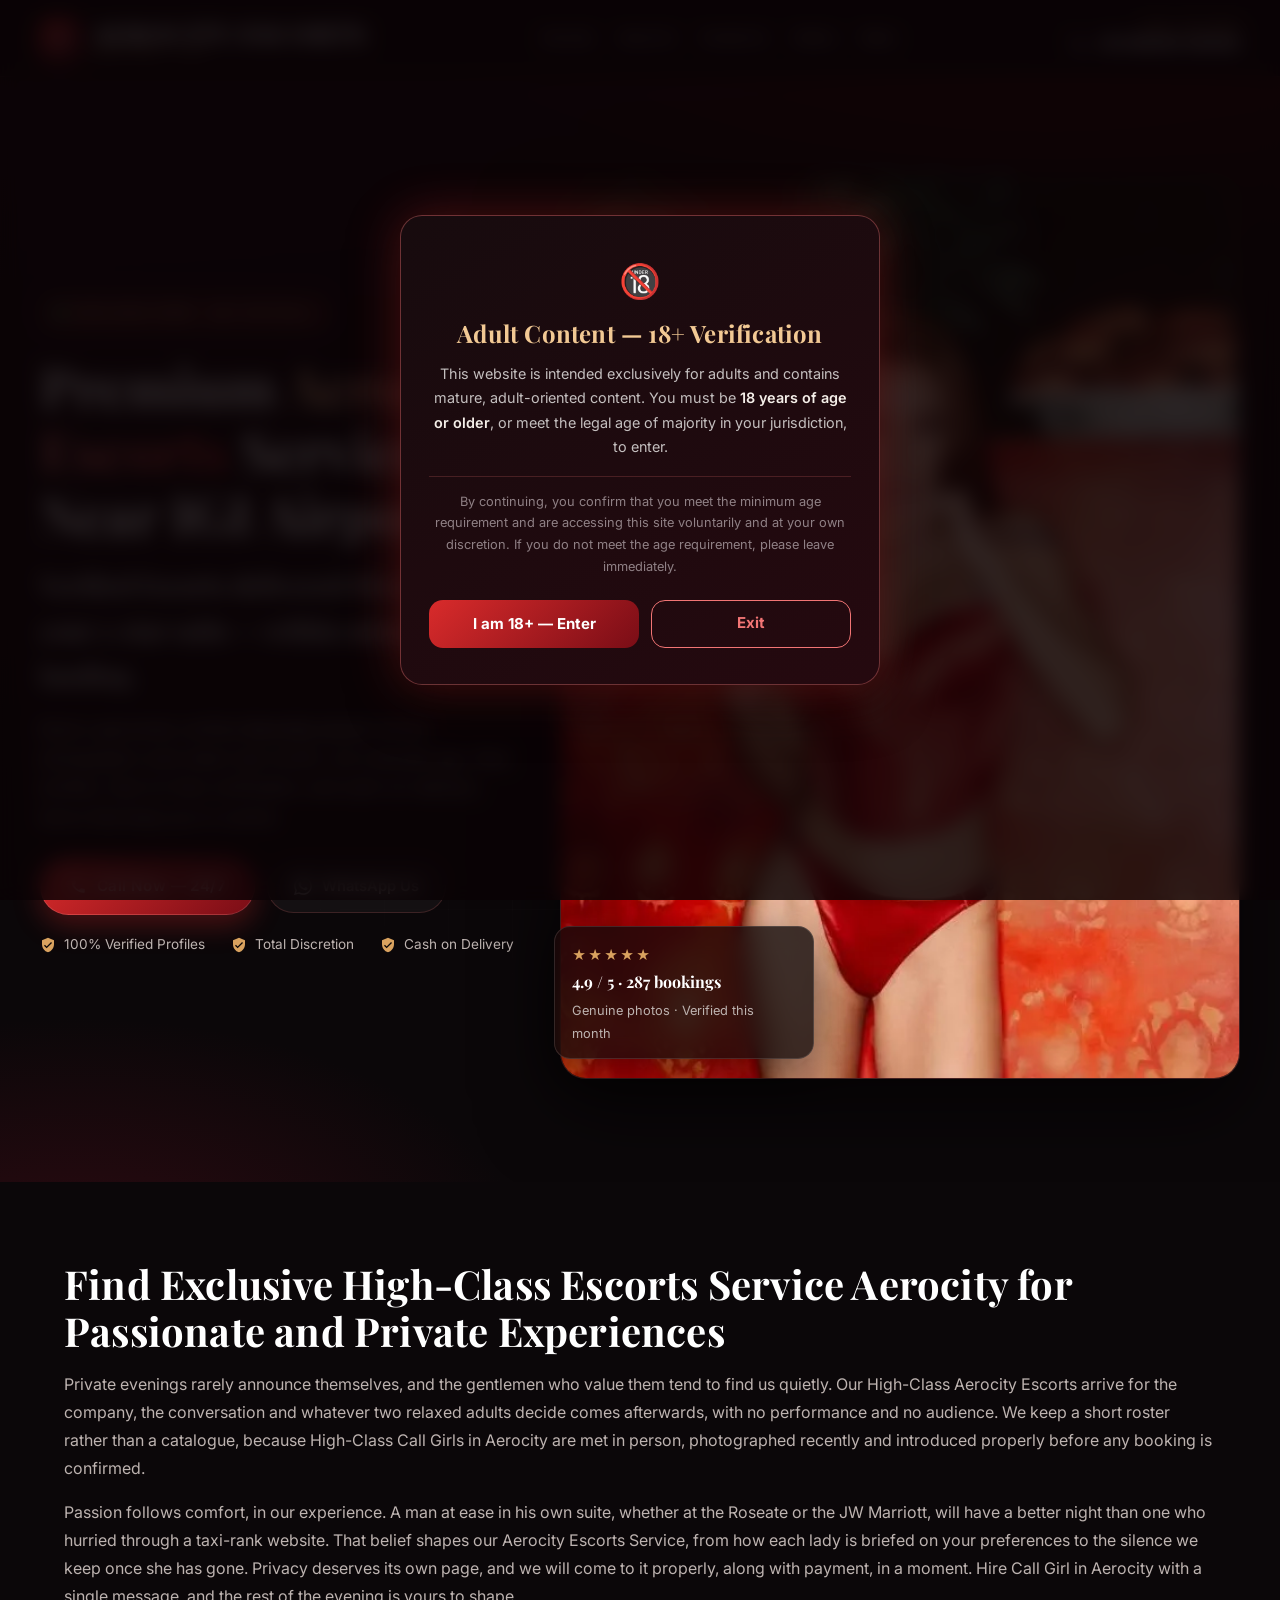
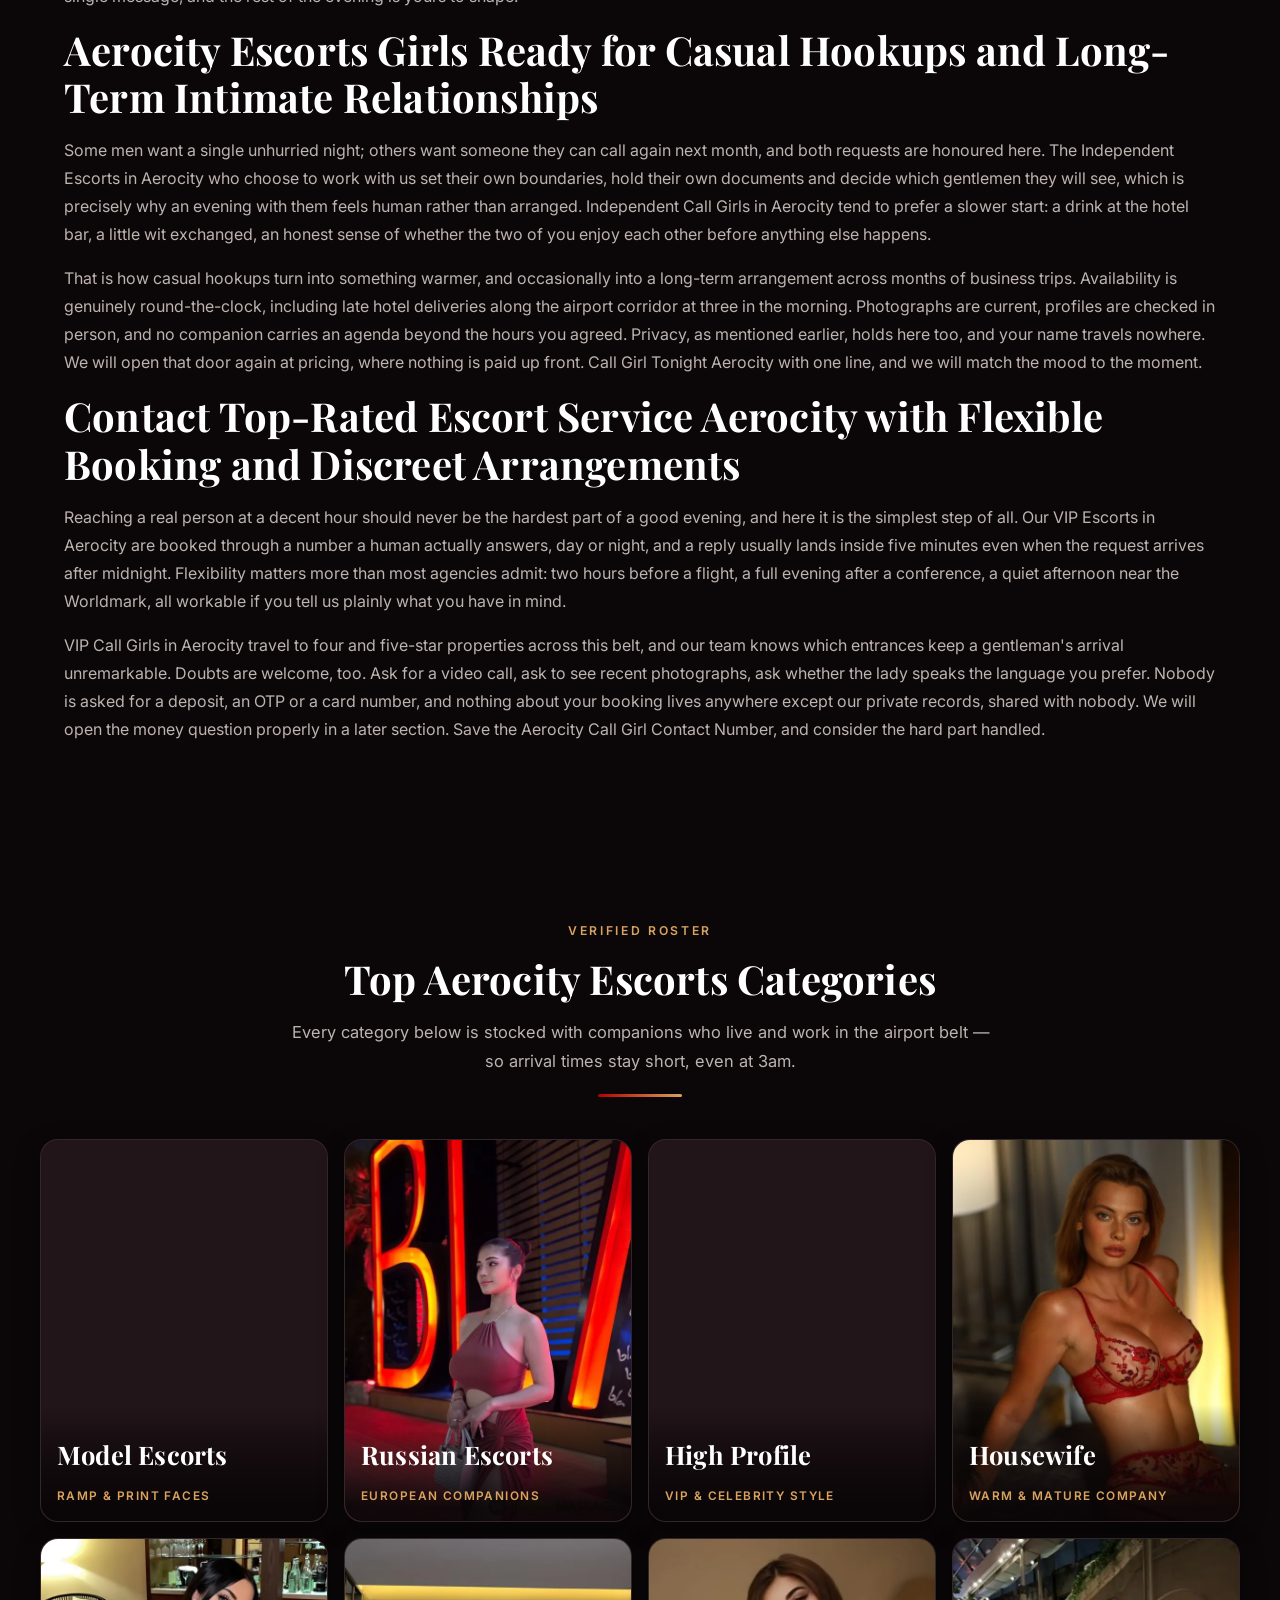
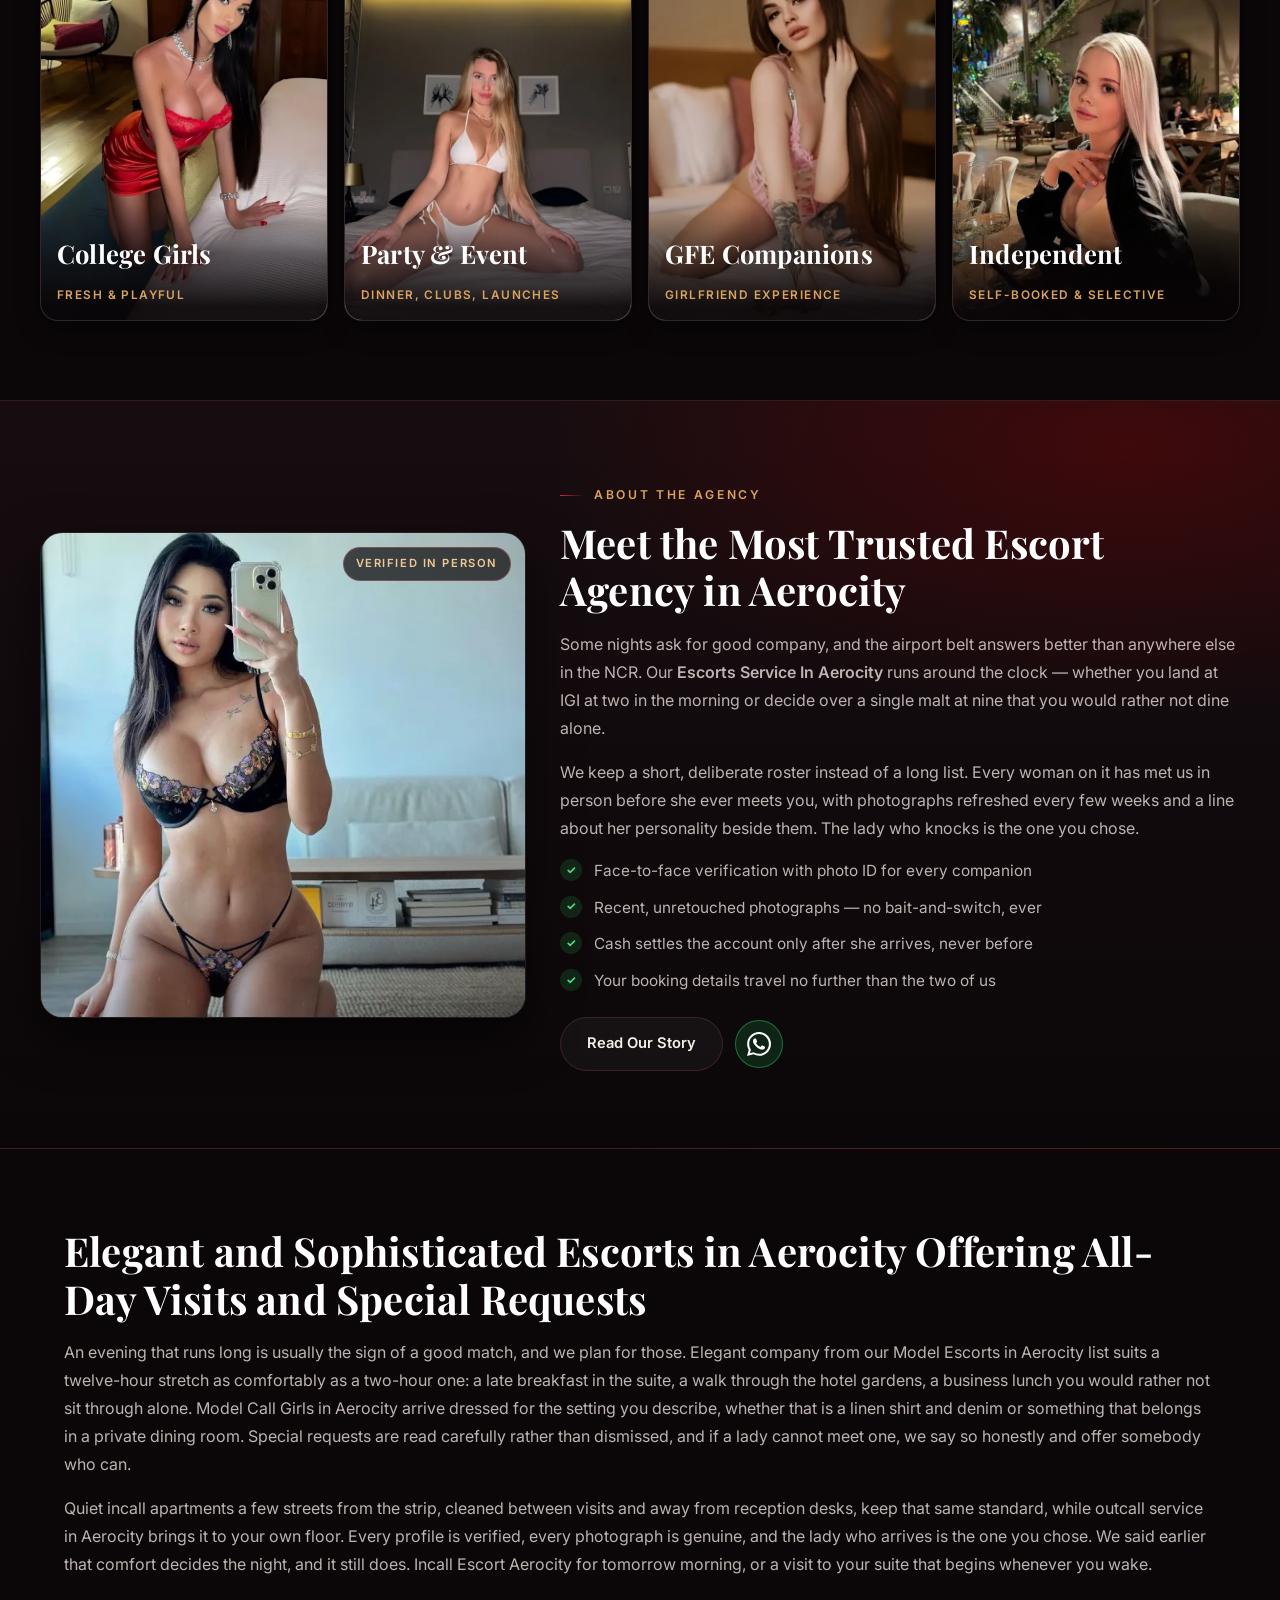
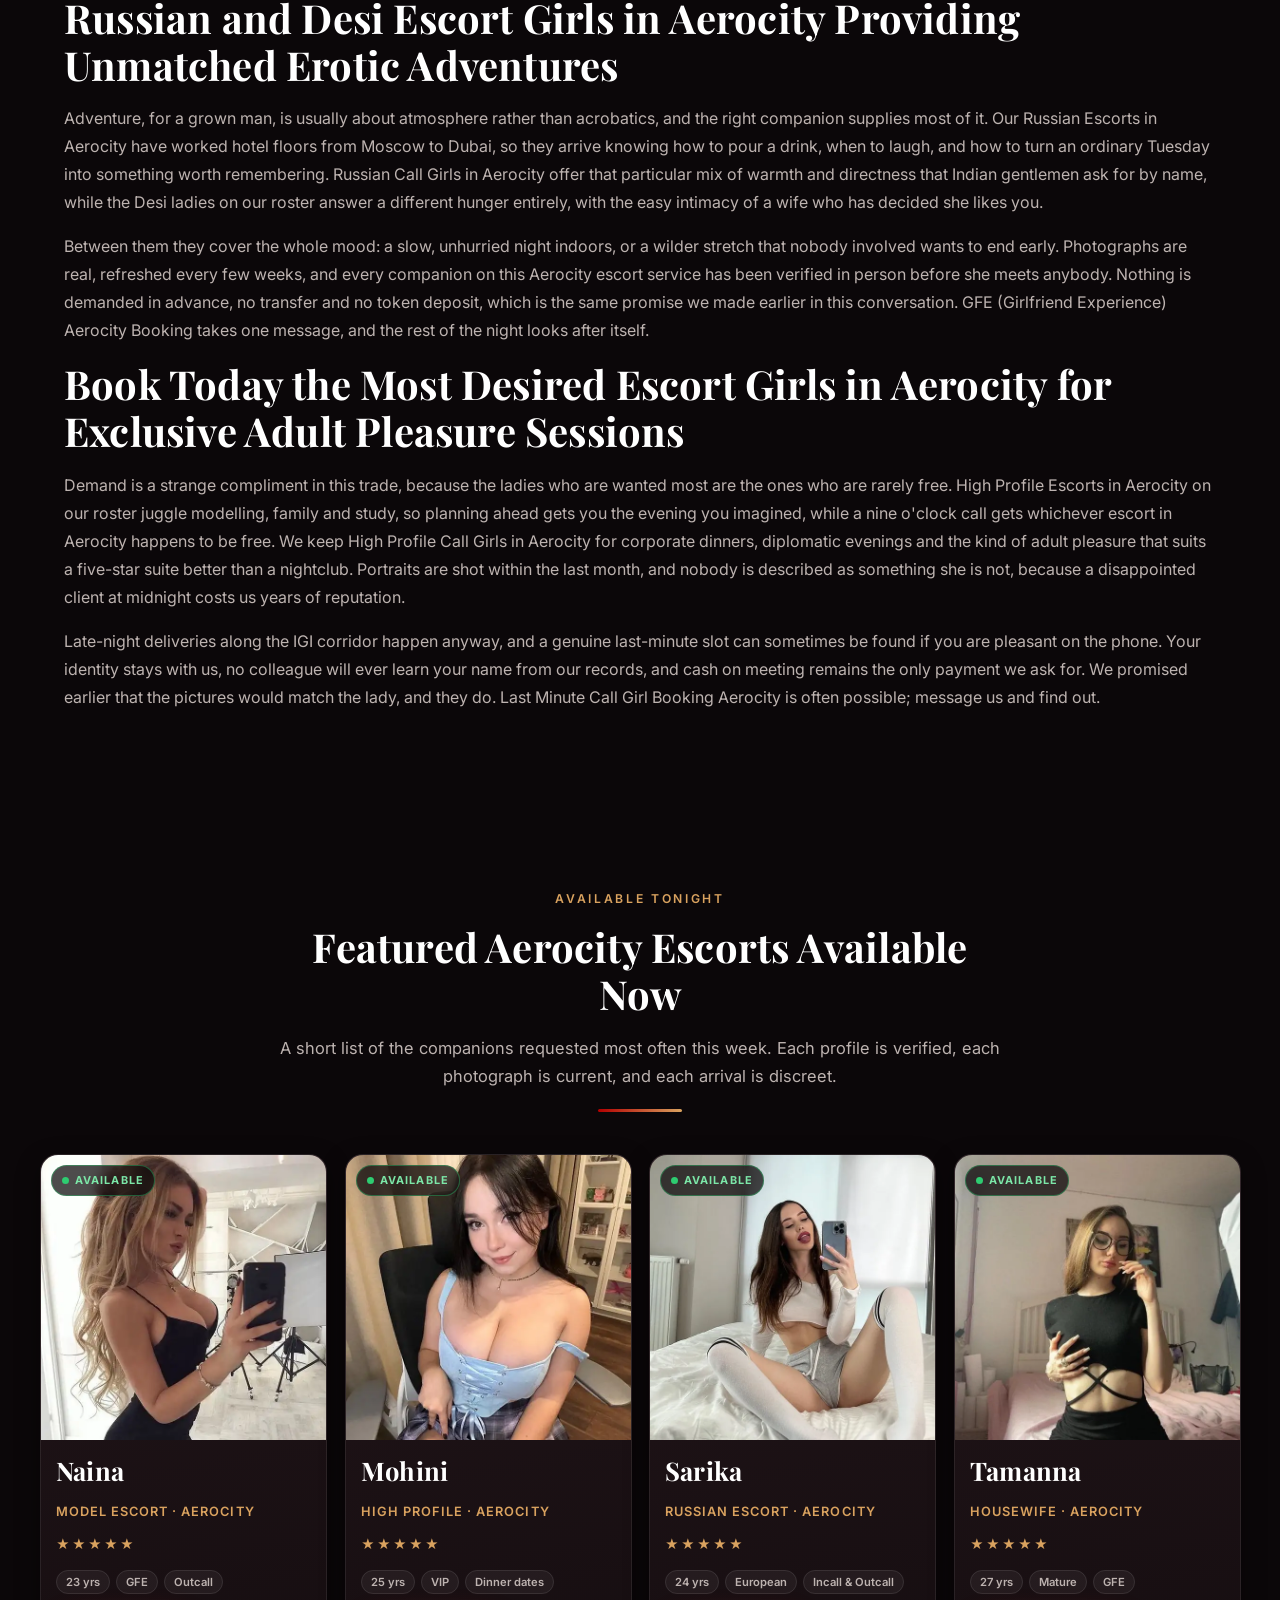
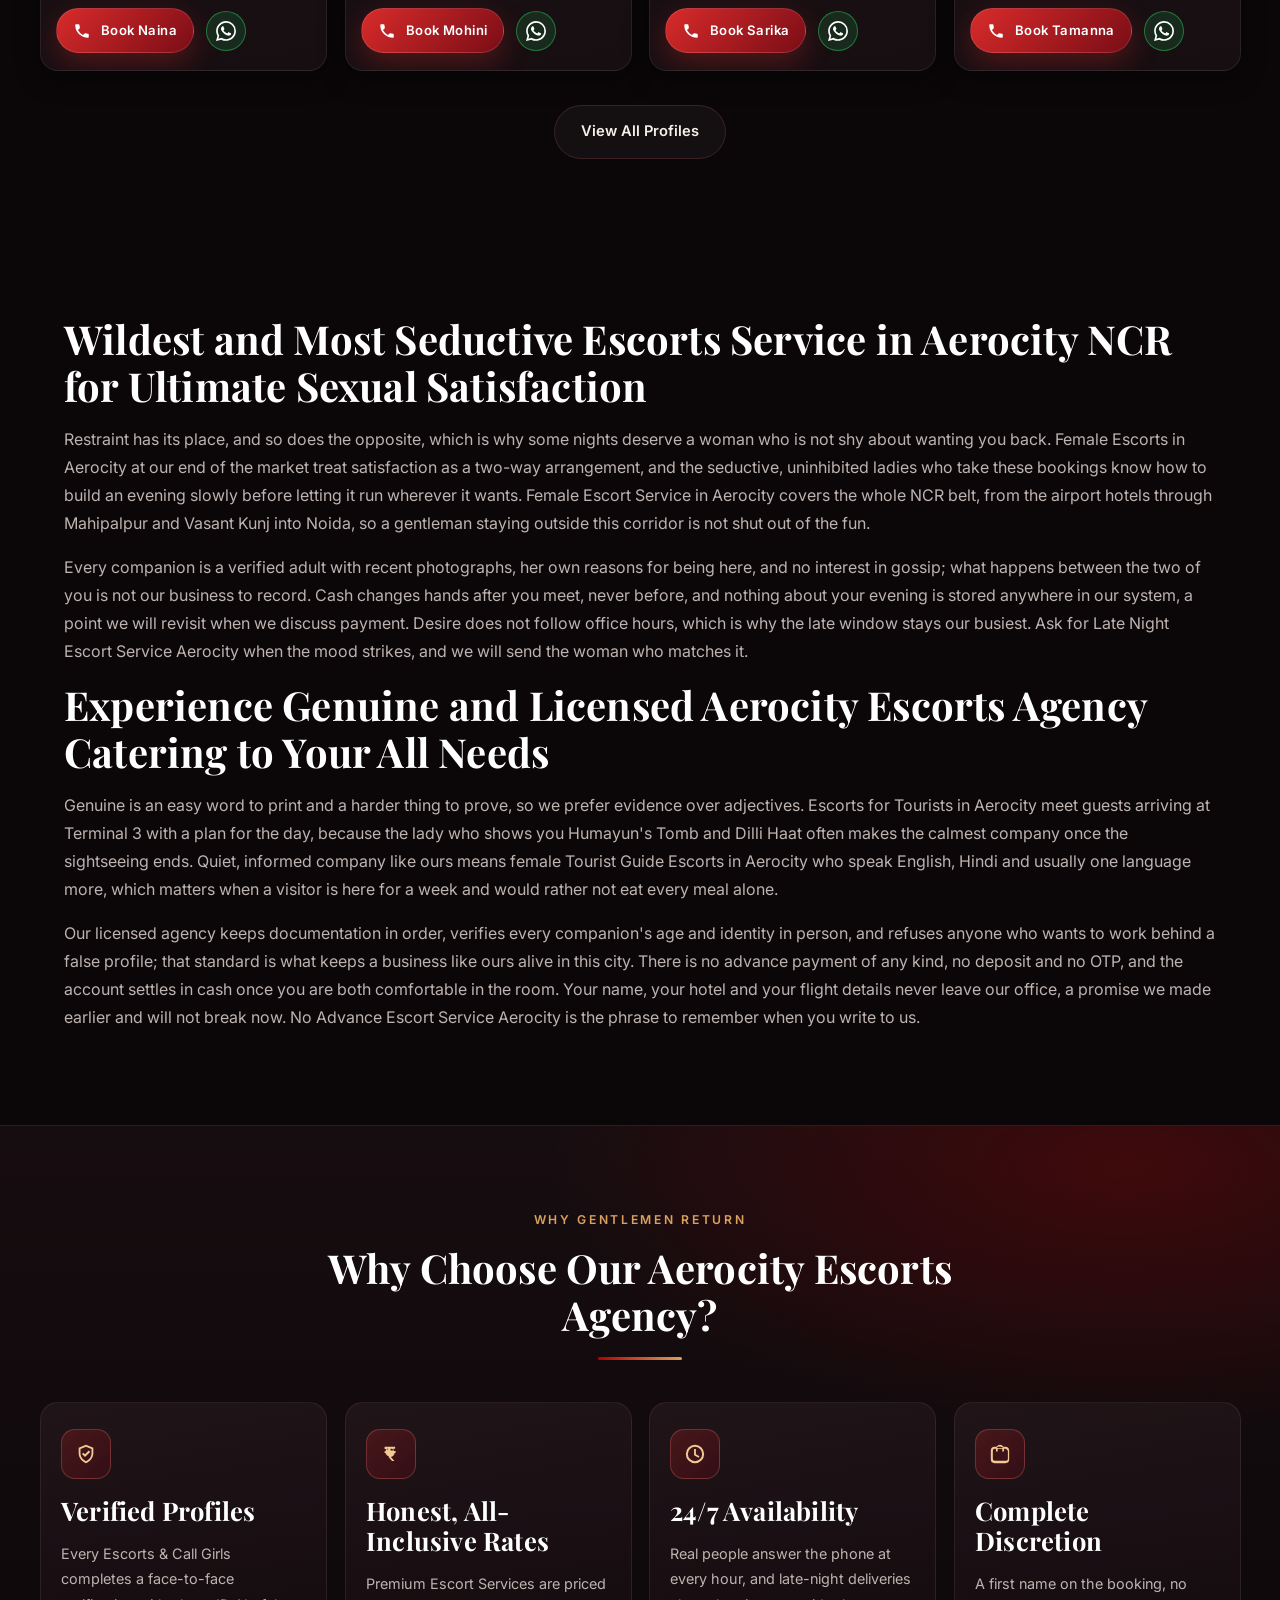
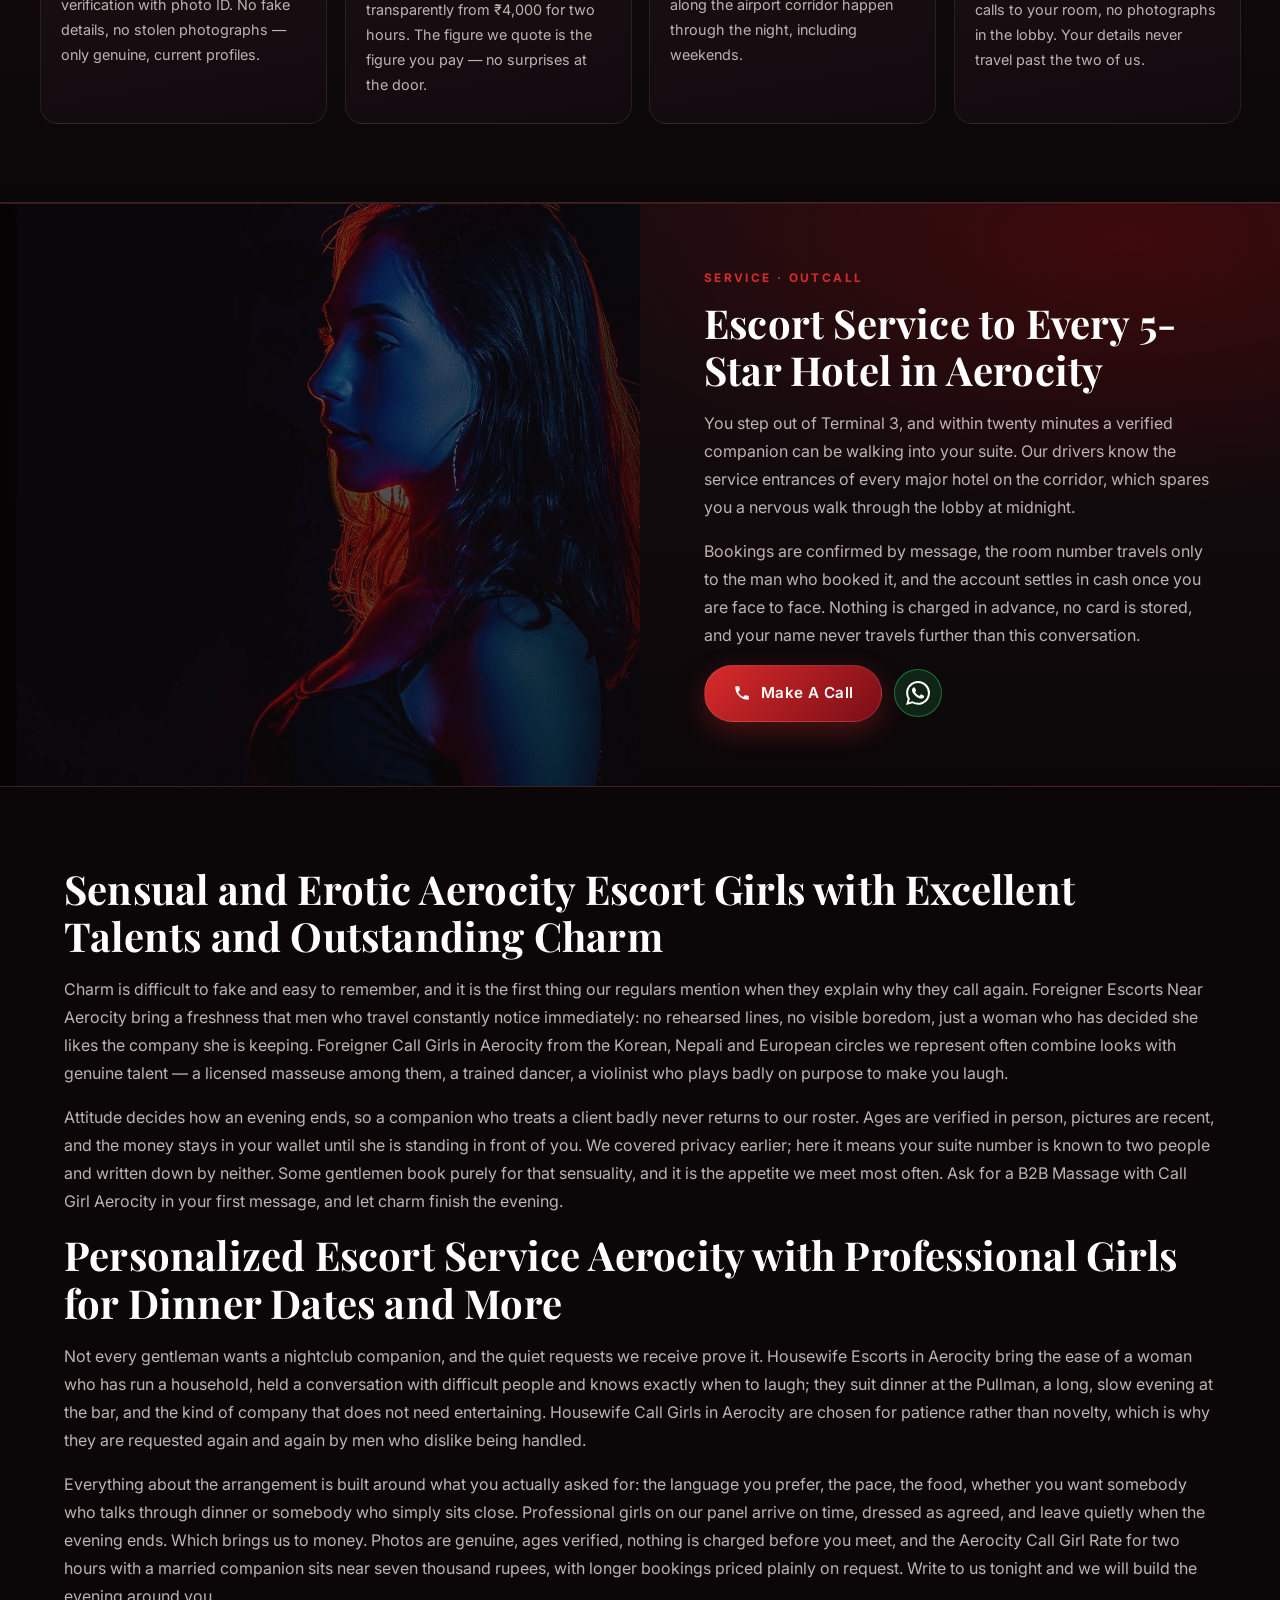
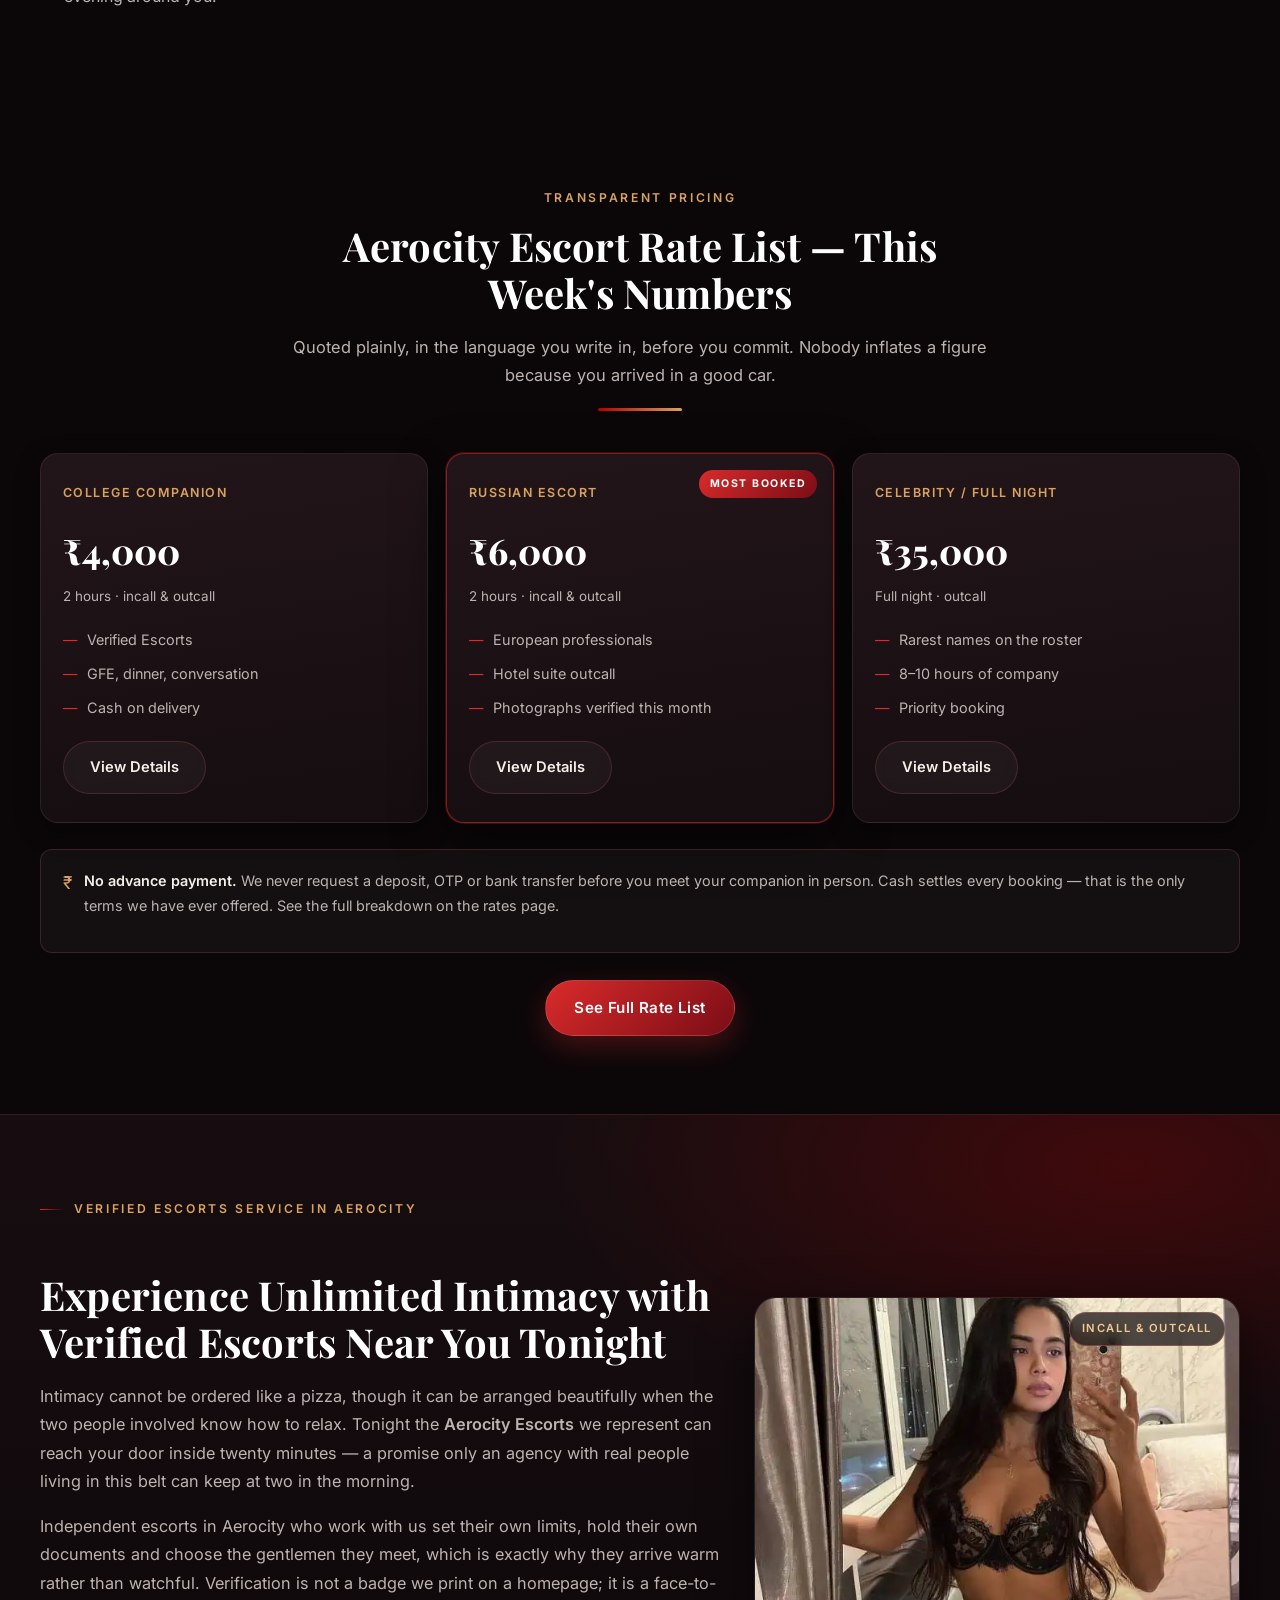
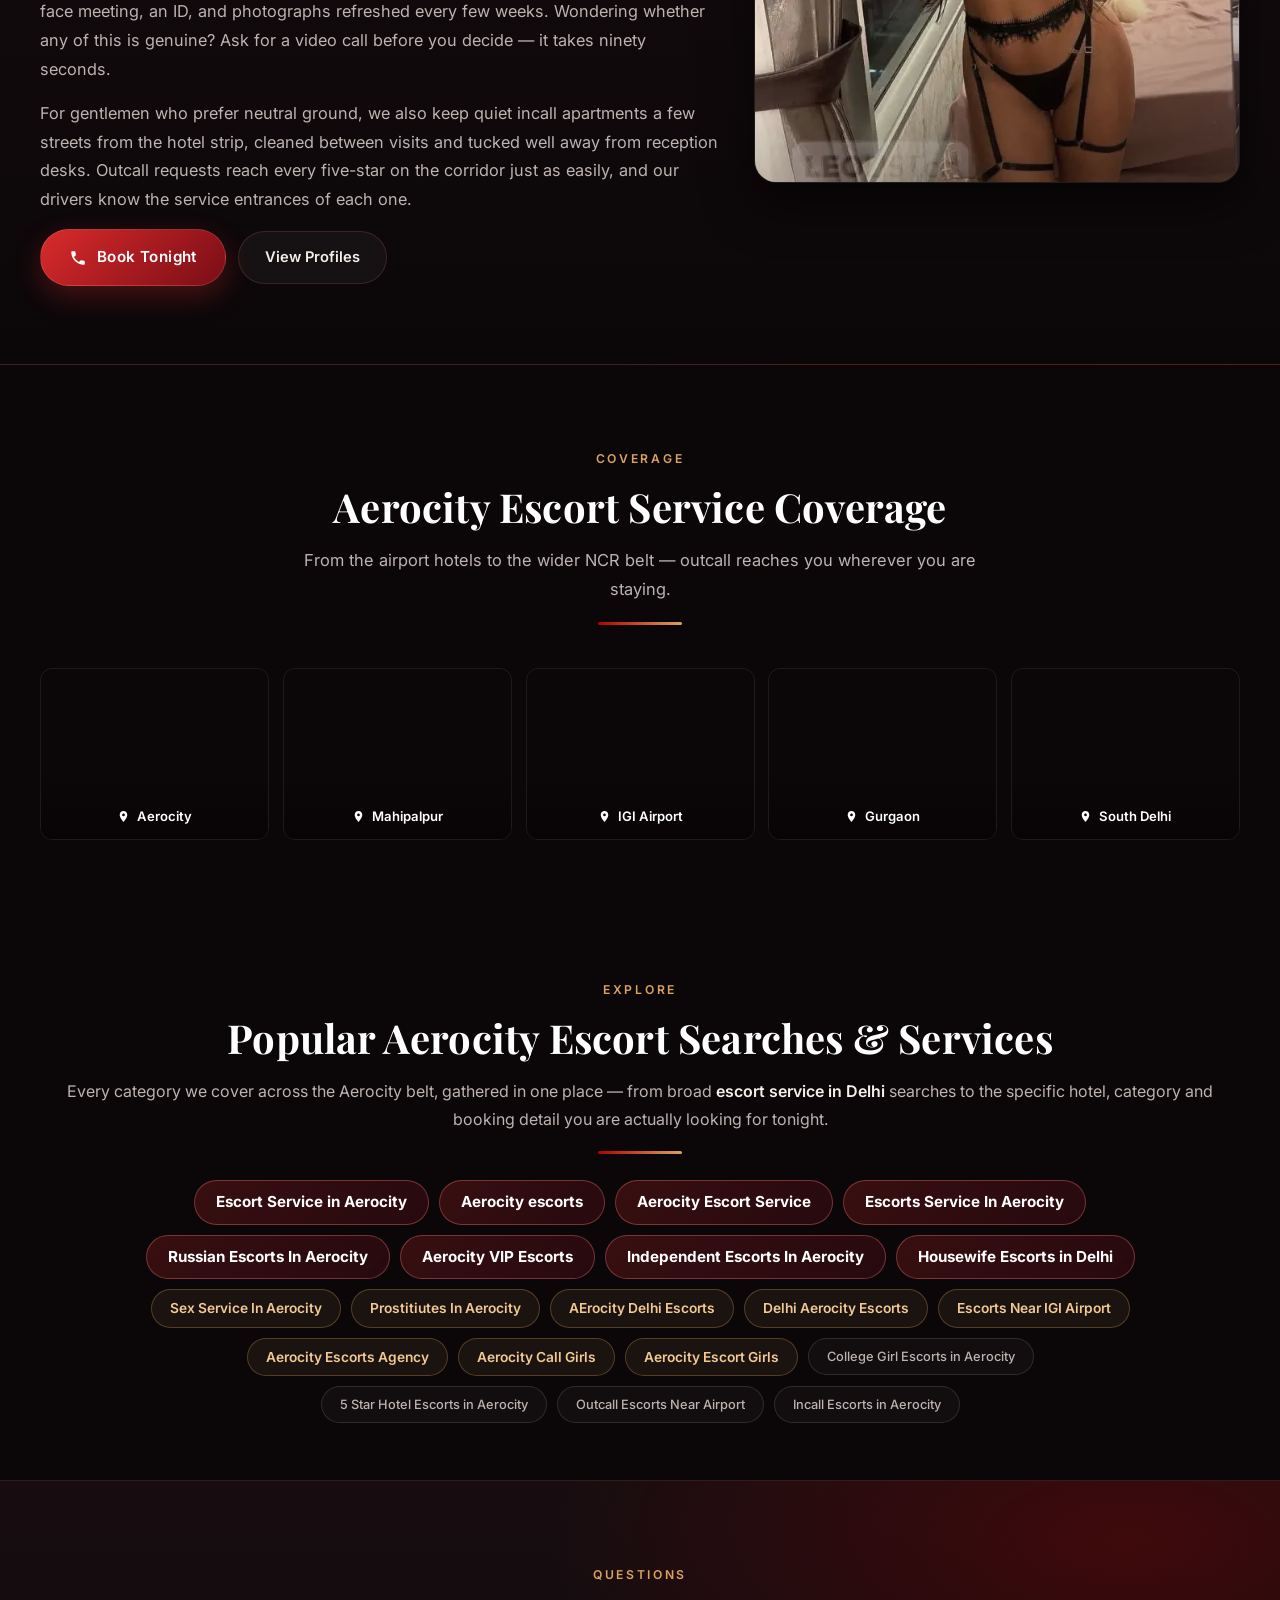
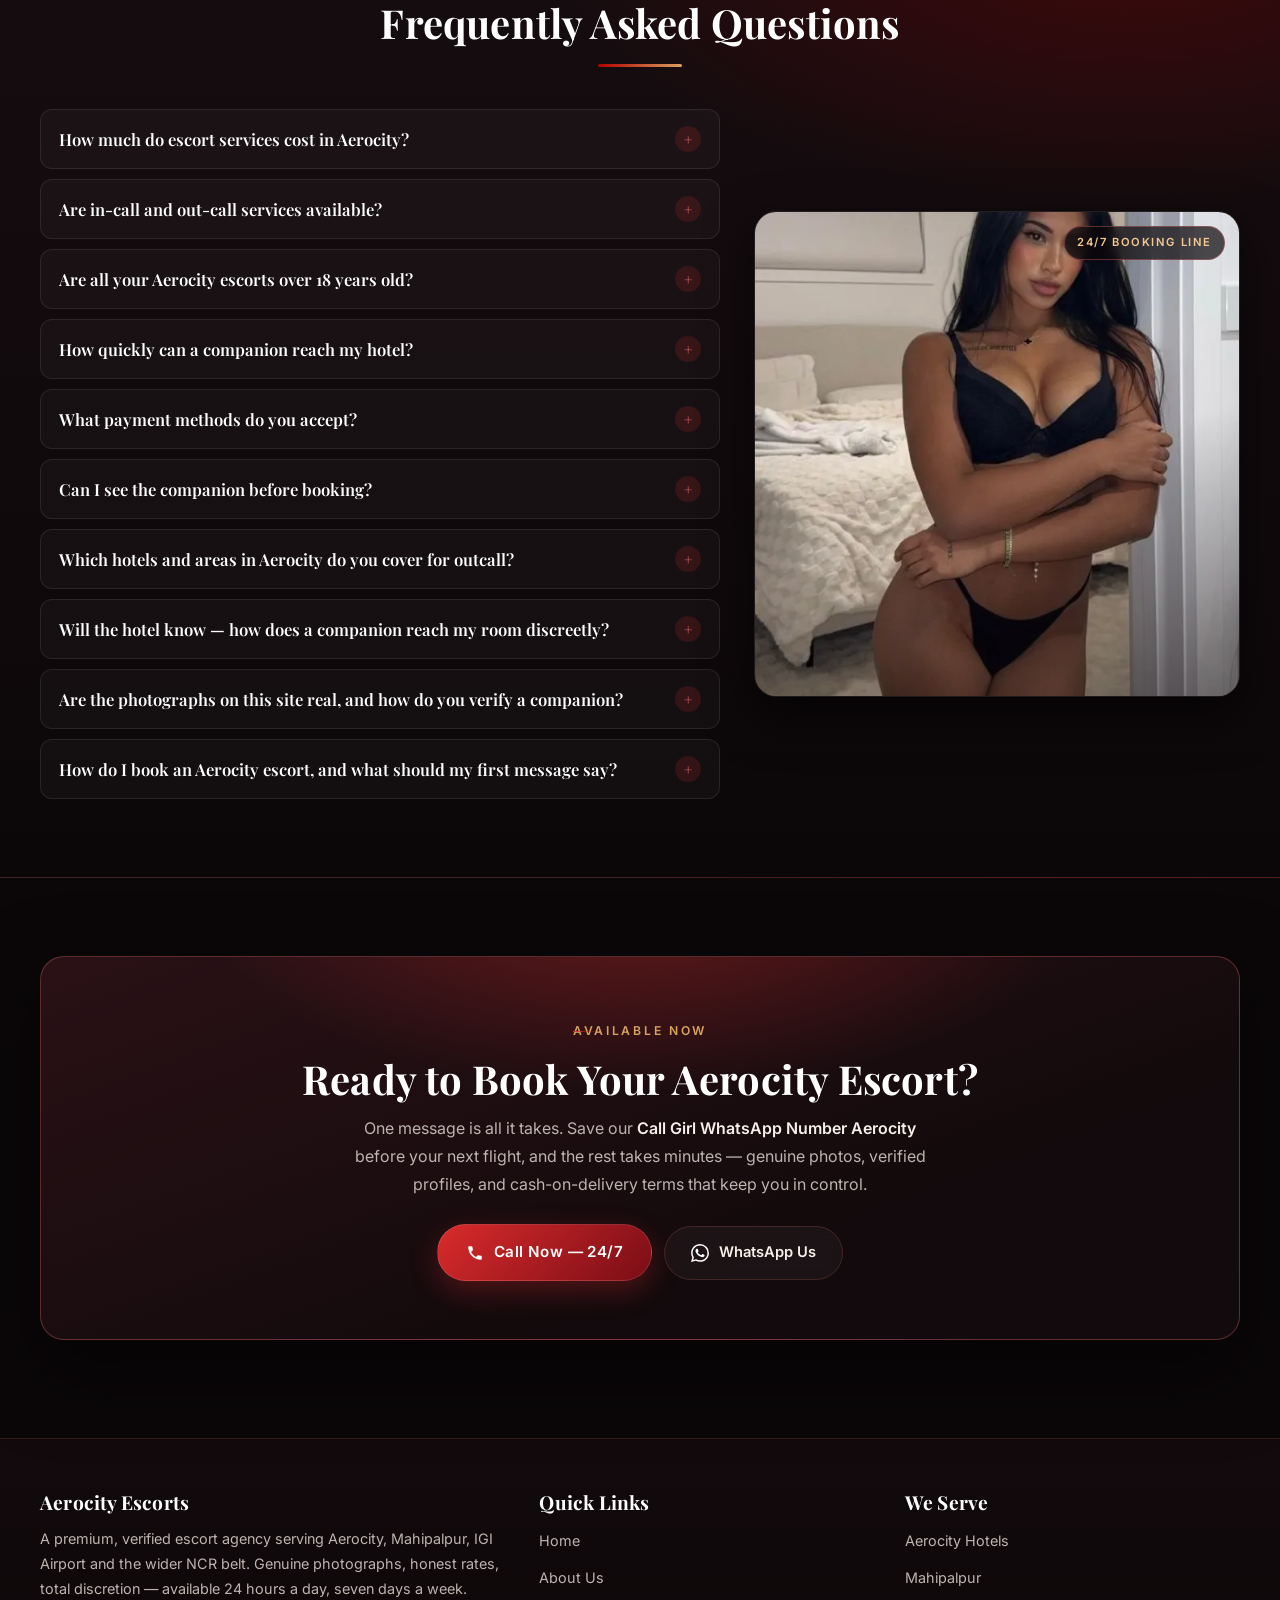
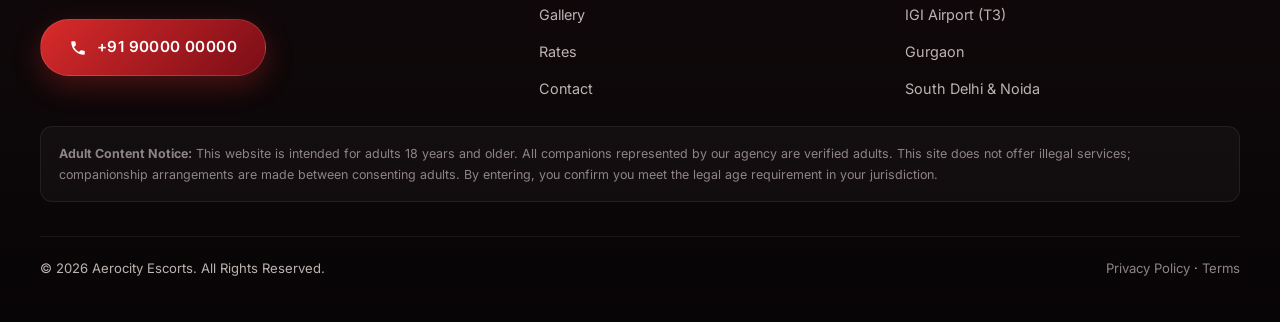
<file: index.html>
<!DOCTYPE html>
<html lang="en">

<head>
    <meta charset="UTF-8">
    <meta name="viewport" content="width=device-width, initial-scale=1, shrink-to-fit=no">
    <meta http-equiv="content-type" content="text/html;charset=UTF-8">

    <!-- ============ Primary SEO ============ -->
    <title>Aerocity Escorts — Premium Escort Service in Aerocity 24/7 | Call Girls Near IGI Airport</title>
    <meta name="description"
        content="Book verified Aerocity escorts with 24/7 hotel service near IGI Airport. Genuine photos, cash on delivery, discreet outcall &amp; incall. Call Girl WhatsApp Number Aerocity — reply in minutes.">
    <meta name="keywords"
        content="Aerocity Escorts, Escort in Aerocity, Escort Service in Aerocity, Call Girls in Aerocity, Aerocity Escorts Agency, Russian Escorts in Aerocity, Model Escorts in Aerocity, High Profile Escorts in Aerocity, Aerocity Call Girl Rate, Call Girl WhatsApp Number Aerocity">
    <meta name="robots" content="index, follow, max-snippet:-1, max-video-preview:-1, max-image-preview:large">
    <meta name="author" content="Aerocity Escorts Agency">
    <meta name="rating" content="adult">
    <meta name="RATING" content="RTA-5042">
    <link rel="canonical" href="https://kaurpreet.vercel.app/">
    <meta name="theme-color" content="#0b0709">

    <!-- ============ Local / Geo signals ============ -->
    <meta name="geo.region" content="IN-DL">
    <meta name="geo.placename" content="Aerocity, New Delhi">
    <meta name="geo.position" content="28.5562;77.1000">
    <meta name="ICBM" content="28.5562, 77.1000">
    <link rel="author" href="https://kaurpreet.vercel.app/about-us.html">

    <!-- ============ Mobile app / install hints ============ -->
    <meta name="apple-mobile-web-app-capable" content="yes">
    <meta name="apple-mobile-web-app-title" content="Aerocity Escorts">
    <meta name="apple-mobile-web-app-status-bar-style" content="black-translucent">
    <meta name="mobile-web-app-capable" content="yes">
    <meta name="format-detection" content="telephone=no">
    <meta name="referrer" content="strict-origin-when-cross-origin">
    <link rel="manifest" href="site.webmanifest">
    <link rel="sitemap" type="application/xml" href="sitemap.xml">

    <!-- ============ Open Graph ============ -->
    <meta property="og:type" content="website">
    <meta property="og:url" content="https://kaurpreet.vercel.app/">
    <meta property="og:locale" content="en_US">
    <meta property="og:site_name" content="Aerocity Escorts">
    <meta property="og:title" content="Premium Aerocity Escorts Service 24/7 — Verified Companions Near IGI Airport">
    <meta property="og:description"
        content="Book verified Aerocity escorts with 24/7 hotel service near IGI Airport. Genuine photos, cash on delivery, discreet outcall &amp; incall. Call Girl WhatsApp Number Aerocity — reply in minutes.">
    <meta property="og:image" content="https://kaurpreet.vercel.app/assets/images/600x800/7.webp">
    <meta property="og:image:secure_url" content="https://kaurpreet.vercel.app/assets/images/600x800/7.webp">
    <meta property="og:image:type" content="image/webp">
    <meta property="og:image:width" content="600">
    <meta property="og:image:height" content="800">
    <meta property="og:image:alt" content="Premium Aerocity escort companion in a luxury hotel lounge">
    <meta property="og:updated_time" content="2026-09-30T00:00:00+05:30">

    <!-- ============ Twitter ============ -->
    <meta name="twitter:card" content="summary_large_image">
    <meta name="twitter:title" content="Premium Aerocity Escorts Service 24/7 — Verified Companions Near IGI Airport">
    <meta name="twitter:description"
        content="Book verified Aerocity escorts with 24/7 hotel service near IGI Airport. Genuine photos, cash on delivery, discreet outcall &amp; incall. Call Girl WhatsApp Number Aerocity — reply in minutes.">
    <meta name="twitter:image" content="https://kaurpreet.vercel.app/assets/images/600x800/7.webp">
    <meta name="twitter:image:alt" content="Premium Aerocity escort companion in a luxury hotel lounge">

    <!-- ============ Favicons ============ -->
    <link rel="shortcut icon" type="image/svg+xml" href="assets/img/favicon.svg">
    <link rel="apple-touch-icon" href="assets/img/apple-touch-icon.svg">

    <!-- ============ Fonts: Playfair Display + Inter ============ -->
    <link rel="preconnect" href="https://fonts.googleapis.com">
    <link rel="preconnect" href="https://fonts.gstatic.com" crossorigin>
    <link rel="preload" as="style"
        href="https://fonts.googleapis.com/css2?family=Inter:wght@400;500;600;700;800&family=Playfair+Display:ital,wght@0,400;0,600;0,700;0,800;1,500&display=swap">
    <link rel="stylesheet"
        href="https://fonts.googleapis.com/css2?family=Inter:wght@400;500;600;700;800&family=Playfair+Display:ital,wght@0,400;0,600;0,700;0,800;1,500&display=swap"
        media="print" onload="this.media='all'">
    <noscript>
        <link rel="stylesheet"
            href="https://fonts.googleapis.com/css2?family=Inter:wght@400;500;600;700;800&family=Playfair+Display:ital,wght@0,400;0,600;0,700;0,800;1,500&display=swap">
    </noscript>

    <!-- ============ Performance: preload LCP hero (600x800 WebP) ============ -->
    <link rel="preload" as="image" href="assets/images/600x800/7.webp" type="image/webp" fetchpriority="high">

    <!-- ============ Styles ============ -->
    <!-- Font Awesome removed: it was a render-blocking 3rd-party stylesheet (~100 KB CSS +
         webfont) used for only 4 icons on this page. Those 4 icons are now inline SVG. -->
    <link rel="stylesheet" href="assets/css/style.css">


    <!-- ============ JSON-LD: WebSite + Organization + LocalBusiness + WebPage + Service + FAQPage ============ -->
    <script type="application/ld+json">
    {
        "@context": "https://schema.org",
        "@graph": [
            {
                "@type": "WebSite",
                "@id": "https://kaurpreet.vercel.app/#website",
                "url": "https://kaurpreet.vercel.app/",
                "name": "Aerocity Escorts",
                "description": "Premium verified escort service in Aerocity, Delhi NCR — available 24/7.",
                "inLanguage": "en-US",
                "publisher": { "@id": "https://kaurpreet.vercel.app/#organization" }
            },
            {
                "@type": "Organization",
                "@id": "https://kaurpreet.vercel.app/#organization",
                "name": "Aerocity Escorts Agency",
                "alternateName": "Aerocity Escorts",
                "url": "https://kaurpreet.vercel.app/",
                "logo": {
                    "@type": "ImageObject",
                    "url": "https://kaurpreet.vercel.app/assets/img/logo-112.svg",
                    "width": 112,
                    "height": 112
                },
                "image": "https://kaurpreet.vercel.app/assets/images/600x800/7.webp",
                "description": "Premium verified escort agency serving Aerocity, Mahipalpur, IGI Airport and the wider Delhi NCR belt 24/7.",
                "telephone": "+919000000000",
                "address": {
                    "@type": "PostalAddress",
                    "addressLocality": "Aerocity",
                    "addressRegion": "Delhi",
                    "addressCountry": "IN"
                },
                "areaServed": [
                    { "@type": "Place", "name": "Aerocity, New Delhi" },
                    { "@type": "Place", "name": "Mahipalpur" },
                    { "@type": "Place", "name": "IGI Airport, Terminal 3" },
                    { "@type": "Place", "name": "Dwarka" },
                    { "@type": "Place", "name": "Vasant Kunj" },
                    { "@type": "Place", "name": "Nehru Place" },
                    { "@type": "Place", "name": "Gurgaon" },
                    { "@type": "Place", "name": "Noida" }
                ]
            },
            {
                "@type": "LocalBusiness",
                "@id": "https://kaurpreet.vercel.app/#localbusiness",
                "name": "Aerocity Escorts",
                "image": "https://kaurpreet.vercel.app/assets/images/600x800/7.webp",
                "url": "https://kaurpreet.vercel.app/",
                "telephone": "+919000000000",
                "priceRange": "₹₹",
                "currenciesAccepted": "INR",
                "paymentAccepted": "Cash",
                "address": {
                    "@type": "PostalAddress",
                    "addressLocality": "Aerocity",
                    "addressRegion": "Delhi",
                    "addressCountry": "IN"
                },
                "geo": {
                    "@type": "GeoCoordinates",
                    "latitude": 28.5562,
                    "longitude": 77.1000
                },
                "openingHoursSpecification": {
                    "@type": "OpeningHoursSpecification",
                    "dayOfWeek": [
                        "Monday",
                        "Tuesday",
                        "Wednesday",
                        "Thursday",
                        "Friday",
                        "Saturday",
                        "Sunday"
                    ],
                    "opens": "00:00",
                    "closes": "23:59"
                },
                "parentOrganization": { "@id": "https://kaurpreet.vercel.app/#organization" }
            },
            {
                "@type": "WebPage",
                "@id": "https://kaurpreet.vercel.app/#webpage",
                "url": "https://kaurpreet.vercel.app/",
                "name": "Aerocity Escorts — Premium Escort Service in Aerocity 24/7 | Call Girls Near IGI Airport",
                "description": "Book verified Aerocity escorts with 24/7 hotel service near IGI Airport. Genuine photos, cash on delivery, discreet outcall & incall.",
                "inLanguage": "en-US",
                "isPartOf": { "@id": "https://kaurpreet.vercel.app/#website" },
                "about": { "@id": "https://kaurpreet.vercel.app/#organization" },
                "primaryImageOfPage": {
                    "@type": "ImageObject",
                    "url": "https://kaurpreet.vercel.app/assets/images/600x800/7.webp",
                    "width": 600,
                    "height": 800
                }
            },
            {
                "@type": "Service",
                "@id": "https://kaurpreet.vercel.app/#service",
                "serviceType": "Escort Service",
                "name": "Aerocity Escort Service — Outcall & Incall",
                "description": "Verified adult companion service in Aerocity, Delhi NCR. Outcall to 5-star hotels across the Aerocity corridor and incall apartments in Aerocity, Dwarka, Vasant Kunj, Nehru Place and Gurgaon. Cash on delivery, 24/7.",
                "provider": { "@id": "https://kaurpreet.vercel.app/#organization" },
                "areaServed": { "@id": "https://kaurpreet.vercel.app/#localbusiness" },
                "offers": {
                    "@type": "OfferCatalog",
                    "name": "Aerocity Escort Rates",
                    "itemListElement": [
                        {
                            "@type": "Offer",
                            "name": "College Companion — 2 hours",
                            "price": "4000",
                            "priceCurrency": "INR"
                        },
                        {
                            "@type": "Offer",
                            "name": "Russian Escort — 2 hours",
                            "price": "6000",
                            "priceCurrency": "INR"
                        },
                        {
                            "@type": "Offer",
                            "name": "Celebrity / Full Night",
                            "price": "35000",
                            "priceCurrency": "INR"
                        }
                    ]
                }
            },
            {
                "@type": "FAQPage",
                "@id": "https://kaurpreet.vercel.app/#faq",
                "url": "https://kaurpreet.vercel.app/#faq",
                "inLanguage": "en-US",
                "isPartOf": { "@id": "https://kaurpreet.vercel.app/#website" },
                "mainEntity": [
            {
                "@type": "Question",
                "name": "How much do escort services cost in Aerocity?",
                "acceptedAnswer": {
                    "@type": "Answer",
                    "text": "Rates start at ₹4,000 for two hours with a college companion, around ₹6,000 for two hours with a Russian companion, and reach ₹35,000 for a full night with the rarest names. Pricing depends on duration, category and any special preferences, and nothing is ever charged in advance."
                }
            },
            {
                "@type": "Question",
                "name": "Are in-call and out-call services available?",
                "acceptedAnswer": {
                    "@type": "Answer",
                    "text": "Yes. We send companions to your suite anywhere in the airport belt, and we keep quiet incall apartments a few streets from the hotel strip for gentlemen who prefer neutral ground — cleaned between visits and well away from reception desks."
                }
            },
            {
                "@type": "Question",
                "name": "Are all your Aerocity escorts over 18 years old?",
                "acceptedAnswer": {
                    "@type": "Answer",
                    "text": "Absolutely. Every companion associated with our agency is above 18 years of age and has completed a face-to-face verification meeting with valid photo ID."
                }
            },
            {
                "@type": "Question",
                "name": "How quickly can a companion reach my hotel?",
                "acceptedAnswer": {
                    "@type": "Answer",
                    "text": "Most outcall requests inside Aerocity arrive within 20 to 40 minutes, even at 3am. A little notice always helps, though we have made miracles work in forty minutes."
                }
            },
            {
                "@type": "Question",
                "name": "What payment methods do you accept?",
                "acceptedAnswer": {
                    "@type": "Answer",
                    "text": "Cash on delivery only. We never request a deposit, OTP or bank transfer before you meet your companion in person. No card is stored and your name never travels past the two of us."
                }
            },
            {
                "@type": "Question",
                "name": "Can I see the companion before booking?",
                "acceptedAnswer": {
                    "@type": "Answer",
                    "text": "Yes. Ask for a video call before you decide — it takes ninety seconds. Every gallery photograph is confirmed in person, so the lady who knocks is the one whose profile you approved."
                }
            },
            {
                "@type": "Question",
                "name": "Which hotels and areas in Aerocity do you cover for outcall?",
                "acceptedAnswer": {
                    "@type": "Answer",
                    "text": "Outcall covers the entire Aerocity corridor — Roseate, Radisson Blu, Pullman, Aloft, Holiday Inn, Novotel, Red Fox, Pride Plaza, JW Marriott, Lemon Tree and the Centaur — plus the Mahipalpur and Rajokri properties a short drive away. On the other side we hold quiet incall apartments in Aerocity, Dwarka, Vasant Kunj, Nehru Place and Gurgaon for gentlemen who would rather not receive a visitor at a hotel at all. If your property is not named here, ask anyway; we will tell you straight whether we can reach it tonight."
                }
            },
            {
                "@type": "Question",
                "name": "Will the hotel know — how does a companion reach my room discreetly?",
                "acceptedAnswer": {
                    "@type": "Answer",
                    "text": "No lobby announcement, nothing written in the guest log, and no call up to your room. She meets you at the service or side entrance where the lift is private, gives the valet nothing beyond a first name and your room number, and walks up alone. Our drivers already know which entrance of each property stays quiet at the hour you need it. Booking an incall apartment removes the question completely, because nobody sees you arrive anywhere."
                }
            },
            {
                "@type": "Question",
                "name": "Are the photographs on this site real, and how do you verify a companion?",
                "acceptedAnswer": {
                    "@type": "Answer",
                    "text": "Every image in the gallery was shot by us, in person, and profiles are re-photographed each quarter so a listing never drifts away from the woman who actually arrives. Before you confirm, ask for a freshly timestamped picture or a live video call — both take under two minutes and we will do them at any hour. If the lady at your door is not the lady you approved, the booking is void and you pay nothing for it."
                }
            },
            {
                "@type": "Question",
                "name": "How do I book an Aerocity escort, and what should my first message say?",
                "acceptedAnswer": {
                    "@type": "Answer",
                    "text": "Message or call the booking line and give us five things: your hotel or preferred area, the time you are free, how long you want company for, your budget, and any preference on category or language. We come back with two or three companions who are actually free tonight, her rate quoted plainly, and an arrival estimate — usually inside five minutes, midnight included. You pick a name, she travels to you, and the whole thing settles in cash at the end."
                }
            }
        ]
        }
        ]
    }
    </script>

</head>

<body>

    <!-- ============ Age verification modal ============ -->
    <div class="age-overlay" id="ageOverlay"></div>
    <div class="age-modal" id="ageModal" role="dialog" aria-modal="true" aria-labelledby="ageTitle">
        <div class="age-modal-content">
            <div class="age-ic" aria-hidden="true">🔞</div>
            <h2 id="ageTitle">Adult Content — 18+ Verification</h2>
            <p>This website is intended exclusively for adults and contains mature, adult-oriented content. You must be
                <strong>18 years of age or older</strong>, or meet the legal age of majority in your jurisdiction, to
                enter.
            </p>
            <p class="disclaimer">By continuing, you confirm that you meet the minimum age requirement and are accessing
                this site voluntarily and at your own discretion. If you do not meet the age requirement, please leave
                immediately.</p>
            <div class="age-buttons">
                <button class="btn-yes" onclick="acceptAge()">I am 18+ — Enter</button>
                <a href="https://www.google.com" class="btn-no" rel="nofollow noopener noreferrer"
                    onclick="rejectAge(); return false;">Exit</a>
            </div>
        </div>
    </div>

    <!-- ============ Header ============ -->
    <header class="header">
        <div class="container header-inner">
            <a href="index.html" class="logo" aria-label="Aerocity Escorts — home">
                <span class="mark" aria-hidden="true">A</span>
                <span>Aerocity Escorts<small>Delhi NCR · 24/7</small></span>
            </a>

            <nav class="topbar-nav" aria-label="Location navigation">
                <a href="index.html" aria-current="page">Aerocity</a>
                <a href="https://kaurpreet.vercel.app/about-us.html" rel="nofollow">About Us</a>
                <a href="https://kaurpreet.vercel.app/contact.html" rel="nofollow">Contact Us</a>
                <a href="https://kaurpreet.vercel.app/gallery.html" rel="nofollow">Gallery</a>
                <a href="https://kaurpreet.vercel.app/rates.html" rel="nofollow">Rates</a>
            </nav>

            <div class="header-actions">
                <div class="contact-info">
                    <p>Call Us 24x7</p>
                    <a href="tel:+919000000000">
                        <img src="assets/img/phone-icon.svg" alt="Call Aerocity escorts service" width="16" height="16"
                            loading="lazy"> +91 90000 00000
                    </a>
                </div>
                <button class="menu-btn" id="menuBtn" aria-label="Open navigation menu" aria-controls="drawer">
                    <span></span>
                </button>
            </div>
        </div>
    </header>

    <!-- ============ Fixed action buttons ============ -->
    <div class="fixed-btn fixed-ui">
        <a href="tel:+919000000000" class="call" aria-label="Call Aerocity escorts now">
            <img src="assets/img/phone-icon.svg" alt="Call Aerocity escorts" width="24" height="24" loading="lazy">
        </a>
        <a href="https://wa.me/919000000000?text=Hello%2C%20I%20found%20your%20Aerocity%20escorts%20page%20and%20would%20like%20more%20details."
            target="_blank" rel="noopener" aria-label="Chat on WhatsApp">
            <img src="assets/img/whatsapp-icon.svg" alt="Aerocity escorts WhatsApp" width="28" height="28"
                loading="lazy">
        </a>
    </div>

    <main>
        <!-- ============ HERO ============ -->
        <section class="hero" aria-labelledby="heroTitle">
            <div class="container">
                <div class="split">
                    <div class="reveal">
                        <span class="hero-badge"><span class="dot"></span> Available Now · 24/7 Outcall</span>
                        <h1 id="heroTitle">Premium <span class="accent">Aerocity Escorts</span> Service Near IGI Airport
                        </h1>
                        <p class="hero-sub">Verified Escorts delivered Directly to your 5-star suite — within
                            minutes of landing.</p>
                        <p class="hero-lead">Book a genuinely verified <b><a
                                    href="https://kaurpreet.vercel.app">Aerocity escort</a></b> whose photographs were
                            taken last month, not a decade ago. Real profiles, face-to-face verification, and
                            cash-on-delivery terms that keep you in control.</p>
                        <div class="hero-cta btn-group">
                            <a href="tel:+919000000000" class="primary-btn">
                                <img src="assets/img/phone-icon.svg" alt="Call escort in Aerocity" width="18"
                                    height="18" loading="lazy">
                                Call Now — 24/7
                            </a>
                            <a href="https://wa.me/919000000000?text=Hello%2C%20I%20found%20your%20Aerocity%20escorts%20page%20and%20would%20like%20more%20details."
                                target="_blank" rel="noopener" class="ghost-btn">
                                <img src="assets/img/whatsapp-icon.svg" alt="Aerocity escorts WhatsApp" width="18"
                                    height="18" loading="lazy">
                                WhatsApp Us
                            </a>
                        </div>
                        <ul class="hero-trust">
                            <li><img src="assets/img/shield-check.svg" alt="Verified profiles icon" width="16"
                                    height="16" loading="lazy"> 100% Verified Profiles</li>
                            <li><img src="assets/img/shield-check.svg" alt="Discretion icon" width="16" height="16"
                                    loading="lazy"> Total Discretion</li>
                            <li><img src="assets/img/shield-check.svg" alt="Cash on delivery icon" width="16"
                                    height="16" loading="lazy"> Cash on Delivery</li>
                        </ul>
                    </div>

                    <div class="hero-media reveal">
                        <div class="hero-frame">
                            <img src="assets/images/600x800/7.webp"
                                alt="Premium Aerocity escort companion in a luxury hotel lounge" width="600"
                                height="800" fetchpriority="high" decoding="async">
                        </div>
                        <div class="hero-card">
                            <span class="stars" aria-label="Rated 4.9 out of 5">★★★★★</span>
                            <strong>4.9 / 5 · 287 bookings</strong>
                            <p>Genuine photos · Verified this month</p>
                        </div>
                    </div>
                </div>
            </div>
        </section>

        <!-- ============ SERVICE INTRO ============ -->
        <section class="section" aria-labelledby="introTitle">
            <div class="container container-90">
                <h2>
                    Find Exclusive High-Class Escorts Service Aerocity for Passionate and Private Experiences

                </h2>
                <p>Private evenings rarely announce themselves, and the gentlemen who value them tend to find us
                    quietly. Our High-Class Aerocity Escorts arrive for the company, the conversation and whatever two
                    relaxed adults decide comes afterwards, with no performance and no audience. We keep a short roster
                    rather than a catalogue, because High-Class Call Girls in Aerocity are met in person, photographed
                    recently and introduced properly before any booking is confirmed.</p>
                <p> Passion follows comfort, in our
                    experience. A man at ease in his own suite, whether at the Roseate or the JW Marriott, will have a
                    better night than one who hurried through a taxi-rank website. That belief shapes our <a
                        href="https://www.kaurpreet.com">Aerocity
                        Escorts Service</a>, from how each lady is briefed on your preferences to the silence we keep
                    once she
                    has gone. Privacy deserves its own page, and we will come to it properly, along with payment, in a
                    moment. Hire Call Girl in Aerocity with a single message, and the rest of the evening is yours to
                    shape.
                </p>
                <h2>Aerocity Escorts Girls Ready for Casual Hookups and Long-Term Intimate Relationships
                </h2>
                <p>Some men want a single unhurried night; others want someone they can call again next month, and both
                    requests are honoured here. The <a href="https://kaurpreet.vercel.app">Independent Escorts in
                        Aerocity</a> who choose to work with us set their
                    own boundaries, hold their own documents and decide which gentlemen they will see, which is
                    precisely why an evening with them feels human rather than arranged. Independent Call Girls in
                    Aerocity tend to prefer a slower start: a drink at the hotel bar, a little wit exchanged, an honest
                    sense of whether the two of you enjoy each other before anything else happens. </p>
                <p>That is how casual
                    hookups turn into something warmer, and occasionally into a long-term arrangement across months of
                    business trips. Availability is genuinely round-the-clock, including late hotel deliveries along the
                    airport corridor at three in the morning. Photographs are current, profiles are checked in person,
                    and no companion carries an agenda beyond the hours you agreed. Privacy, as mentioned earlier, holds
                    here too, and your name travels nowhere. We will open that door again at pricing, where nothing is
                    paid up front. Call Girl Tonight Aerocity with one line, and we will match the mood to the moment.
                </p>
                <h2>Contact Top-Rated Escort Service Aerocity with Flexible Booking and Discreet Arrangements
                </h2>
                <p>
                    Reaching a real person at a decent hour should never be the hardest part of a good evening, and here
                    it is the simplest step of all. Our VIP Escorts in Aerocity are booked through a number a human
                    actually answers, day or night, and a reply usually lands inside five minutes even when the request
                    arrives after midnight. Flexibility matters more than most agencies admit: two hours before a
                    flight, a full evening after a conference, a quiet afternoon near the Worldmark, all workable if you
                    tell us plainly what you have in mind.</p>
                <p> VIP Call Girls in Aerocity travel to four and five-star
                    properties across this belt, and our team knows which entrances keep a gentleman's arrival
                    unremarkable. Doubts are welcome, too. Ask for a video call, ask to see recent photographs, ask
                    whether the lady speaks the language you prefer. Nobody is asked for a deposit, an OTP or a card
                    number, and nothing about your booking lives anywhere except our private records, shared with
                    nobody. We will open the money question properly in a later section. Save the Aerocity Call Girl
                    Contact Number, and consider the hard part handled.

                </p>
            </div>
        </section>

        <!-- ============ CATEGORIES ============ -->
        <section class="section" aria-labelledby="catTitle">
            <div class="container">
                <div class="section-head text-center reveal">
                    <span class="eyebrow">Verified Roster</span>
                    <h2 id="catTitle">Top Aerocity Escorts Categories</h2>
                    <p>Every category below is stocked with companions who live and work in the airport belt — so
                        arrival times stay short, even at 3am.</p>
                    <div class="rule"></div>
                </div>

                <div class="category-grid">
                    <a href="gallery.html" class="cat-card reveal">
                        <img src="assets/images/600x800/2.webp" alt="Model escorts in Aerocity" width="600" height="800"
                            loading="lazy" decoding="async">
                        <div class="cat-info">
                            <h3>Model Escorts</h3><span>Ramp &amp; print faces</span>
                        </div>
                    </a>
                    <a href="gallery.html" class="cat-card reveal">
                        <img src="assets/images/600x800/3.webp" alt="Russian escorts in Aerocity" width="600"
                            height="800" loading="lazy" decoding="async">
                        <div class="cat-info">
                            <h3>Russian Escorts</h3><span>European companions</span>
                        </div>
                    </a>
                    <a href="gallery.html" class="cat-card reveal">
                        <img src="assets/images/600x800/4.webp" alt="High profile escorts in Aerocity" width="600"
                            height="800" loading="lazy" decoding="async">
                        <div class="cat-info">
                            <h3>High Profile</h3><span>VIP &amp; celebrity style</span>
                        </div>
                    </a>
                    <a href="gallery.html" class="cat-card reveal">
                        <img src="assets/images/600x800/5.webp" alt="Housewife escorts in Aerocity" width="600"
                            height="800" loading="lazy" decoding="async">
                        <div class="cat-info">
                            <h3>Housewife</h3><span>Warm &amp; mature company</span>
                        </div>
                    </a>
                    <a href="gallery.html" class="cat-card reveal">
                        <img src="assets/images/600x800/6.webp" alt="College call girls in Aerocity" width="600"
                            height="800" loading="lazy" decoding="async">
                        <div class="cat-info">
                            <h3>College Girls</h3><span>Fresh &amp; playful</span>
                        </div>
                    </a>
                    <a href="gallery.html" class="cat-card reveal">
                        <img src="assets/images/600x800/1.webp" alt="Corporate event companions in Aerocity" width="600"
                            height="800" loading="lazy" decoding="async">
                        <div class="cat-info">
                            <h3>Party &amp; Event</h3><span>Dinner, clubs, launches</span>
                        </div>
                    </a>
                    <a href="gallery.html" class="cat-card reveal">
                        <img src="assets/images/600x800/8.webp" alt="Girlfriend experience companion in Aerocity"
                            width="600" height="800" loading="lazy" decoding="async">
                        <div class="cat-info">
                            <h3>GFE Companions</h3><span>Girlfriend experience</span>
                        </div>
                    </a>
                    <a href="gallery.html" class="cat-card reveal">
                        <img src="assets/images/600x800/9.webp" alt="Independent escorts in Aerocity" width="600"
                            height="800" loading="lazy" decoding="async">
                        <div class="cat-info">
                            <h3>Independent</h3><span>Self-booked &amp; selective</span>
                        </div>
                    </a>
                </div>
            </div>
        </section>

        <!-- ============ ABOUT / INTRO ============ -->
        <section class="section band" aria-labelledby="aboutTitle">
            <div class="container">
                <div class="split">
                    <div class="img-box reveal">
                        <span class="img-badge">Verified in person</span>
                        <img src="assets/images/600x600/5.webp"
                            alt="Aerocity escort agency introduction — verified companion portrait" width="600"
                            height="600" loading="lazy" decoding="async">
                    </div>
                    <div class="reveal">
                        <span class="eyebrow">About the Agency</span>
                        <h2 id="aboutTitle">Meet the Most Trusted Escort Agency in Aerocity</h2>
                        <p>Some nights ask for good company, and the airport belt answers better than anywhere else in
                            the NCR. Our <b><a href="https://kaurpreet.vercel.app">Escorts Service In Aerocity</a></b>
                            runs around the clock — whether you land at
                            IGI
                            at two in the morning or decide over a single malt at nine that you would rather not dine
                            alone.</p>
                        <p>We keep a short, deliberate roster instead of a long list. Every woman on it has met us in
                            person before she ever meets you, with photographs refreshed every few weeks and a line
                            about her personality beside them. The lady who knocks is the one you chose.</p>
                        <ul class="check-list">
                            <li>Face-to-face verification with photo ID for every companion</li>
                            <li>Recent, unretouched photographs — no bait-and-switch, ever</li>
                            <li>Cash settles the account only after she arrives, never before</li>
                            <li>Your booking details travel no further than the two of us</li>
                        </ul>
                        <div class="btn-group">
                            <a href="about-us.html" class="ghost-btn">Read Our Story</a>
                            <a href="https://wa.me/919000000000" target="_blank" rel="noopener" class="wp-btn"
                                aria-label="Aerocity escorts WhatsApp">
                                <img src="assets/img/whatsapp-icon.svg" alt="Aerocity escorts WhatsApp" width="24"
                                    height="24" loading="lazy">
                            </a>
                        </div>
                    </div>
                </div>
            </div>
        </section>

        <!-- ============ SERVICE INTRO ============ -->
        <section class="section" aria-labelledby="introTitle">
            <div class="container container-90">
                <h2>
                    Elegant and Sophisticated Escorts in Aerocity Offering All-Day Visits and Special Requests


                </h2>
                <p>An evening that runs long is usually the sign of a good match, and we plan for those. Elegant company
                    from our Model Escorts in Aerocity list suits a twelve-hour stretch as comfortably as a two-hour
                    one: a late breakfast in the suite, a walk through the hotel gardens, a business lunch you would
                    rather not sit through alone. Model <a href="https://kaurpreet.vercel.app">Call Girls in
                        Aerocity</a> arrive dressed for the setting you
                    describe, whether that is a linen shirt and denim or something that belongs in a private dining
                    room. Special requests are read carefully rather than dismissed, and if a lady cannot meet one, we
                    say so honestly and offer somebody who can. </p>
                <p>Quiet incall apartments a few streets from the strip,
                    cleaned between visits and away from reception desks, keep that same standard, while outcall service
                    in Aerocity brings it to your own floor. Every profile is verified, every photograph is genuine, and
                    the lady who arrives is the one you chose. We said earlier that comfort decides the night, and it
                    still does. Incall Escort Aerocity for tomorrow morning, or a visit to your suite that begins
                    whenever you wake.

                </p>
                <h2>Russian and Desi Escort Girls in Aerocity Providing Unmatched Erotic Adventures

                </h2>
                <p>Adventure, for a grown man, is usually about atmosphere rather than acrobatics, and the right
                    companion supplies most of it. Our Russian Escorts in Aerocity have worked hotel floors from Moscow
                    to Dubai, so they arrive knowing how to pour a drink, when to laugh, and how to turn an ordinary
                    Tuesday into something worth remembering. Russian Call Girls in Aerocity offer that particular mix
                    of warmth and directness that Indian gentlemen ask for by name, while the Desi ladies on our roster
                    answer a different hunger entirely, with the easy intimacy of a wife who has decided she likes you.
                </p>
                <p>
                    Between them they cover the whole mood: a slow, unhurried night indoors, or a wilder stretch that
                    nobody involved wants to end early. Photographs are real, refreshed every few weeks, and every
                    companion on this Aerocity escort service has been verified in person before she meets anybody.
                    Nothing is demanded in advance, no transfer and no token deposit, which is the same promise we made
                    earlier in this conversation. GFE (Girlfriend Experience) Aerocity Booking takes one message, and
                    the rest of the night looks after itself.

                </p>
                <h2>Book Today the Most Desired Escort Girls in Aerocity for Exclusive Adult Pleasure Sessions

                </h2>
                <p>
                    Demand is a strange compliment in this trade, because the ladies who are wanted most are the ones
                    who are rarely free. High Profile Escorts in Aerocity on our roster juggle modelling, family and
                    study, so planning ahead gets you the evening you imagined, while a nine o'clock call gets whichever
                    <a href="https://kaurpreet.vercel.app">escort in Aerocity</a> happens to be free. We keep High
                    Profile Call Girls in Aerocity for corporate
                    dinners, diplomatic evenings and the kind of adult pleasure that suits a five-star suite better than
                    a nightclub. Portraits are shot within the last month, and nobody is described as something she is
                    not, because a disappointed client at midnight costs us years of reputation.
                </p>
                <p>Late-night deliveries
                    along the IGI corridor happen anyway, and a genuine last-minute slot can sometimes be found if you
                    are pleasant on the phone. Your identity stays with us, no colleague will ever learn your name from
                    our records, and cash on meeting remains the only payment we ask for. We promised earlier that the
                    pictures would match the lady, and they do. Last Minute Call Girl Booking Aerocity is often
                    possible; message us and find out.


                </p>
            </div>
        </section>
        <!-- ============ FEATURED COMPANIONS ============ -->
        <section class="section" aria-labelledby="compTitle">
            <div class="container">
                <div class="section-head text-center reveal">
                    <span class="eyebrow">Available Tonight</span>
                    <h2 id="compTitle">Featured Aerocity Escorts Available Now</h2>
                    <p>A short list of the companions requested most often this week. Each profile is verified, each
                        photograph is current, and each arrival is discreet.</p>
                    <div class="rule"></div>
                </div>

                <div class="companion-grid">
                    <article class="companion reveal">
                        <div class="companion-img">
                            <span class="status"><span class="dot"></span> Available</span>
                            <img src="assets/images/600x600/1.webp"
                                alt="Naina — verified Aerocity escort, model category" width="600" height="600"
                                loading="lazy" decoding="async">
                        </div>
                        <div class="companion-body">
                            <h3>Naina</h3>
                            <p class="role">Model Escort · Aerocity</p>
                            <p class="stars" aria-label="Rated 5 out of 5">★★★★★</p>
                            <ul class="tags">
                                <li><span>23 yrs</span></li>
                                <li><span>GFE</span></li>
                                <li><span>Outcall</span></li>
                            </ul>
                            <div class="btn-group">
                                <a href="tel:+919000000000" class="primary-btn">
                                    <img src="assets/img/phone-icon.svg" alt="Call Naina in Aerocity" width="18"
                                        height="18" loading="lazy"> Book Naina
                                </a>
                                <a href="https://wa.me/919000000000" target="_blank" rel="noopener" class="wp-btn"
                                    aria-label="WhatsApp Naina">
                                    <img src="assets/img/whatsapp-icon.svg" alt="WhatsApp Naina" width="20" height="20"
                                        loading="lazy">
                                </a>
                            </div>
                        </div>
                    </article>

                    <article class="companion reveal">
                        <div class="companion-img">
                            <span class="status"><span class="dot"></span> Available</span>
                            <img src="assets/images/600x600/2.webp"
                                alt="Mohini — verified Aerocity escort, high profile category" width="600" height="600"
                                loading="lazy" decoding="async">
                        </div>
                        <div class="companion-body">
                            <h3>Mohini</h3>
                            <p class="role">High Profile · Aerocity</p>
                            <p class="stars" aria-label="Rated 5 out of 5">★★★★★</p>
                            <ul class="tags">
                                <li><span>25 yrs</span></li>
                                <li><span>VIP</span></li>
                                <li><span>Dinner dates</span></li>
                            </ul>
                            <div class="btn-group">
                                <a href="tel:+919000000000" class="primary-btn">
                                    <img src="assets/img/phone-icon.svg" alt="Call Mohini in Aerocity" width="18"
                                        height="18" loading="lazy"> Book Mohini
                                </a>
                                <a href="https://wa.me/919000000000" target="_blank" rel="noopener" class="wp-btn"
                                    aria-label="WhatsApp Mohini">
                                    <img src="assets/img/whatsapp-icon.svg" alt="WhatsApp Mohini" width="20" height="20"
                                        loading="lazy">
                                </a>
                            </div>
                        </div>
                    </article>

                    <article class="companion reveal">
                        <div class="companion-img">
                            <span class="status"><span class="dot"></span> Available</span>
                            <img src="assets/images/600x600/3.webp"
                                alt="Sarika — verified Aerocity escort, Russian category" width="600" height="600"
                                loading="lazy" decoding="async">
                        </div>
                        <div class="companion-body">
                            <h3>Sarika</h3>
                            <p class="role">Russian Escort · Aerocity</p>
                            <p class="stars" aria-label="Rated 5 out of 5">★★★★★</p>
                            <ul class="tags">
                                <li><span>24 yrs</span></li>
                                <li><span>European</span></li>
                                <li><span>Incall &amp; Outcall</span></li>
                            </ul>
                            <div class="btn-group">
                                <a href="tel:+919000000000" class="primary-btn">
                                    <img src="assets/img/phone-icon.svg" alt="Call Sarika in Aerocity" width="18"
                                        height="18" loading="lazy"> Book Sarika
                                </a>
                                <a href="https://wa.me/919000000000" target="_blank" rel="noopener" class="wp-btn"
                                    aria-label="WhatsApp Sarika">
                                    <img src="assets/img/whatsapp-icon.svg" alt="WhatsApp Sarika" width="20" height="20"
                                        loading="lazy">
                                </a>
                            </div>
                        </div>
                    </article>

                    <article class="companion reveal">
                        <div class="companion-img">
                            <span class="status"><span class="dot"></span> Available</span>
                            <img src="assets/images/600x600/4.webp"
                                alt="Tamanna — verified Aerocity escort, housewife category" width="600" height="600"
                                loading="lazy" decoding="async">
                        </div>
                        <div class="companion-body">
                            <h3>Tamanna</h3>
                            <p class="role">Housewife · Aerocity</p>
                            <p class="stars" aria-label="Rated 5 out of 5">★★★★★</p>
                            <ul class="tags">
                                <li><span>27 yrs</span></li>
                                <li><span>Mature</span></li>
                                <li><span>GFE</span></li>
                            </ul>
                            <div class="btn-group">
                                <a href="tel:+919000000000" class="primary-btn">
                                    <img src="assets/img/phone-icon.svg" alt="Call Tamanna in Aerocity" width="18"
                                        height="18" loading="lazy"> Book Tamanna
                                </a>
                                <a href="https://wa.me/919000000000" target="_blank" rel="noopener" class="wp-btn"
                                    aria-label="WhatsApp Tamanna">
                                    <img src="assets/img/whatsapp-icon.svg" alt="WhatsApp Tamanna" width="20"
                                        height="20" loading="lazy">
                                </a>
                            </div>
                        </div>
                    </article>
                </div>

                <div class="text-center" style="margin-top:34px">
                    <a href="gallery.html" class="ghost-btn">View All Profiles</a>
                </div>
            </div>
        </section>
        <!-- ============ SERVICE INTRO ============ -->
        <section class="section" aria-labelledby="introTitle">
            <div class="container container-90">
                <h2>
                    Wildest and Most Seductive Escorts Service in Aerocity NCR for Ultimate Sexual Satisfaction

                </h2>
                <p>Restraint has its place, and so does the opposite, which is why some nights deserve a woman who is
                    not shy about wanting you back. Female Escorts in Aerocity at our end of the market treat
                    satisfaction as a two-way arrangement, and the seductive, uninhibited ladies who take these bookings
                    know how to build an evening slowly before letting it run wherever it wants. <a
                        href="https://kaurpreet.vercel.app">Female Escort Service in Aerocity</a> covers the whole NCR
                    belt, from the airport hotels through Mahipalpur and Vasant Kunj
                    into Noida, so a gentleman staying outside this corridor is not shut out of the fun.</p>
                <p>Every companion
                    is a verified adult with recent photographs, her own reasons for being here, and no interest in
                    gossip; what happens between the two of you is not our business to record. Cash changes hands after
                    you meet, never before, and nothing about your evening is stored anywhere in our system, a point we
                    will revisit when we discuss payment. Desire does not follow office hours, which is why the late
                    window stays our busiest. Ask for Late Night Escort Service Aerocity when the mood strikes, and we
                    will send the woman who matches it.


                </p>
                <h2>Experience Genuine and Licensed Aerocity Escorts Agency Catering to Your All Needs


                </h2>
                <p>Genuine is an easy word to print and a harder thing to prove, so we prefer evidence over adjectives.
                    Escorts for Tourists in Aerocity meet guests arriving at Terminal 3 with a plan for the day, because
                    the lady who shows you Humayun's Tomb and Dilli Haat often makes the calmest company once the
                    sightseeing ends. Quiet, informed company like ours means female Tourist Guide Escorts in Aerocity
                    who speak English, Hindi and usually one language more, which matters when a visitor is here for a
                    week and would rather not eat every meal alone.</p>
                <p> Our licensed agency keeps documentation in order,
                    verifies every companion's age and identity in person, and refuses anyone who wants to work behind a
                    false profile; that standard is what keeps a business like ours alive in this city. There is no
                    advance payment of any kind, no deposit and no OTP, and the account settles in cash once you are
                    both comfortable in the room. Your name, your hotel and your flight details never leave our office,
                    a promise we made earlier and will not break now. No Advance Escort Service Aerocity is the phrase
                    to remember when you write to us.


                </p>

            </div>
        </section>
        <!-- ============ WHY CHOOSE ============ -->
        <section class="section band" aria-labelledby="whyTitle">
            <div class="container">
                <div class="section-head text-center reveal">
                    <span class="eyebrow">Why Gentlemen Return</span>
                    <h2 id="whyTitle">Why Choose Our Aerocity Escorts Agency?</h2>
                    <div class="rule"></div>
                </div>

                <div class="feature-grid">
                    <div class="feature reveal">
                        <div class="icon">
                            <svg class="ico" viewBox="0 0 24 24" aria-hidden="true" focusable="false">
                                <path
                                    d="M12 2 4 5.2v6.1c0 4.7 3.4 9.1 8 10.7 4.6-1.6 8-6 8-10.7V5.2L12 2Zm0 2.2 6 2.4v4.7c0 3.7-2.5 7.2-6 8.6-3.5-1.4-6-4.9-6-8.6V6.6l6-2.4Z" />
                                <path d="M10.9 15.4 7.6 12l1.5-1.5 1.8 1.8 4.1-4.2L16.6 9.7l-5.7 5.7Z" />
                            </svg>
                        </div>
                        <h3>Verified Profiles</h3>
                        <p>Every Escorts
                            & Call Girls completes a face-to-face verification with photo ID. No fake details, no
                            stolen photographs — only genuine, current profiles.</p>
                    </div>
                    <div class="feature reveal">
                        <div class="icon">
                            <svg class="ico" viewBox="0 0 24 24" aria-hidden="true" focusable="false">
                                <path
                                    d="M7.5 4h9v2.2h-2.3c.5.7.8 1.6.9 2.5H17V11h-1c-.5 2.4-2 3.9-4.1 4.3l3.9 4.4h-2.7l-3.6-4.1V14.5c-1.9-.5-3.1-1.9-3.5-3.5H5V9h1.1c.1-.9.4-1.8.9-2.5H5V4h2.5Zm.2 4.2c.1-.8.6-1.5 1.4-1.9V6.2H7.6c.1.7.1 1.4.1 2Zm3.8-1.9v1.9h2.9c-.1-.8-.5-1.5-1.4-1.9h-1.5Z" />
                            </svg>
                        </div>
                        <h3>Honest, All-Inclusive Rates</h3>
                        <p>Premium Escort Services are priced transparently from ₹4,000 for two hours. The figure we
                            quote is
                            the figure you pay — no surprises at the door.</p>
                    </div>
                    <div class="feature reveal">
                        <div class="icon">
                            <svg class="ico" viewBox="0 0 24 24" aria-hidden="true" focusable="false">
                                <path
                                    d="M12 2a10 10 0 1 0 0 20 10 10 0 0 0 0-20Zm0 2.2a7.8 7.8 0 1 1 0 15.6 7.8 7.8 0 0 1 0-15.6Z" />
                                <path d="M11 6.6h2v5.6l3.9 2.3-1 1.7L11 13.3V6.6Z" />
                            </svg>
                        </div>
                        <h3>24/7 Availability</h3>
                        <p>Real people answer the phone at every hour, and late-night deliveries along the airport
                            corridor happen through the night, including weekends.</p>
                    </div>
                    <div class="feature reveal">
                        <div class="icon">
                            <svg class="ico" viewBox="0 0 24 24" aria-hidden="true" focusable="false">
                                <path
                                    d="M12 1.8A5.1 5.1 0 0 0 8.3 4H6.2A4.2 4.2 0 0 0 2 8.2v9.6A4.2 4.2 0 0 0 6.2 22h11.6a4.2 4.2 0 0 0 4.2-4.2V8.2A4.2 4.2 0 0 0 17.8 4h-2.1A5.1 5.1 0 0 0 12 1.8Zm0 2.2c1.4 0 2.7.6 3.6 1.5H8.4A3 3 0 0 1 12 4Zm8.6 3.8v9.6a2 2 0 0 1-2 2H6.2a2 2 0 0 1-2-2V8.2a2 2 0 0 1 2-2h1.4v3.1h1.9V6.2h5v3.1h1.9V6.2h1.4a2 2 0 0 1 2 2Z" />
                            </svg>
                        </div>
                        <h3>Complete Discretion</h3>
                        <p>A first name on the booking, no calls to your room, no photographs in the lobby. Your details
                            never travel past the two of us.</p>
                    </div>
                </div>
            </div>
        </section>

        <!-- ============ SERVICE BAND: HOTEL OUTCALL ============ -->
        <section class="band" aria-labelledby="bookTitle">
            <div class="band-grid">
                <div class="band-media">
                    <img src="assets/images/13.webp" alt="Luxury Aerocity hotel suite booked for escort service"
                        width="1920" height="1080" loading="lazy" decoding="async">
                </div>
                <div class="band-body reveal">
                    <span class="step">Service · Outcall</span>
                    <h2 id="bookTitle">Escort Service to Every 5-Star Hotel in Aerocity</h2>
                    <p>You step out of Terminal 3, and within twenty minutes a verified companion can be walking into
                        your suite. Our drivers know the service entrances of every major hotel on the corridor, which
                        spares you a nervous walk through the lobby at midnight.</p>
                    <p>Bookings are confirmed by message, the room number travels only to the man who booked it, and the
                        account settles in cash once you are face to face. Nothing is charged in advance, no card is
                        stored, and your name never travels further than this conversation.</p>
                    <div class="btn-group">
                        <a href="tel:+919000000000" class="primary-btn">
                            <img src="assets/img/phone-icon.svg" alt="Call Aerocity escort service" width="18"
                                height="18" loading="lazy"> Make A Call
                        </a>
                        <a href="https://wa.me/919000000000" target="_blank" rel="noopener" class="wp-btn"
                            aria-label="WhatsApp Aerocity escort service">
                            <img src="assets/img/whatsapp-icon.svg" alt="Aerocity escort service WhatsApp" width="24"
                                height="24" loading="lazy">
                        </a>
                    </div>
                </div>
            </div>
        </section>
        <!-- ============ SERVICE INTRO ============ -->
        <section class="section" aria-labelledby="introTitle">
            <div class="container container-90">
                <h2>
                    Sensual and Erotic Aerocity Escort Girls with Excellent Talents and Outstanding Charm


                </h2>
                <p>Charm is difficult to fake and easy to remember, and it is the first thing our regulars mention when
                    they explain why they call again. Foreigner Escorts Near Aerocity bring a freshness that men who
                    travel constantly notice immediately: no rehearsed lines, no visible boredom, just a woman who has
                    decided she likes the company she is keeping. <a href="https://kaurpreet.vercel.app">Foreigner Call
                        Girls in Aerocity</a> from the Korean,
                    Nepali and European circles we represent often combine looks with genuine talent — a licensed
                    masseuse among them, a trained dancer, a violinist who plays badly on purpose to make you laugh.
                </p>
                <p>Attitude decides how an evening ends, so a companion who treats a client badly never returns to our
                    roster. Ages are verified in person, pictures are recent, and the money stays in your wallet until
                    she is standing in front of you. We covered privacy earlier; here it means your suite number is
                    known to two people and written down by neither. Some gentlemen book purely for that sensuality, and
                    it is the appetite we meet most often. Ask for a B2B Massage with Call Girl Aerocity in your first
                    message, and let charm finish the evening.


                </p>
                <h2>Personalized Escort Service Aerocity with Professional Girls for Dinner Dates and More


                </h2>
                <p>Not every gentleman wants a nightclub companion, and the quiet requests we receive prove it.
                    Housewife Escorts in Aerocity bring the ease of a woman who has run a household, held a conversation
                    with difficult people and knows exactly when to laugh; they suit dinner at the Pullman, a long, slow
                    evening at the bar, and the kind of company that does not need entertaining. Housewife Call Girls in
                    Aerocity are chosen for patience rather than novelty, which is why they are requested again and
                    again by men who dislike being handled.</p>
                <p> Everything about the arrangement is built around what you
                    actually asked for: the language you prefer, the pace, the food, whether you want somebody who talks
                    through dinner or somebody who simply sits close. Professional girls on our panel arrive on time,
                    dressed as agreed, and leave quietly when the evening ends. Which brings us to money. Photos are
                    genuine, ages verified, nothing is charged before you meet, and the Aerocity Call Girl Rate for two
                    hours with a married companion sits near seven thousand rupees, with longer bookings priced plainly
                    on request. Write to us tonight and we will build the evening around you.
                </p>

            </div>
        </section>
        <!-- ============ RATES PREVIEW ============ -->
        <section class="section" aria-labelledby="rateTitle">
            <div class="container">
                <div class="section-head text-center reveal">
                    <span class="eyebrow">Transparent Pricing</span>
                    <h2 id="rateTitle">Aerocity Escort Rate List — This Week's Numbers</h2>
                    <p>Quoted plainly, in the language you write in, before you commit. Nobody inflates a figure because
                        you arrived in a good car.</p>
                    <div class="rule"></div>
                </div>

                <div class="rate-grid">
                    <div class="rate-card reveal">
                        <p class="cat">College Companion</p>
                        <div class="price"><span class="amt">₹4,000</span></div>
                        <p class="dur">2 hours · incall &amp; outcall</p>
                        <ul>
                            <li>Verified Escorts</li>
                            <li>GFE, dinner, conversation</li>
                            <li>Cash on delivery</li>
                        </ul>
                        <div class="btn-group"><a href="rates.html" class="ghost-btn">View Details</a></div>
                    </div>
                    <div class="rate-card featured reveal">
                        <span class="ribbon">Most booked</span>
                        <p class="cat">Russian Escort</p>
                        <div class="price"><span class="amt">₹6,000</span></div>
                        <p class="dur">2 hours · incall &amp; outcall</p>
                        <ul>
                            <li>European professionals</li>
                            <li>Hotel suite outcall</li>
                            <li>Photographs verified this month</li>
                        </ul>
                        <div class="btn-group"><a href="rates.html" class="ghost-btn">View Details</a></div>
                    </div>
                    <div class="rate-card reveal">
                        <p class="cat">Celebrity / Full Night</p>
                        <div class="price"><span class="amt">₹35,000</span></div>
                        <p class="dur">Full night · outcall</p>
                        <ul>
                            <li>Rarest names on the roster</li>
                            <li>8–10 hours of company</li>
                            <li>Priority booking</li>
                        </ul>
                        <div class="btn-group"><a href="rates.html" class="ghost-btn">View Details</a></div>
                    </div>
                </div>

                <div class="rate-note reveal">
                    <span aria-hidden="true">₹</span>
                    <p><b>No advance payment.</b> We never request a deposit, OTP or bank transfer before you meet your
                        companion in person. Cash settles every booking — that is the only terms we have ever offered.
                        See the full breakdown on the rates page.</p>
                </div>
                <div class="text-center" style="margin-top:26px">
                    <a href="rates.html" class="primary-btn">See Full Rate List</a>
                </div>
            </div>
        </section>

        <!-- ============ LONG-FORM: VERIFICATION & INCALL/OUTCALL ============ -->
        <section class="section band" aria-labelledby="verifyTitle">
            <div class="container">
                <div class="split reverse">
                    <div class="reveal prose">
                        <span class="eyebrow">Verified Escorts Service in Aerocity</span>
                        <h2 id="verifyTitle">Experience Unlimited Intimacy with Verified Escorts Near You Tonight</h2>
                        <p>Intimacy cannot be ordered like a pizza, though it can be arranged beautifully when the two
                            people involved know how to relax. Tonight the <b><a
                                    href="https://kaurpreet.vercel.app/">Aerocity Escorts</a></b> we represent can
                            reach your door inside twenty minutes — a promise only an agency with real people living in
                            this belt can keep at two in the morning.</p>
                        <p>Independent escorts in Aerocity who work with us set their own limits, hold their own
                            documents and choose the gentlemen they meet, which is exactly why they arrive warm rather
                            than watchful. Verification is not a badge we print on a homepage; it is a face-to-face
                            meeting, an ID, and photographs refreshed every few weeks. Wondering whether any of this is
                            genuine? Ask for a video call before you decide — it takes ninety seconds.</p>
                        <p>For gentlemen who prefer neutral ground, we also keep quiet incall apartments a few streets
                            from the hotel strip, cleaned between visits and tucked well away from reception desks.
                            Outcall requests reach every five-star on the corridor just as easily, and our drivers know
                            the service entrances of each one.</p>
                        <div class="btn-group">
                            <a href="tel:+919000000000" class="primary-btn">
                                <img src="assets/img/phone-icon.svg" alt="Call verified Aerocity escort" width="18"
                                    height="18" loading="lazy"> Book Tonight
                            </a>
                            <a href="gallery.html" class="ghost-btn">View Profiles</a>
                        </div>
                    </div>
                    <div class="img-box reveal">
                        <span class="img-badge">Incall &amp; Outcall</span>
                        <img src="assets/images/600x600/6.webp"
                            alt="Verified Aerocity escort available for incall and outcall tonight" width="600"
                            height="600" loading="lazy" decoding="async">
                    </div>
                </div>
            </div>
        </section>

        <!-- ============ LOCATIONS ============ -->
        <section class="section" aria-labelledby="locTitle">
            <div class="container">
                <div class="section-head text-center reveal">
                    <span class="eyebrow">Coverage</span>
                    <h2 id="locTitle">Aerocity Escort Service Coverage</h2>
                    <p>From the airport hotels to the wider NCR belt — outcall reaches you wherever you are staying.</p>
                    <div class="rule"></div>
                </div>

                <div class="loc-grid">
                    <a href="contact.html" class="loc-card reveal">
                        <img src="assets/images/800x600/1.webp" alt="Escort service in Aerocity hotel " width="800"
                            height="600" loading="lazy" decoding="async">
                        <span class="tag"><img src="assets/img/map-marker.svg" alt="" width="13" height="13"
                                loading="lazy">Aerocity</span>
                    </a>
                    <a href="contact.html" class="loc-card reveal">
                        <img src="assets/images/800x600/2.webp" alt="Escort service in Mahipalpur near Aerocity"
                            width="800" height="600" loading="lazy" decoding="async">
                        <span class="tag"><img src="assets/img/map-marker.svg" alt="" width="13" height="13"
                                loading="lazy">Mahipalpur</span>
                    </a>
                    <a href="contact.html" class="loc-card reveal">
                        <img src="assets/images/800x600/3.webp" alt="Escort service near IGI Airport Terminal 3"
                            width="800" height="600" loading="lazy" decoding="async">
                        <span class="tag"><img src="assets/img/map-marker.svg" alt="" width="13" height="13"
                                loading="lazy">IGI Airport</span>
                    </a>
                    <a href="contact.html" class="loc-card reveal">
                        <img src="assets/images/800x600/4.webp" alt="Escort service in Gurgaon near Aerocity"
                            width="800" height="600" loading="lazy" decoding="async">
                        <span class="tag"><img src="assets/img/map-marker.svg" alt="" width="13" height="13"
                                loading="lazy">Gurgaon</span>
                    </a>
                    <a href="contact.html" class="loc-card reveal">
                        <img src="assets/images/800x600/5.webp" alt="Escort service in South Delhi from Aerocity"
                            width="800" height="600" loading="lazy" decoding="async">
                        <span class="tag"><img src="assets/img/map-marker.svg" alt="" width="13" height="13"
                                loading="lazy">South Delhi</span>
                    </a>
                </div>
            </div>
        </section>

        <!-- ============ KEYWORD TAGS ============ -->
        <section class="section-sm" aria-labelledby="tagTitle">
            <div class="container">
                <div class="reveal text-center" style="margin-bottom:26px">
                    <span class="eyebrow" style="padding-left:0">Explore</span>
                    <h2 id="tagTitle">Popular Aerocity Escort Searches &amp; Services</h2>
                    <p>Every category we cover across the Aerocity belt, gathered in one place — from broad
                        <b>escort service in Delhi</b> searches to the specific hotel, category and booking detail you
                        are actually looking for tonight.
                    </p>
                    <div class="rule"></div>
                </div>

                <ul class="tag-cloud reveal">
                    <!-- High-competition / high-volume head terms -->
                    <li><a href="https://kaurpreet.vercel.app/" class="kd-high">Escort Service in Aerocity</a></li>
                    <li><a href="https://kaurpreet.vercel.app/" class="kd-high">Aerocity escorts</a></li>
                    <li><a href="https://kaurpreet.vercel.app/" class="kd-high">Aerocity Escort Service</a></li>
                    <li><a href="https://kaurpreet.vercel.app/" class="kd-high">Escorts Service In Aerocity</a></li>
                    <li><a href="https://kaurpreet.vercel.app/gallery.html" class="kd-high">Russian Escorts In
                            Aerocity</a></li>
                    <li><a href="https://kaurpreet.vercel.app/" class="kd-high">Aerocity VIP Escorts</a></li>
                    <li><a href="https://kaurpreet.vercel.app/gallery.html" class="kd-high">Independent Escorts In
                            Aerocity</a></li>
                    <li><a href="https://kaurpreet.vercel.app/gallery.html" class="kd-high">Housewife Escorts in
                            Delhi</a></li>
                    <!-- Mid-competition location + category terms -->
                    <li><a href="https://kaurpreet.vercel.app/" class="kd-mid">Sex Service In Aerocity</a></li>
                    <li><a href="https://kaurpreet.vercel.app/" class="kd-mid">Prostitiutes In Aerocity</a></li>
                    <li><a href="https://kaurpreet.vercel.app/gallery.html" class="kd-mid">AErocity Delhi Escorts</a>
                    </li>
                    <li><a href="https://kaurpreet.vercel.app/gallery.html" class="kd-mid">Delhi Aerocity Escorts</a>
                    </li>
                    <li><a href="https://kaurpreet.vercel.app/" class="kd-mid">Escorts Near IGI Airport</a></li>
                    <li><a href="https://kaurpreet.vercel.app/" class="kd-mid">Aerocity Escorts Agency</a></li>
                    <li><a href="https://kaurpreet.vercel.app/" class="kd-mid">Aerocity Call Girls</a></li>
                    <li><a href="https://kaurpreet.vercel.app/" class="kd-mid">Aerocity Escort Girls</a></li>
                    <!-- Low-competition long-tail terms -->
                    <li><a href="https://kaurpreet.vercel.app/gallery.html" class="kd-low">College Girl Escorts in
                            Aerocity</a></li>
                    <li><a href="https://kaurpreet.vercel.app/" class="kd-low">5 Star Hotel Escorts in Aerocity</a></li>
                    <li><a href="https://kaurpreet.vercel.app/" class="kd-low">Outcall Escorts Near Airport</a></li>
                    <li><a href="https://kaurpreet.vercel.app/" class="kd-low">Incall Escorts in Aerocity</a></li>
                </ul>
            </div>
        </section>

        <!-- ============ FAQ ============ -->
        <section class="section band" aria-labelledby="faqTitle">
            <div class="container">
                <div class="section-head text-center reveal">
                    <span class="eyebrow">Questions</span>
                    <h2 id="faqTitle">Frequently Asked Questions</h2>
                    <div class="rule"></div>
                </div>

                <div class="split reverse">
                    <div class="reveal">
                        <ul class="accordion" id="faq">
                            <li>
                                <button class="toggle" aria-expanded="false">How much do escort services cost in
                                    Aerocity? <span class="sign" aria-hidden="true">+</span></button>
                                <div class="inner">
                                    <p>Rates start at <b>₹4,000 for two hours</b> with a college companion, around
                                        <b>₹6,000 for two hours</b> with a Russian companion, and reach <b>₹35,000 for a
                                            full night</b> with the rarest names. Pricing depends on duration, category
                                        and any special preferences. Nothing is ever charged in advance.
                                    </p>
                                </div>
                            </li>
                            <li>
                                <button class="toggle" aria-expanded="false">Are in-call and out-call services
                                    available? <span class="sign" aria-hidden="true">+</span></button>
                                <div class="inner">
                                    <p>Yes. We send companions to your 5-star suite anywhere in the airport belt, and we
                                        keep quiet incall apartments a few streets from the hotel strip for gentlemen
                                        who prefer neutral ground — cleaned between visits and well away from reception
                                        desks.</p>
                                </div>
                            </li>
                            <li>
                                <button class="toggle" aria-expanded="false">Are all your Aerocity escorts over 18 years
                                    old? <span class="sign" aria-hidden="true">+</span></button>
                                <div class="inner">
                                    <p>Absolutely. Every companion associated with our agency is above 18 years of age
                                        and has completed a face-to-face verification meeting with valid photo ID.</p>
                                </div>
                            </li>
                            <li>
                                <button class="toggle" aria-expanded="false">How quickly can a companion reach my hotel?
                                    <span class="sign" aria-hidden="true">+</span></button>
                                <div class="inner">
                                    <p>Most outcall requests inside Aerocity arrive within <b>20 to 40 minutes</b>, even
                                        at 3am. A little notice always helps, though we have made miracles work in forty
                                        minutes.</p>
                                </div>
                            </li>
                            <li>
                                <button class="toggle" aria-expanded="false">What payment methods do you accept? <span
                                        class="sign" aria-hidden="true">+</span></button>
                                <div class="inner">
                                    <p>Cash on delivery only. We never request a deposit, OTP or bank transfer before
                                        you meet your companion in person. No card is stored and your name never travels
                                        past the two of us.</p>
                                </div>
                            </li>
                            <li>
                                <button class="toggle" aria-expanded="false">Can I see the companion before booking?
                                    <span class="sign" aria-hidden="true">+</span></button>
                                <div class="inner">
                                    <p>Yes. Ask for a <b>video call before you decide</b> — it takes ninety seconds.
                                        Every gallery photograph is confirmed in person, so the lady who knocks is the
                                        one whose profile you approved.</p>
                                </div>
                            </li>
                            <li>
                                <button class="toggle" aria-expanded="false">Which hotels and areas in Aerocity do you
                                    cover for outcall? <span class="sign" aria-hidden="true">+</span></button>
                                <div class="inner">
                                    <p>Outcall covers the entire Aerocity corridor — Roseate, Radisson Blu, Pullman,
                                        Aloft, Holiday Inn, Novotel, Red Fox, Pride Plaza, JW Marriott, Lemon Tree and
                                        the Centaur — plus the Mahipalpur and Rajokri properties a short drive away. On
                                        the other side we hold <b>quiet incall apartments</b> in Aerocity, Dwarka,
                                        Vasant Kunj, Nehru Place and Gurgaon for gentlemen who would rather not
                                        receive a visitor at a hotel at all. If your property is not named here, ask
                                        anyway; we will tell you straight whether we can reach it tonight.
                                    </p>
                                </div>
                            </li>
                            <li>
                                <button class="toggle" aria-expanded="false">Will the hotel know — how does a companion
                                    reach my room discreetly? <span class="sign" aria-hidden="true">+</span></button>
                                <div class="inner">
                                    <p>No lobby announcement, nothing written in the guest log, and no call up to
                                        your room. She meets you at the service or side entrance where the lift is
                                        private, gives the valet nothing beyond a first name and your room number,
                                        and walks up alone. Our drivers already know which entrance of each property
                                        stays quiet at the hour you need it. Booking an <b>incall apartment</b> removes
                                        the question completely, because nobody sees you arrive anywhere.
                                    </p>
                                </div>
                            </li>
                            <li>
                                <button class="toggle" aria-expanded="false">Are the photographs on this site real, and
                                    how
                                    do you verify a companion? <span class="sign" aria-hidden="true">+</span></button>
                                <div class="inner">
                                    <p>Every image in the <a href="gallery.html">gallery</a> was shot by us, in person,
                                        and profiles are re-photographed each quarter so a listing never drifts away
                                        from the woman who actually arrives. Before you confirm, ask for a freshly
                                        timestamped picture or a <b>live video call</b> — both take under two minutes
                                        and we will do them at any hour. If the lady at your door is not the lady you
                                        approved, the booking is void and you pay nothing for it.
                                    </p>
                                </div>
                            </li>
                            <li>
                                <button class="toggle" aria-expanded="false">How do I book an Aerocity escort, and what
                                    should my first message say? <span class="sign" aria-hidden="true">+</span></button>
                                <div class="inner">
                                    <p>Message or call the booking line and give us five things: your hotel or
                                        preferred area, the time you are free, how long you want company for, your
                                        budget, and any preference on category or language. We come back with two or
                                        three companions who are actually free tonight, her rate quoted plainly, and
                                        an arrival estimate — usually inside <b>five minutes</b>, midnight included.
                                        You pick a name, she travels to you, and the whole thing settles in cash at the
                                        end.
                                    </p>
                                </div>
                            </li>
                        </ul>
                    </div>

                    <div class="img-box reveal">
                        <span class="img-badge">24/7 booking line</span>
                        <img src="assets/images/600x600/7.webp"
                            alt="Aerocity escort FAQ — discreet booking consultation" width="600" height="600"
                            loading="lazy" decoding="async">
                    </div>
                </div>
            </div>
        </section>

        <!-- ============ FINAL CTA ============ -->
        <section class="section" aria-labelledby="ctaTitle">
            <div class="container">
                <div class="cta-banner reveal">
                    <span class="eyebrow" style="padding-left:0">Available Now</span>
                    <h2 id="ctaTitle">Ready to Book Your Aerocity Escort?</h2>
                    <p>One message is all it takes. Save our <b>Call Girl WhatsApp Number Aerocity</b> before your next
                        flight, and the rest takes minutes — genuine photos, verified profiles, and cash-on-delivery
                        terms that keep you in control.</p>
                    <div class="btn-group">
                        <a href="tel:+919000000000" class="primary-btn">
                            <img src="assets/img/phone-icon.svg" alt="Call Aerocity escorts" width="18" height="18"
                                loading="lazy"> Call Now — 24/7
                        </a>
                        <a href="https://wa.me/919000000000?text=Hello%2C%20I%20found%20your%20Aerocity%20escorts%20page%20and%20would%20like%20more%20details."
                            target="_blank" rel="noopener" class="ghost-btn">
                            <img src="assets/img/whatsapp-icon.svg" alt="Aerocity escorts WhatsApp" width="18"
                                height="18" loading="lazy"> WhatsApp Us
                        </a>
                    </div>
                </div>
            </div>
        </section>
    </main>

    <!-- ============ Footer ============ -->
    <footer class="main-footer">
        <div class="container">
            <div class="footer-grid">
                <div class="footer-box">
                    <h2>Aerocity Escorts</h2>
                    <p>A premium, verified escort agency serving Aerocity, Mahipalpur, IGI Airport and the wider NCR
                        belt. Genuine photographs, honest rates, total discretion — available 24 hours a day, seven days
                        a week.</p>
                    <div class="btn-group" style="margin-top:18px">
                        <a href="tel:+919000000000" class="primary-btn">
                            <img src="assets/img/phone-icon.svg" alt="Call Aerocity escorts" width="18" height="18"
                                loading="lazy"> +91 90000 00000
                        </a>
                    </div>
                </div>

                <div class="footer-box">
                    <h3>Quick Links</h3>
                    <ul>
                        <li><a href="index.html">Home</a></li>
                        <li><a href="about-us.html">About Us</a></li>
                        <li><a href="gallery.html">Gallery</a></li>
                        <li><a href="rates.html">Rates</a></li>
                        <li><a href="contact.html">Contact</a></li>
                    </ul>
                </div>

                <div class="footer-box">
                    <h3>We Serve</h3>
                    <ul>
                        <li><a href="contact.html">Aerocity Hotels</a></li>
                        <li><a href="contact.html">Mahipalpur</a></li>
                        <li><a href="contact.html">IGI Airport (T3)</a></li>
                        <li><a href="contact.html">Gurgaon</a></li>
                        <li><a href="contact.html">South Delhi &amp; Noida</a></li>
                    </ul>
                </div>
            </div>

            <div class="disclaimer-box">
                <strong>Adult Content Notice:</strong> This website is intended for adults 18 years and older. All
                companions represented by our agency are verified adults. This site does not offer illegal services;
                companionship arrangements are made between consenting adults. By entering, you confirm you meet the
                legal age requirement in your jurisdiction.
            </div>

            <div class="footer-meta">
                <p>© <span id="currentYear">2026</span> Aerocity Escorts. All Rights Reserved.</p>
                <p><a href="#">Privacy Policy</a> · <a href="#">Terms</a></p>
            </div>
        </div>
    </footer>

    <!-- ============ Cookie consent bar ============ -->
    <div id="cookieBar" class="cookie-bar fixed-ui">
        <p>We use <strong>essential cookies</strong> to ensure secure access and improve site performance. By
            continuing, you agree to our use of cookies.</p>
        <button id="acceptCookies">Accept</button>
    </div>

    <!-- ============ Drawer (mobile navigation) ============ -->
    <div class="drawer-scrim" id="drawerScrim"></div>
    <!-- role="dialog" is valid on a <div>. It is NOT valid on <aside>, whose implicit ARIA
         role is "complementary" — overriding that broke the accessibility tree. -->
    <div class="drawer" id="drawer" role="dialog" aria-modal="true" aria-label="Site navigation">
        <div class="drawer-head">
            <span class="logo" style="font-size:1.1rem"><span class="mark" aria-hidden="true">A</span>Aerocity</span>
            <button class="drawer-close" id="drawerClose" aria-label="Close navigation">✕</button>
        </div>
        <nav aria-label="Mobile navigation">
            <ul class="nav-menu">
                <li><a href="index.html" aria-current="page">Aerocity Escorts</a></li>
                <li><a href="about-us.html">About Us</a></li>
                <li><a href="gallery.html">Gallery</a></li>
                <li><a href="rates.html">Rates</a></li>
                <li><a href="contact.html">Contact</a></li>
                <li><a href="#" rel="nofollow">Delhi Escorts</a></li>
                <li><a href="#" rel="nofollow">Mumbai Escorts</a></li>
                <li><a href="#" rel="nofollow">Gurgaon Escorts</a></li>
                <li><a href="#" rel="nofollow">Noida Escorts</a></li>
                <li><a href="#" rel="nofollow">Goa Escorts</a></li>
                <li><a href="#" rel="nofollow">Kolkata Escorts</a></li>
                <li><a href="#" rel="nofollow">Chennai Escorts</a></li>
                <li><a href="#" rel="nofollow">Pune Escorts</a></li>
            </ul>
        </nav>
        <div class="drawer-foot">
            <p>Call us 24x7 — a human always answers.</p>
            <a href="tel:+919000000000" class="primary-btn">
                <img src="assets/img/phone-icon.svg" alt="Call Aerocity escorts" width="18" height="18" loading="lazy">
                +91 90000 00000
            </a>
        </div>
    </div>


    <script src="assets/js/main.js"></script>
</body>

</html>
</file>
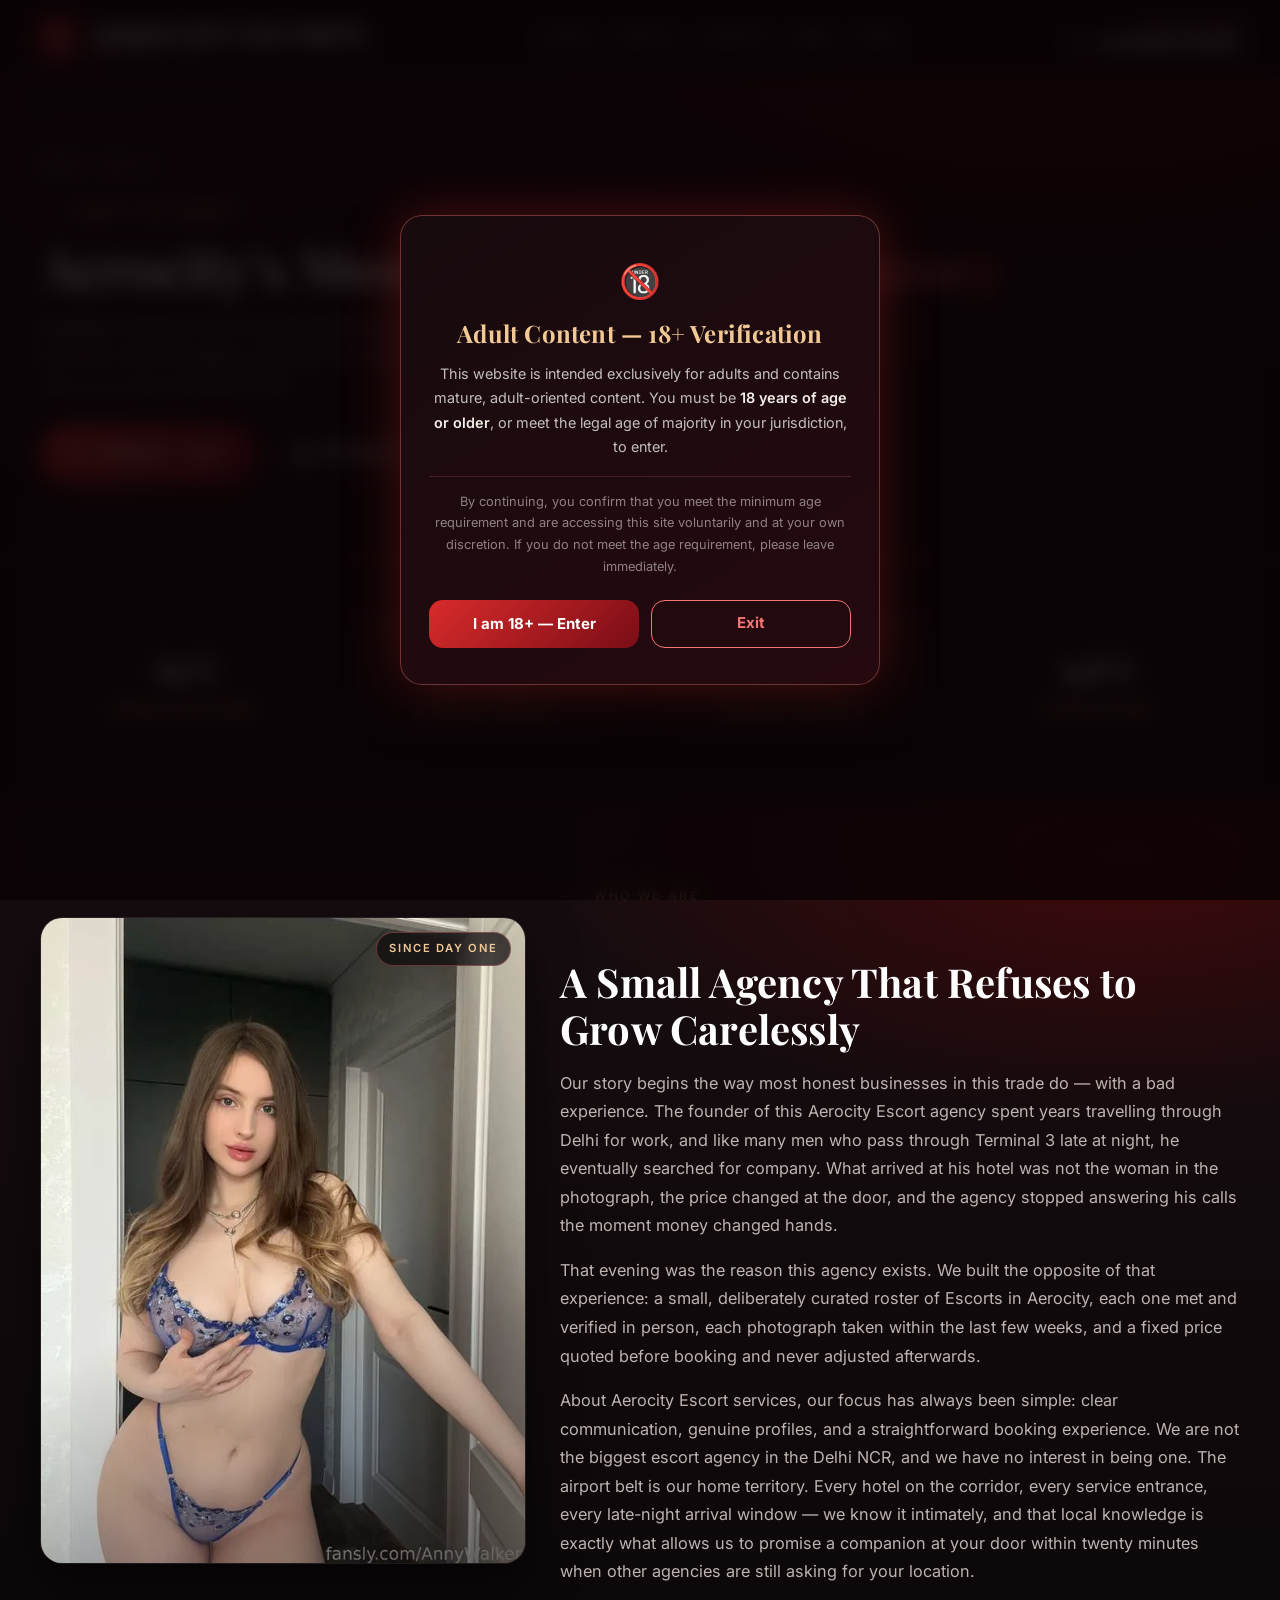
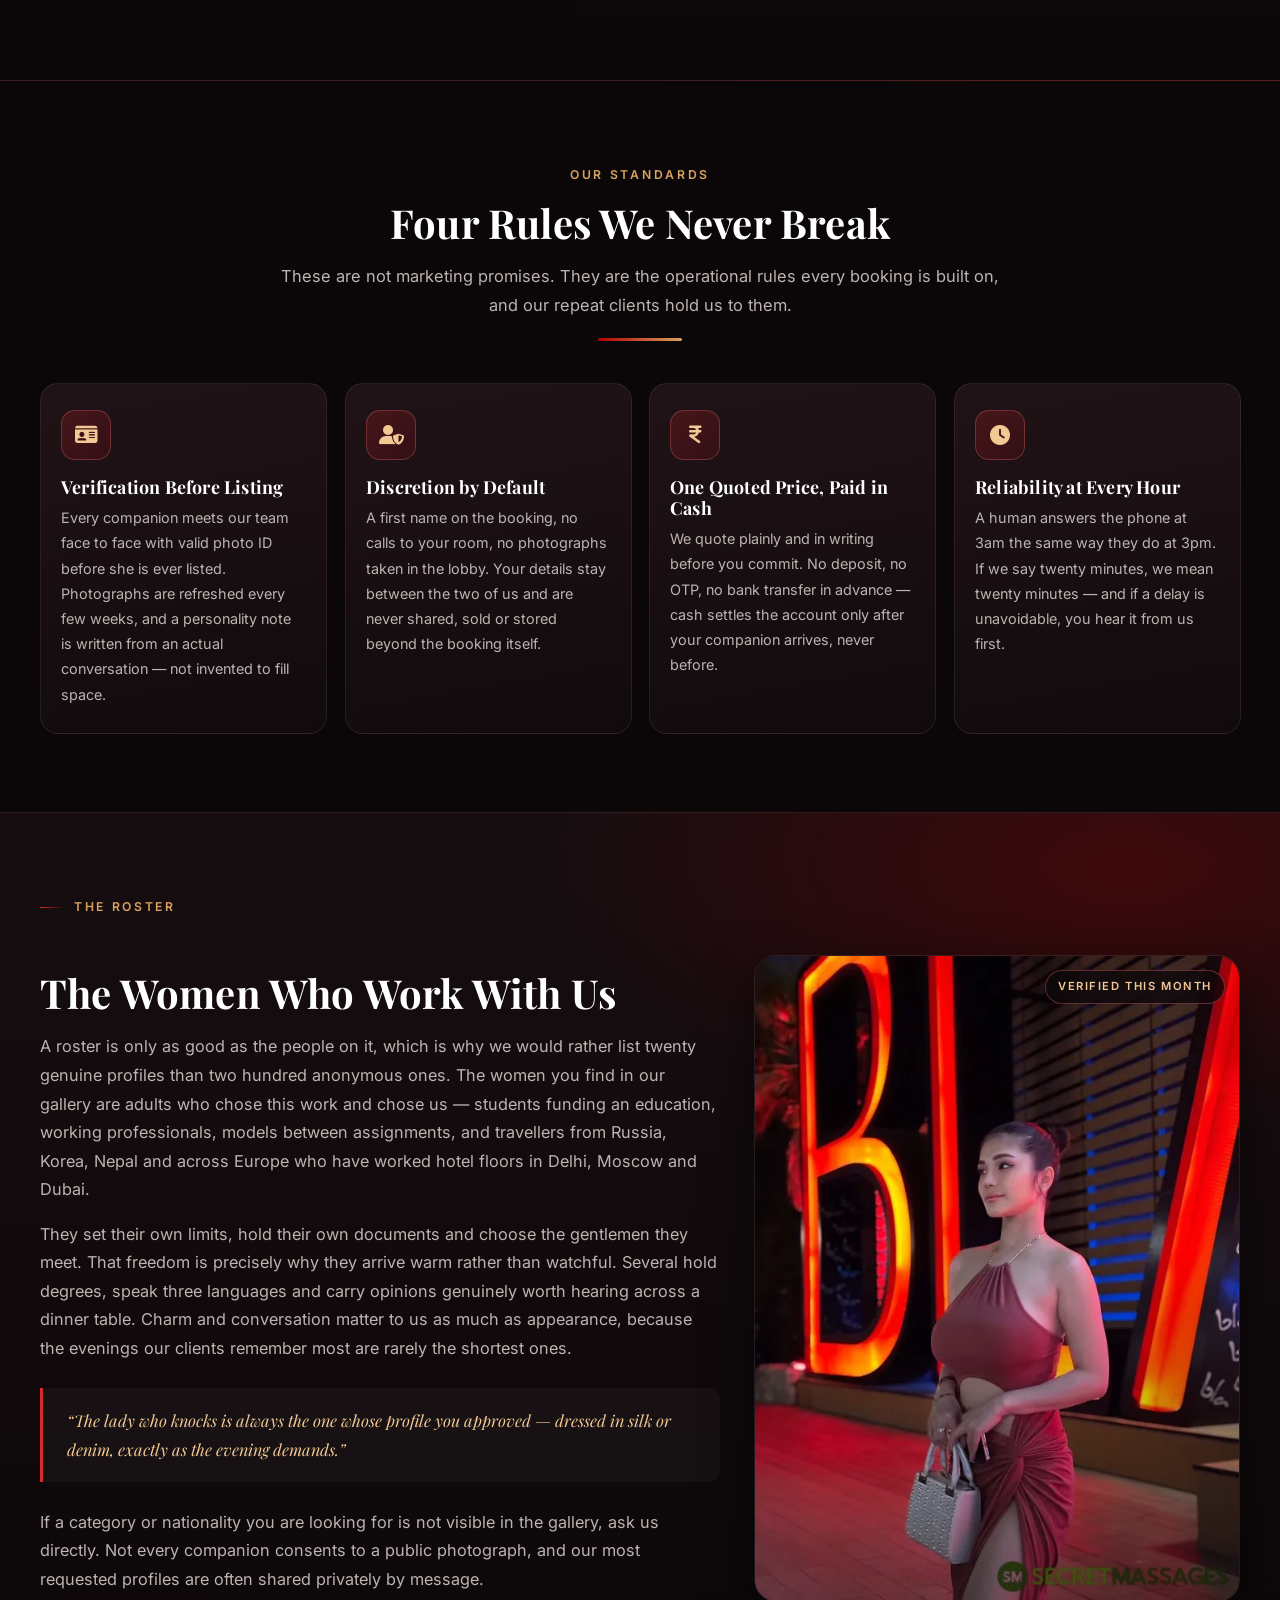
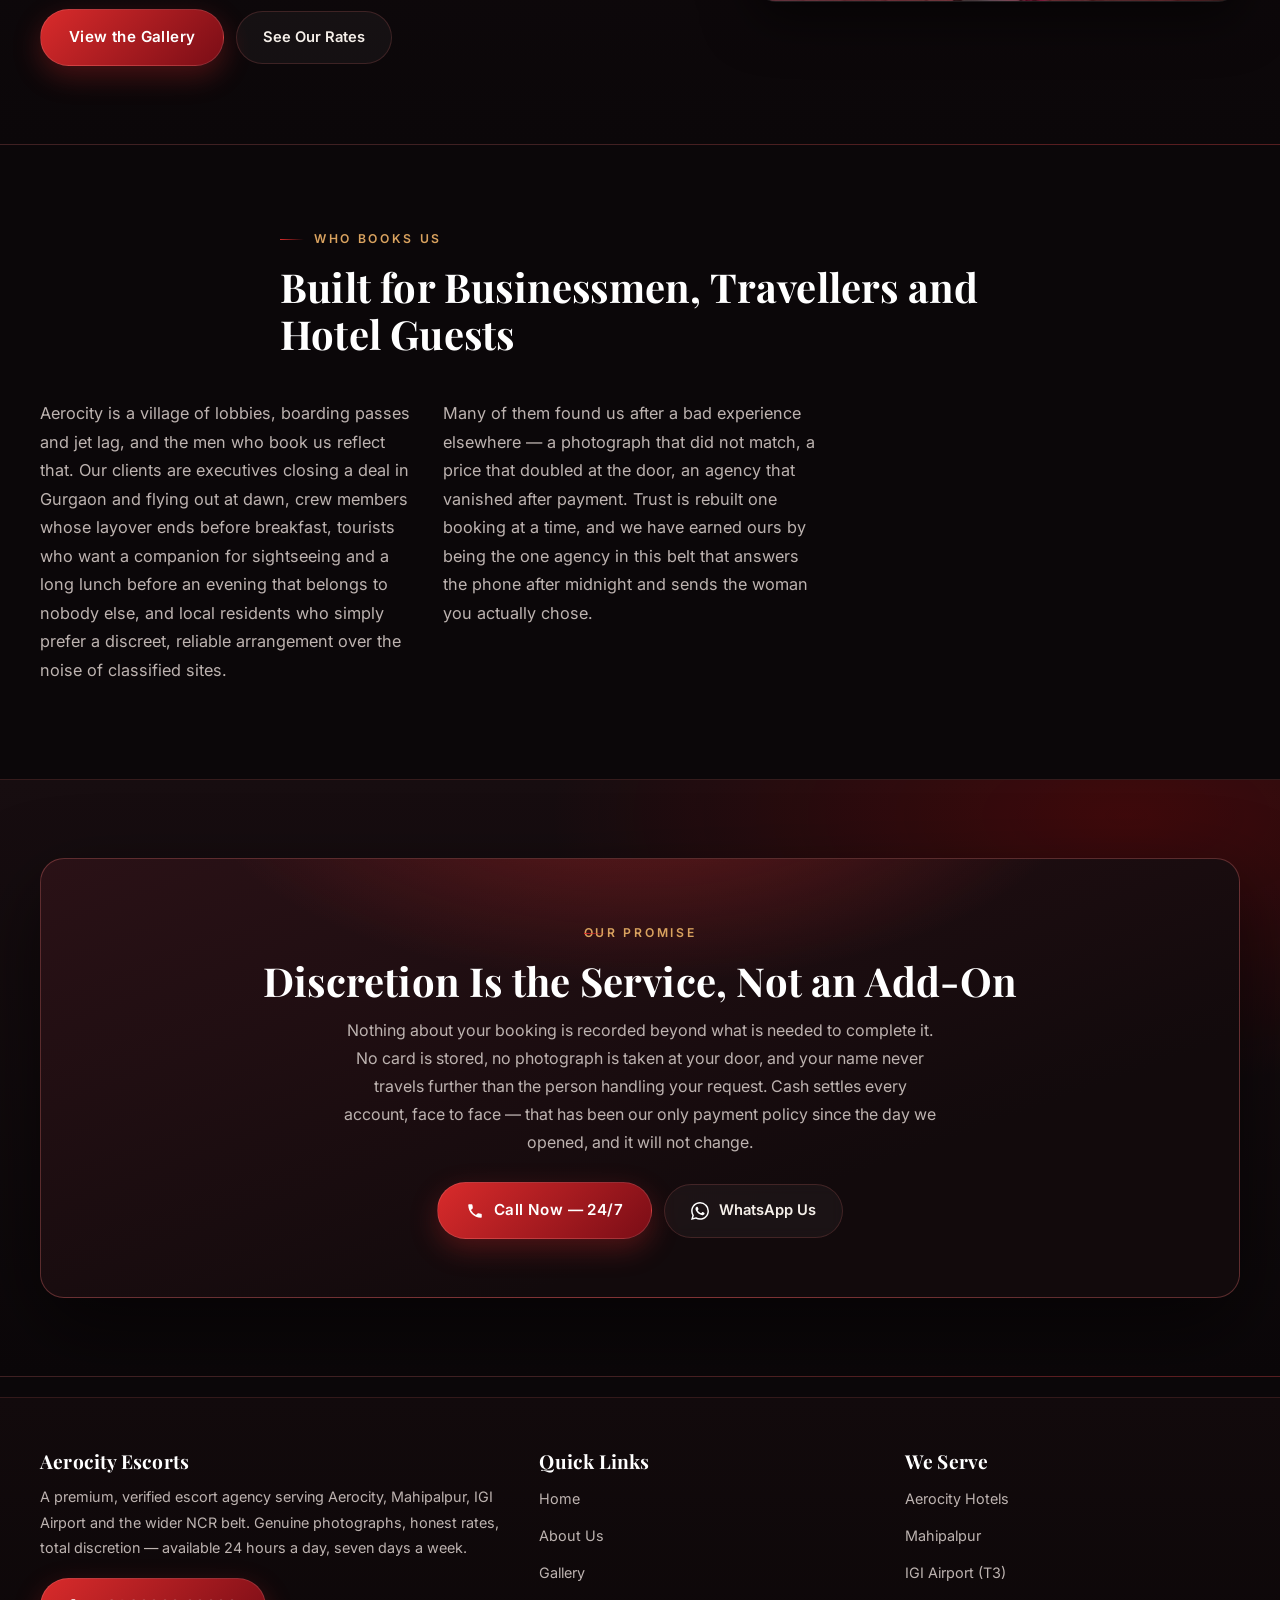
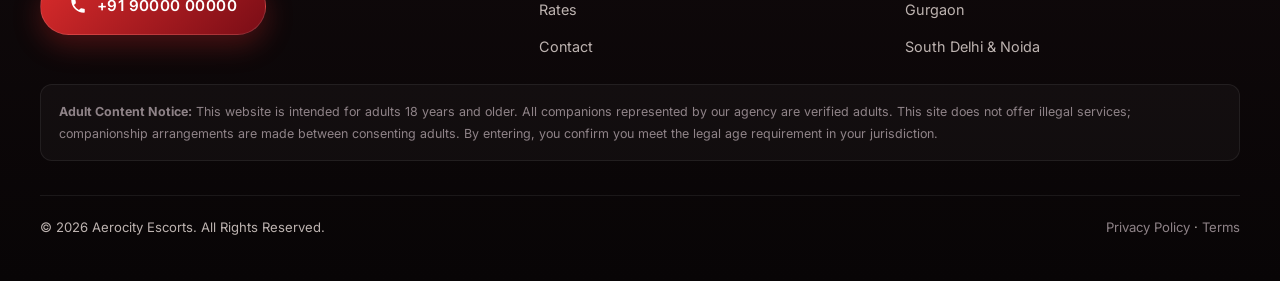
<file: about-us.html>
<!DOCTYPE html>
<html lang="en">

<head>
    <meta charset="UTF-8">
    <meta name="viewport" content="width=device-width, initial-scale=1, shrink-to-fit=no">

    <!-- ============ Primary SEO ============ -->
    <title>About Us — Aerocity's Most Discreet Verified Escort Agency | Escort Service Aerocity</title>
    <meta name="description"
        content="Learn why our Aerocity escort agency is trusted by businessmen and travellers: face-to-face verified profiles, total discretion, honest rates and 24/7 reliability near IGI Airport.">
    <meta name="keywords"
        content="Aerocity Escorts Agency, Escort Service in Aerocity, About Aerocity Escorts, Verified Escorts Aerocity, Discreet Escort Agency Aerocity, High Class Escorts in Aerocity">
    <meta name="robots" content="index, follow, max-snippet:-1, max-video-preview:-1, max-image-preview:large">
    <meta name="author" content="Aerocity Escorts Agency">
    <meta name="rating" content="adult">
    <meta name="RATING" content="RTA-5042">
    <link rel="canonical" href="https://kaurpreet.vercel.app/about-us.html">
    <meta name="theme-color" content="#0b0709">

    <!-- ============ Open Graph ============ -->
    <meta property="og:type" content="website">
    <meta property="og:url" content="https://kaurpreet.vercel.app/about-us.html">
    <meta property="og:locale" content="en_US">
    <meta property="og:site_name" content="Aerocity Escorts">
    <meta property="og:title" content="About Us — Aerocity's Most Discreet Verified Escort Agency">
    <meta property="og:description"
        content="Face-to-face verified profiles, total discretion, honest rates and 24/7 reliability near IGI Airport. Learn why travellers trust our Aerocity escort agency.">
    <meta property="og:image" content="https://kaurpreet.vercel.app/assets/images/600x800/2.webp">
    <meta property="og:image:width" content="600">
    <meta property="og:image:height" content="800">
    <meta property="og:image:alt" content="Aerocity escort agency — verified companion portrait">

    <!-- ============ Twitter ============ -->
    <meta name="twitter:card" content="summary_large_image">
    <meta name="twitter:title" content="About Us — Aerocity's Most Discreet Verified Escort Agency">
    <meta name="twitter:description"
        content="Face-to-face verified profiles, total discretion, honest rates and 24/7 reliability near IGI Airport.">
    <meta name="twitter:image" content="https://kaurpreet.vercel.app/assets/images/600x800/2.webp">

    <!-- ============ Favicons ============ -->
    <link rel="shortcut icon" type="image/svg+xml" href="assets/img/favicon.svg">
    <link rel="apple-touch-icon" href="assets/img/apple-touch-icon.svg">

    <!-- ============ Fonts ============ -->
    <link rel="preconnect" href="https://fonts.googleapis.com">
    <link rel="preconnect" href="https://fonts.gstatic.com" crossorigin>
    <link rel="preload" as="style"
        href="https://fonts.googleapis.com/css2?family=Inter:wght@400;500;600;700;800&family=Playfair+Display:ital,wght@0,400;0,600;0,700;0,800;1,500&display=swap">
    <link rel="stylesheet"
        href="https://fonts.googleapis.com/css2?family=Inter:wght@400;500;600;700;800&family=Playfair+Display:ital,wght@0,400;0,600;0,700;0,800;1,500&display=swap"
        media="print" onload="this.media='all'">
    <noscript>
        <link rel="stylesheet"
            href="https://fonts.googleapis.com/css2?family=Inter:wght@400;500;600;700;800&family=Playfair+Display:ital,wght@0,400;0,600;0,700;0,800;1,500&display=swap">
    </noscript>

    <!-- ============ Styles ============ -->
    <link rel="stylesheet" href="https://cdnjs.cloudflare.com/ajax/libs/font-awesome/6.5.0/css/all.min.css"
        referrerpolicy="no-referrer">
    <link rel="stylesheet" href="assets/css/style.css">

    <!-- ============ JSON-LD: AboutPage + Organization + BreadcrumbList ============ -->
    <script type="application/ld+json">
    {
        "@context": "https://schema.org",
        "@graph": [
            {
                "@type": "AboutPage",
                "@id": "https://kaurpreet.vercel.app/about-us.html#aboutpage",
                "name": "About Us — Aerocity's Most Discreet Verified Escort Agency",
                "url": "https://kaurpreet.vercel.app/about-us.html",
                "description": "Learn why our Aerocity escort agency is trusted by businessmen and travellers: verified profiles, total discretion, honest rates and 24/7 reliability.",
                "inLanguage": "en-US",
                "mainEntity": { "@id": "https://kaurpreet.vercel.app/#organization" },
                "isPartOf": { "@id": "https://kaurpreet.vercel.app/#website" }
            },
            {
                "@type": "BreadcrumbList",
                "itemListElement": [
                    { "@type": "ListItem", "position": 1, "name": "Home", "item": "https://kaurpreet.vercel.app/" },
                    { "@type": "ListItem", "position": 2, "name": "About Us", "item": "https://kaurpreet.vercel.app/about-us.html" }
                ]
            },
            {
                "@type": "Organization",
                "@id": "https://kaurpreet.vercel.app/#organization",
                "name": "Aerocity Escorts Agency",
                "alternateName": "Aerocity Escorts",
                "url": "https://kaurpreet.vercel.app/",
                "logo": {
                    "@type": "ImageObject",
                    "url": "https://kaurpreet.vercel.app/assets/img/logo-112.svg",
                    "width": 112,
                    "height": 112
                },
                "description": "Premium verified escort service in Aerocity, Delhi NCR — available 24/7.",
                "telephone": "+919000000000",
                "address": {
                    "@type": "PostalAddress",
                    "addressLocality": "Aerocity",
                    "addressRegion": "Delhi",
                    "addressCountry": "IN"
                }
            }
        ]
    }
    </script>
</head>

<body>

    <!-- ============ Age verification modal ============ -->
    <div class="age-overlay" id="ageOverlay"></div>
    <div class="age-modal" id="ageModal" role="dialog" aria-modal="true" aria-labelledby="ageTitle">
        <div class="age-modal-content">
            <div class="age-ic" aria-hidden="true">🔞</div>
            <h2 id="ageTitle">Adult Content — 18+ Verification</h2>
            <p>This website is intended exclusively for adults and contains mature, adult-oriented content. You must be
                <strong>18 years of age or older</strong>, or meet the legal age of majority in your jurisdiction, to
                enter.
            </p>
            <p class="disclaimer">By continuing, you confirm that you meet the minimum age requirement and are accessing
                this site voluntarily and at your own discretion. If you do not meet the age requirement, please leave
                immediately.</p>
            <div class="age-buttons">
                <button class="btn-yes" onclick="acceptAge()">I am 18+ — Enter</button>
                <a href="https://www.google.com" class="btn-no" rel="nofollow noopener noreferrer"
                    onclick="rejectAge(); return false;">Exit</a>
            </div>
        </div>
    </div>

    <!-- ============ Header ============ -->
    <header class="header">
        <div class="container header-inner">
            <a href="index.html" class="logo" aria-label="Aerocity Escorts — home">
                <span class="mark" aria-hidden="true">A</span>
                <span>Aerocity Escorts<small>Delhi NCR · 24/7</small></span>
            </a>
            <nav class="topbar-nav" aria-label="Location navigation">
                <a href="index.html" aria-current="page">Aerocity</a>
                <a href="https://kaurpreet.vercel.app/about-us.html" rel="nofollow">About Us</a>
                <a href="https://kaurpreet.vercel.app/contact.html" rel="nofollow">Contact Us</a>
                <a href="https://kaurpreet.vercel.app/gallery.html" rel="nofollow">Gallery</a>
                <a href="https://kaurpreet.vercel.app/rates.html" rel="nofollow">Rates</a>
            </nav>

            <div class="header-actions">
                <div class="contact-info">
                    <p>Call Us 24x7</p>
                    <a href="tel:+919000000000">
                        <img src="assets/img/phone-icon.svg" alt="Call Aerocity escorts service" width="16" height="16"
                            loading="lazy"> +91 90000 00000
                    </a>
                </div>
                <button class="menu-btn" id="menuBtn" aria-label="Open navigation menu"
                    aria-controls="drawer"><span></span></button>
            </div>
        </div>
    </header>

    <div class="fixed-btn fixed-ui">
        <a href="tel:+919000000000" class="call" aria-label="Call Aerocity escorts now">
            <img src="assets/img/phone-icon.svg" alt="Call Aerocity escorts" width="24" height="24" loading="lazy">
        </a>
        <a href="https://wa.me/919000000000?text=Hello%2C%20I%20found%20your%20Aerocity%20about%20page%20and%20would%20like%20more%20details."
            target="_blank" rel="noopener" aria-label="Chat on WhatsApp">
            <img src="assets/img/whatsapp-icon.svg" alt="Aerocity escorts WhatsApp" width="28" height="28"
                loading="lazy">
        </a>
    </div>

    <main>
        <!-- ============ Page hero ============ -->
        <section class="page-hero" aria-labelledby="pageHeroTitle">
            <div class="container">
                <ol class="breadcrumb">
                    <li><a href="index.html">Home</a></li>
                    <li>About Us</li>
                </ol>
                <span class="eyebrow">About the Agency</span>
                <h1 id="pageHeroTitle">Aerocity's Most Trusted <span class="accent"
                        style="background:linear-gradient(100deg,#f2c994,#f27575 55%,#d92b2b);-webkit-background-clip:text;background-clip:text;color:transparent">Escort
                        Agency</span></h1>
                <p class="lead">Reliability, discretion and verified profiles are not features we advertise — they are
                    the three rules this agency was built on, and the reason the same gentlemen book with us on every
                    trip through IGI.</p>
                <div class="btn-group" style="margin-top:24px">
                    <a href="tel:+919000000000" class="primary-btn">
                        <img src="assets/img/phone-icon.svg" alt="Call Aerocity escort agency" width="18" height="18"
                            loading="lazy"> Call Now — 24/7
                    </a>
                    <a href="https://wa.me/919000000000" target="_blank" rel="noopener" class="ghost-btn">
                        <img src="assets/img/whatsapp-icon.svg" alt="Aerocity escorts WhatsApp" width="18" height="18"
                            loading="lazy"> WhatsApp Us
                    </a>
                </div>
            </div>
        </section>

        <!-- ============ Stats ============ -->
        <section class="section-sm" aria-labelledby="statsTitle">
            <div class="container">
                <h2 id="statsTitle" class="text-center"
                    style="position:absolute;width:1px;height:1px;overflow:hidden;clip:rect(0 0 0 0)">Agency statistics
                </h2>
                <div class="stats-grid">
                    <div class="stat reveal"><span class="num">24/7</span><span class="lbl">Always Available</span>
                    </div>
                    <div class="stat reveal"><span class="num">20 min</span><span class="lbl">Average Arrival</span>
                    </div>
                    <div class="stat reveal"><span class="num">100%</span><span class="lbl">Verified Profiles</span>
                    </div>
                    <div class="stat reveal"><span class="num">4.9/5</span><span class="lbl">Client Rating</span></div>
                </div>
            </div>
        </section>

        <!-- ============ Who we are ============ -->
        <section class="section band" aria-labelledby="whoTitle">
            <div class="container">
                <div class="split">
                    <div class="img-box portrait reveal">
                        <span class="img-badge">Since day one</span>
                        <img src="assets/images/600x800/2.webp"
                            alt="Aerocity escort agency — verified companion portrait" width="600" height="800"
                            loading="lazy" decoding="async">
                    </div>
                    <div class="reveal prose">
                        <span class="eyebrow">Who We Are</span>
                        <h2 id="whoTitle">A Small Agency That Refuses to Grow Carelessly</h2>

                        <p>Our story begins the way most honest businesses in this trade do — with a bad experience. The
                            founder of this <a href="https://kaurpreet.vercel.app">Aerocity Escort agency</a> spent
                            years travelling through Delhi for work, and like many men who
                            pass through Terminal 3 late at night, he eventually searched for company. What arrived at
                            his hotel was not the woman in the photograph, the price changed at the door, and the agency
                            stopped answering his calls the moment money changed hands.</p>

                        <p>That evening was the reason this agency exists. We built the opposite of that experience: a
                            small, deliberately curated roster of Escorts in Aerocity, each one met and verified in
                            person, each photograph taken within the last few weeks, and a fixed price quoted before
                            booking and never adjusted afterwards.</p>

                        <p><A href="https://www.kaurpreet.com/about-us.html">About Aerocity Escort services</A>, our
                            focus has always been simple: clear communication,
                            genuine profiles, and a straightforward booking experience. We are not the biggest escort
                            agency in the Delhi NCR, and we have no interest in being one. The airport belt is our home
                            territory. Every hotel on the corridor, every service entrance, every late-night arrival
                            window — we know it intimately, and that local knowledge is exactly what allows us to
                            promise
                            a companion at your door within twenty minutes when other agencies are still asking for your
                            location.</p>


                    </div>
                </div>
            </div>
        </section>

        <!-- ============ Standards ============ -->
        <section class="section" aria-labelledby="stdTitle">
            <div class="container">
                <div class="section-head text-center reveal">
                    <span class="eyebrow">Our Standards</span>
                    <h2 id="stdTitle">Four Rules We Never Break</h2>
                    <p>These are not marketing promises. They are the operational rules every booking is built on, and
                        our repeat clients hold us to them.</p>
                    <div class="rule"></div>
                </div>

                <div class="feature-grid">
                    <div class="feature reveal">
                        <div class="icon"><i class="fa-solid fa-id-card" aria-hidden="true"></i></div>
                        <h4>Verification Before Listing</h4>
                        <p>Every companion meets our team face to face with valid photo ID before she is ever listed.
                            Photographs are refreshed every few weeks, and a personality note is written from an actual
                            conversation — not invented to fill space.</p>
                    </div>
                    <div class="feature reveal">
                        <div class="icon"><i class="fa-solid fa-user-shield" aria-hidden="true"></i></div>
                        <h4>Discretion by Default</h4>
                        <p>A first name on the booking, no calls to your room, no photographs taken in the lobby. Your
                            details stay between the two of us and are never shared, sold or stored beyond the booking
                            itself.</p>
                    </div>
                    <div class="feature reveal">
                        <div class="icon"><i class="fa-solid fa-indian-rupee-sign" aria-hidden="true"></i></div>
                        <h4>One Quoted Price, Paid in Cash</h4>
                        <p>We quote plainly and in writing before you commit. No deposit, no OTP, no bank transfer in
                            advance — cash settles the account only after your companion arrives, never before.</p>
                    </div>
                    <div class="feature reveal">
                        <div class="icon"><i class="fa-solid fa-clock" aria-hidden="true"></i></div>
                        <h4>Reliability at Every Hour</h4>
                        <p>A human answers the phone at 3am the same way they do at 3pm. If we say twenty minutes, we
                            mean twenty minutes — and if a delay is unavoidable, you hear it from us first.</p>
                    </div>
                </div>
            </div>
        </section>

        <!-- ============ The women ============ -->
        <section class="section band" aria-labelledby="womenTitle">
            <div class="container">
                <div class="split reverse">
                    <div class="reveal prose">
                        <span class="eyebrow">The Roster</span>
                        <h2 id="womenTitle">The Women Who Work With Us</h2>
                        <p>A roster is only as good as the people on it, which is why we would rather list twenty
                            genuine profiles than two hundred anonymous ones. The women you find in our gallery are
                            adults who chose this work and chose us — students funding an education, working
                            professionals, models between assignments, and travellers from Russia, Korea, Nepal and
                            across Europe who have worked hotel floors in Delhi, Moscow and Dubai.</p>
                        <p>They set their own limits, hold their own documents and choose the gentlemen they meet. That
                            freedom is precisely why they arrive warm rather than watchful. Several hold degrees, speak
                            three languages and carry opinions genuinely worth hearing across a dinner table. Charm and
                            conversation matter to us as much as appearance, because the evenings our clients remember
                            most are rarely the shortest ones.</p>
                        <blockquote>
                            <p>“The lady who knocks is always the one whose profile you approved — dressed in silk or
                                denim, exactly as the evening demands.”</p>
                        </blockquote>
                        <p>If a category or nationality you are looking for is not visible in the gallery, ask us
                            directly. Not every companion consents to a public photograph, and our most requested
                            profiles are often shared privately by message.</p>
                        <div class="btn-group">
                            <a href="gallery.html" class="primary-btn">View the Gallery</a>
                            <a href="rates.html" class="ghost-btn">See Our Rates</a>
                        </div>
                    </div>
                    <div class="img-box portrait reveal">
                        <span class="img-badge">Verified this month</span>
                        <img src="assets/images/600x800/3.webp" alt="Verified Aerocity companion from our agency roster"
                            width="600" height="800" loading="lazy" decoding="async">
                    </div>
                </div>
            </div>
        </section>

        <!-- ============ Who books us ============ -->
        <section class="section" aria-labelledby="clientTitle">
            <div class="container">
                <div class="section-head reveal">
                    <span class="eyebrow">Who Books Us</span>
                    <h2 id="clientTitle">Built for Businessmen, Travellers and Hotel Guests</h2>
                </div>
                <div class="two-col reveal prose">
                    <p>Aerocity is a village of lobbies, boarding passes and jet lag, and the men who book us reflect
                        that. Our clients are executives closing a deal in Gurgaon and flying out at dawn, crew members
                        whose layover ends before breakfast, tourists who want a companion for sightseeing and a long
                        lunch before an evening that belongs to nobody else, and local residents who simply prefer a
                        discreet, reliable arrangement over the noise of classified sites.</p>
                    <p>Many of them found us after a bad experience elsewhere — a photograph that did not match, a price
                        that doubled at the door, an agency that vanished after payment. Trust is rebuilt one booking at
                        a time, and we have earned ours by being the one agency in this belt that answers the phone
                        after midnight and sends the woman you actually chose.</p>
                </div>
            </div>
        </section>

        <!-- ============ Discretion promise ============ -->
        <section class="section band" aria-labelledby="discTitle">
            <div class="container">
                <div class="cta-banner reveal">
                    <span class="eyebrow" style="padding-left:0">Our Promise</span>
                    <h2 id="discTitle">Discretion Is the Service, Not an Add-On</h2>
                    <p>Nothing about your booking is recorded beyond what is needed to complete it. No card is stored,
                        no photograph is taken at your door, and your name never travels further than the person
                        handling your request. Cash settles every account, face to face — that has been our only payment
                        policy since the day we opened, and it will not change.</p>
                    <div class="btn-group">
                        <a href="tel:+919000000000" class="primary-btn">
                            <img src="assets/img/phone-icon.svg" alt="Call Aerocity escorts" width="18" height="18"
                                loading="lazy"> Call Now — 24/7
                        </a>
                        <a href="https://wa.me/919000000000?text=Hello%2C%20I%20found%20your%20Aerocity%20about%20page%20and%20would%20like%20more%20details."
                            target="_blank" rel="noopener" class="ghost-btn">
                            <img src="assets/img/whatsapp-icon.svg" alt="Aerocity escorts WhatsApp" width="18"
                                height="18" loading="lazy"> WhatsApp Us
                        </a>
                    </div>
                </div>
            </div>
        </section>
    </main>

    <!-- ============ Footer ============ -->
    <footer class="main-footer">
        <div class="container">
            <div class="footer-grid">
                <div class="footer-box">
                    <h2>Aerocity Escorts</h2>
                    <p>A premium, verified escort agency serving Aerocity, Mahipalpur, IGI Airport and the wider NCR
                        belt. Genuine photographs, honest rates, total discretion — available 24 hours a day, seven days
                        a week.</p>
                    <div class="btn-group" style="margin-top:18px">
                        <a href="tel:+919000000000" class="primary-btn">
                            <img src="assets/img/phone-icon.svg" alt="Call Aerocity escorts" width="18" height="18"
                                loading="lazy"> +91 90000 00000
                        </a>
                    </div>
                </div>
                <div class="footer-box">
                    <h3>Quick Links</h3>
                    <ul>
                        <li><a href="index.html">Home</a></li>
                        <li><a href="about-us.html">About Us</a></li>
                        <li><a href="gallery.html">Gallery</a></li>
                        <li><a href="rates.html">Rates</a></li>
                        <li><a href="contact.html">Contact</a></li>
                    </ul>
                </div>
                <div class="footer-box">
                    <h3>We Serve</h3>
                    <ul>
                        <li><a href="contact.html">Aerocity Hotels</a></li>
                        <li><a href="contact.html">Mahipalpur</a></li>
                        <li><a href="contact.html">IGI Airport (T3)</a></li>
                        <li><a href="contact.html">Gurgaon</a></li>
                        <li><a href="contact.html">South Delhi &amp; Noida</a></li>
                    </ul>
                </div>
            </div>
            <div class="disclaimer-box">
                <strong>Adult Content Notice:</strong> This website is intended for adults 18 years and older. All
                companions represented by our agency are verified adults. This site does not offer illegal services;
                companionship arrangements are made between consenting adults. By entering, you confirm you meet the
                legal age requirement in your jurisdiction.
            </div>
            <div class="footer-meta">
                <p>© <span id="currentYear">2026</span> Aerocity Escorts. All Rights Reserved.</p>
                <p><a href="javascript:void(0)" onclick="return false">Privacy Policy</a> · <a href="javascript:void(0)"
                        onclick="return false">Terms</a></p>
            </div>
        </div>
    </footer>

    <!-- ============ Cookie consent bar ============ -->
    <div id="cookieBar" class="cookie-bar fixed-ui">
        <p>We use <strong>essential cookies</strong> to ensure secure access and improve site performance. By
            continuing, you agree to our use of cookies.</p>
        <button id="acceptCookies">Accept</button>
    </div>

    <!-- ============ Drawer ============ -->
    <div class="drawer-scrim" id="drawerScrim"></div>
    <div class="drawer" id="drawer" role="dialog" aria-modal="true" aria-label="Site navigation">
        <div class="drawer-head">
            <span class="logo" style="font-size:1.1rem"><span class="mark" aria-hidden="true">A</span>Aerocity</span>
            <button class="drawer-close" id="drawerClose" aria-label="Close navigation">✕</button>
        </div>
        <nav aria-label="Mobile navigation">
            <ul class="nav-menu">
                <li><a href="index.html">Aerocity Escorts</a></li>
                <li><a href="about-us.html">About Us</a></li>
                <li><a href="gallery.html">Gallery</a></li>
                <li><a href="rates.html">Rates</a></li>
                <li><a href="contact.html">Contact</a></li>
                <li><a href="#" rel="nofollow">Delhi Escorts</a></li>
                <li><a href="#" rel="nofollow">Mumbai Escorts</a></li>
                <li><a href="#" rel="nofollow">Gurgaon Escorts</a></li>
                <li><a href="#" rel="nofollow">Noida Escorts</a></li>
            </ul>
        </nav>
        <div class="drawer-foot">
            <p>Call us 24x7 — a human always answers.</p>
            <a href="tel:+919000000000" class="primary-btn">
                <img src="assets/img/phone-icon.svg" alt="Call Aerocity escorts" width="18" height="18" loading="lazy">
                +91 90000 00000
            </a>
        </div>
    </div>


    <script src="assets/js/main.js"></script>
</body>

</html>
</file>
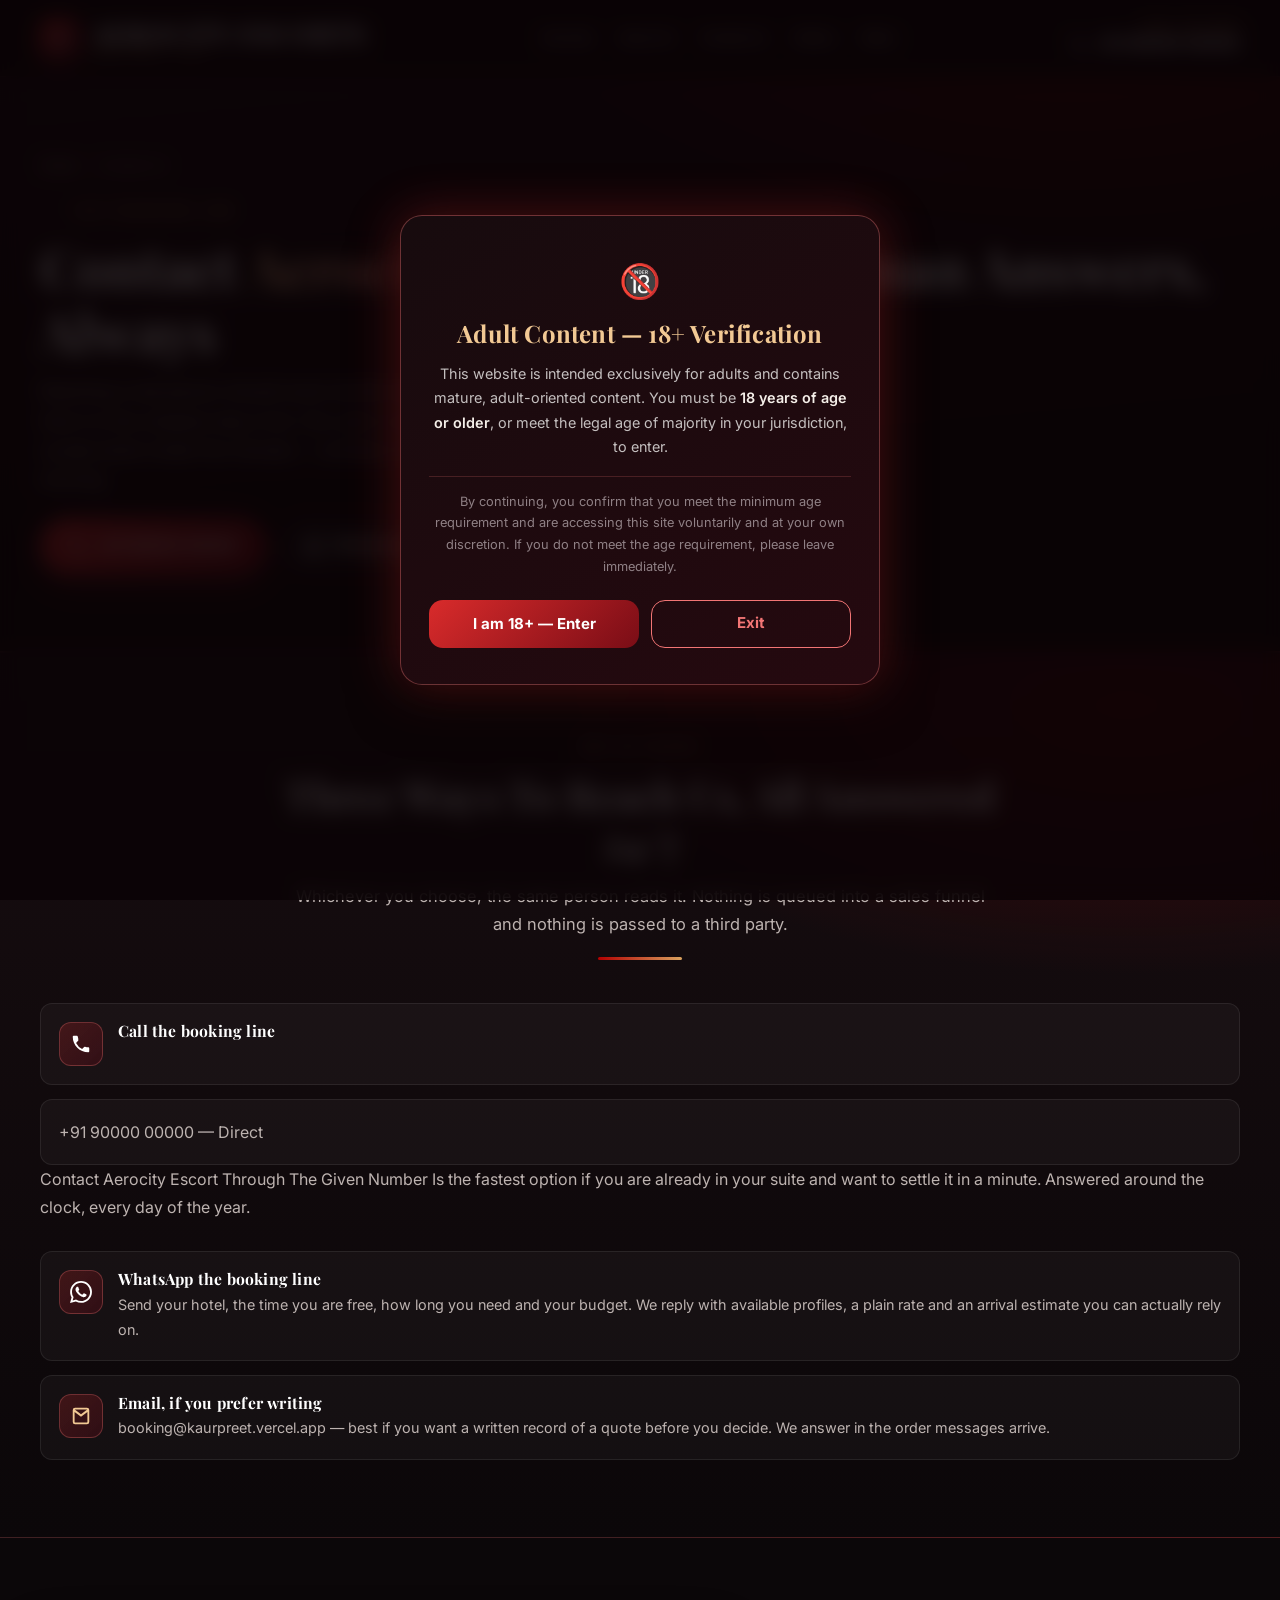
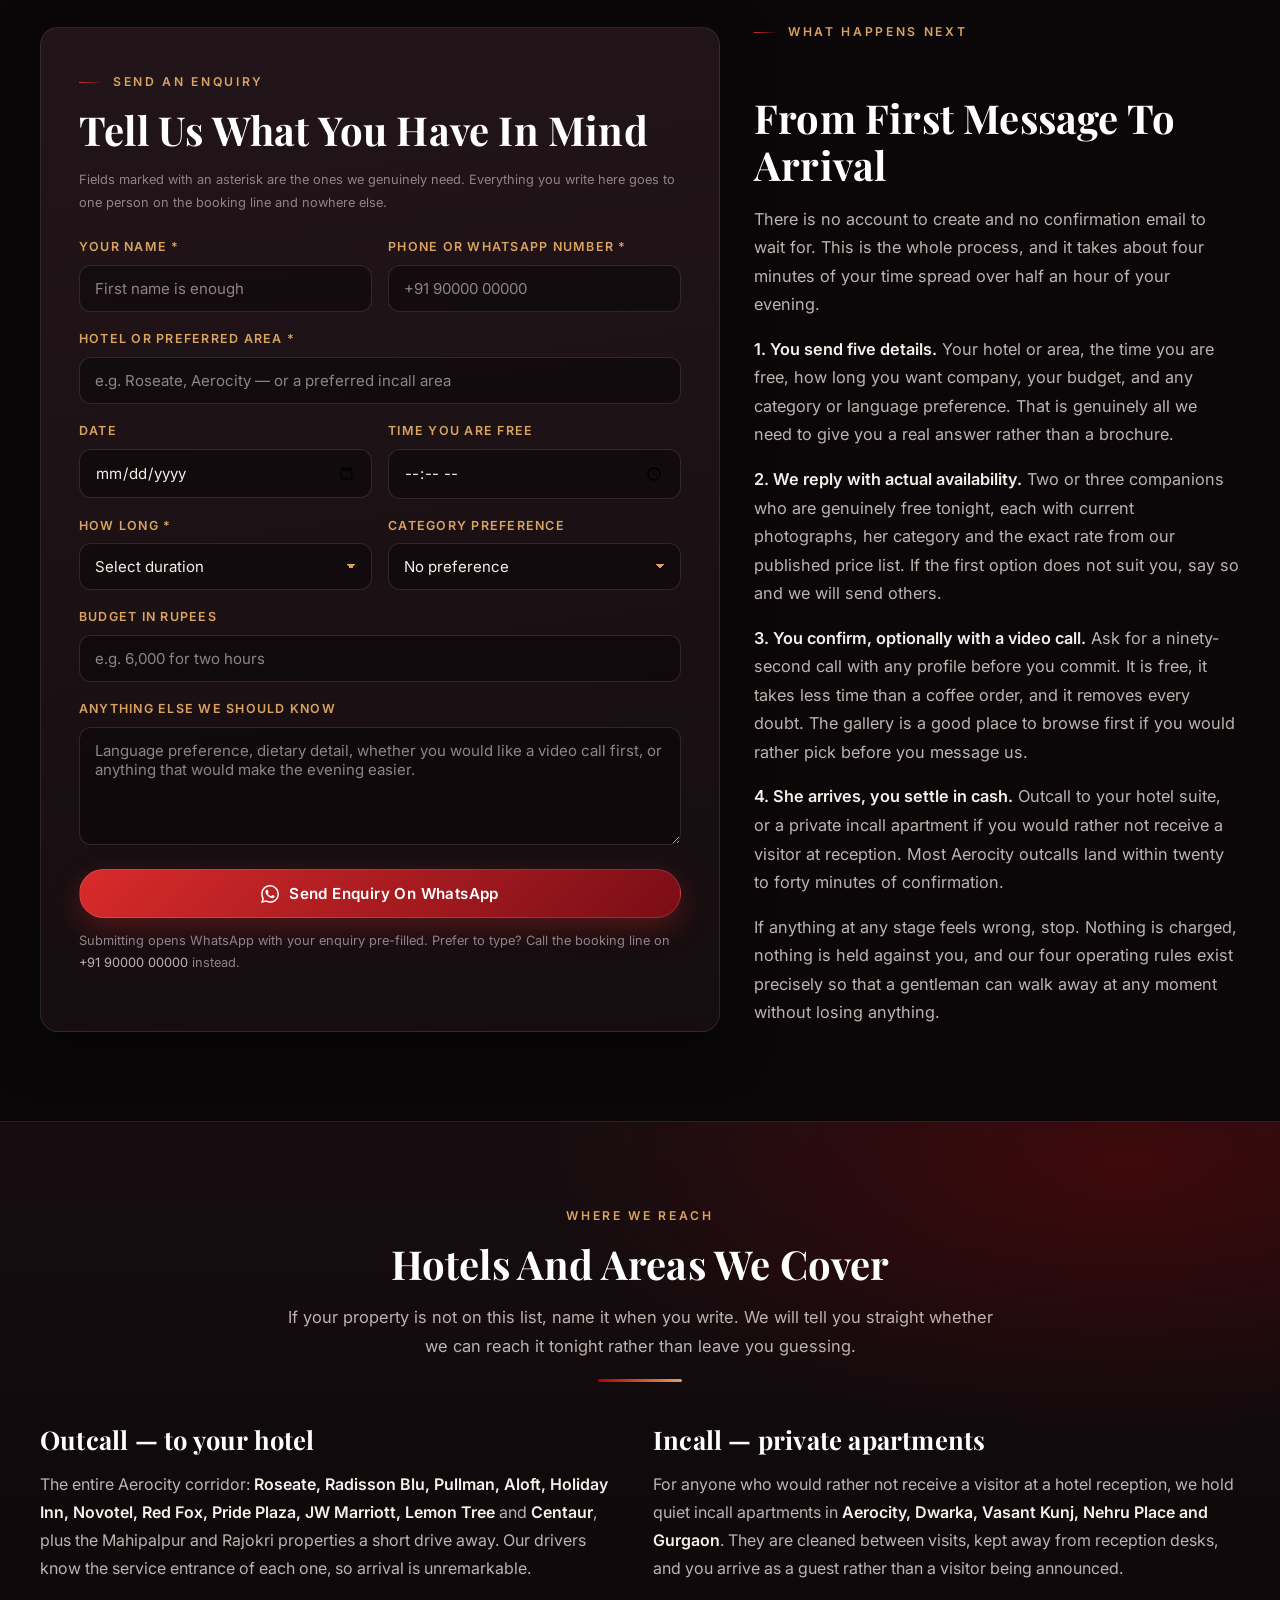
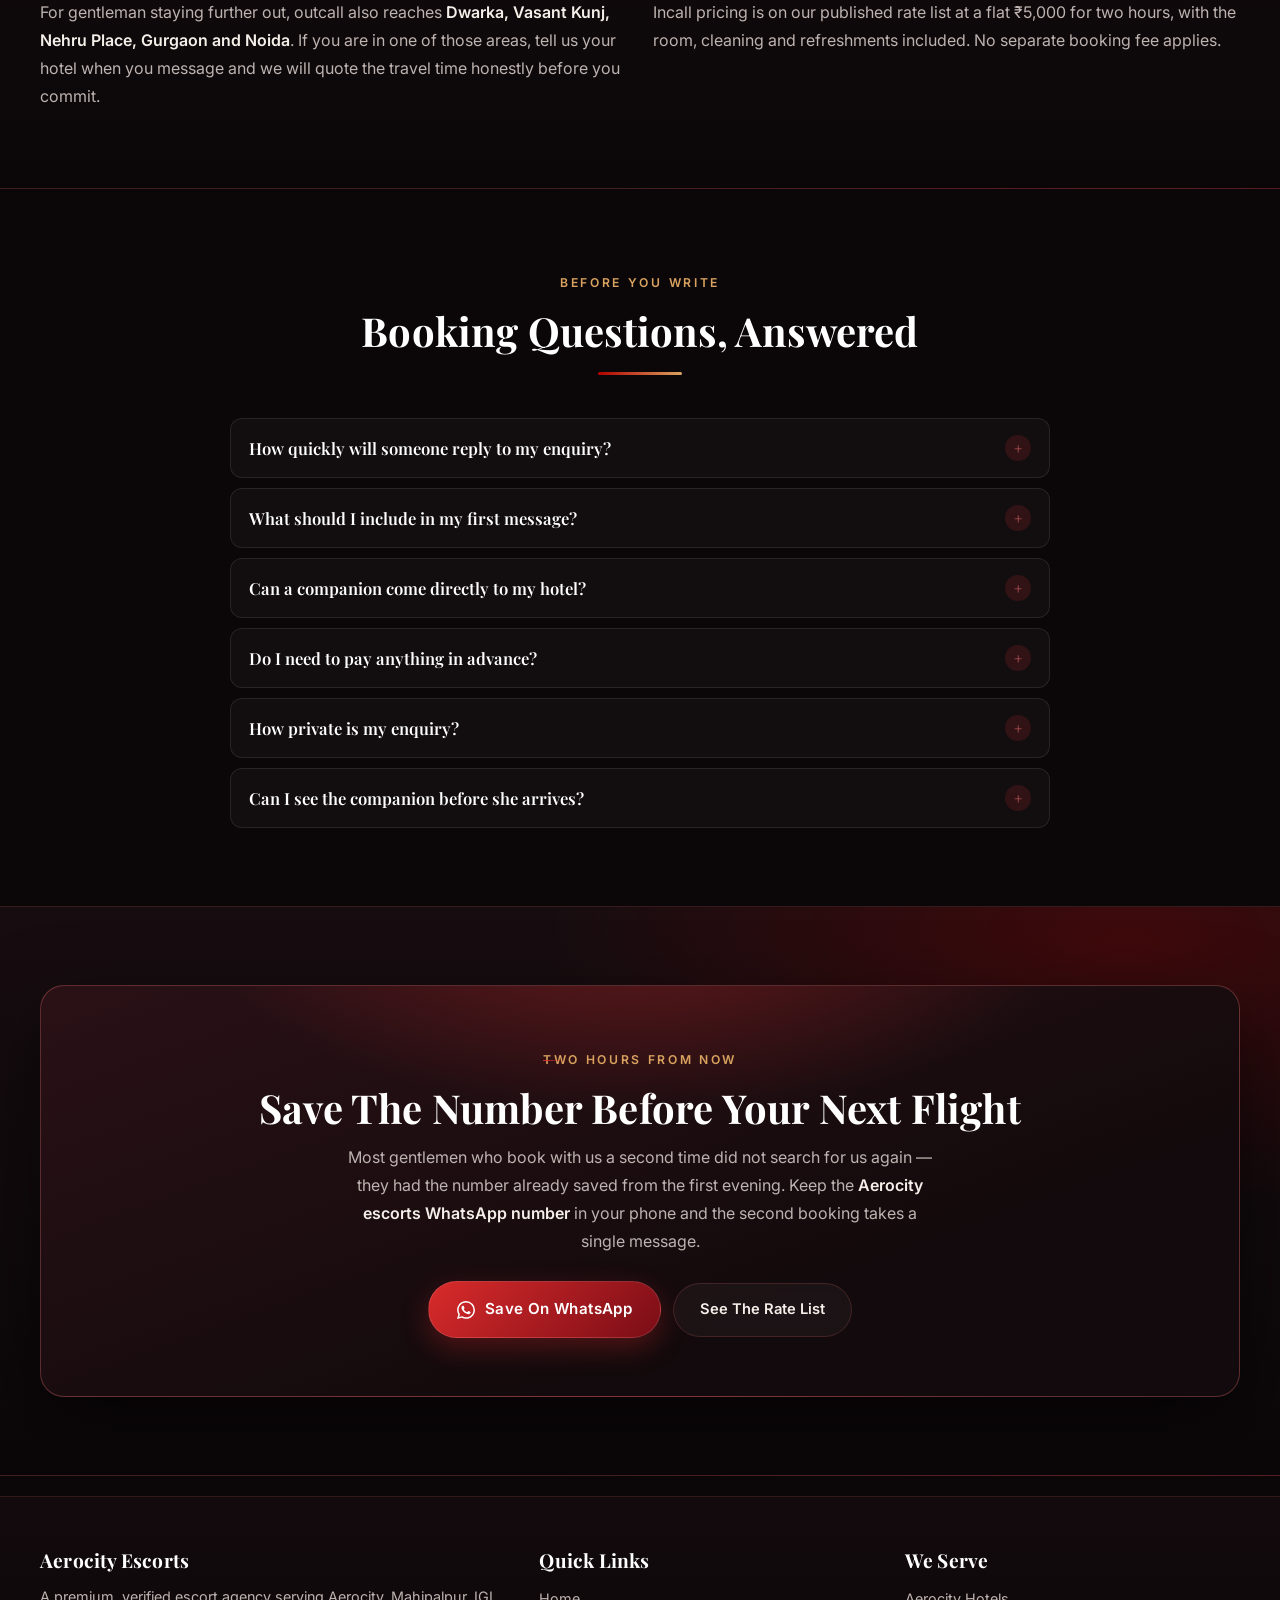
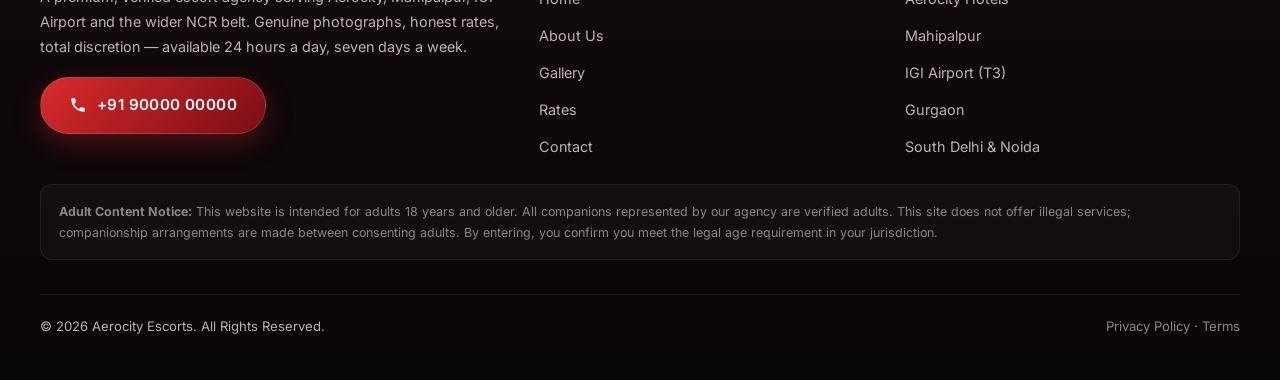
<file: contact.html>
<!DOCTYPE html>
<html lang="en">

<head>
    <meta charset="UTF-8">
    <meta name="viewport" content="width=device-width, initial-scale=1, shrink-to-fit=no">

    <!-- ============ Primary SEO ============ -->
    <title>Contact Us — Aerocity Escorts Booking Line &amp; WhatsApp Number | 24/7</title>
    <meta name="description"
        content="Contact Aerocity Escorts 24/7. Call or WhatsApp +91 90000 00000 for verified escorts near IGI Airport, outcall to your hotel or a private incall apartment. Reply in minutes, cash on delivery.">
    <meta name="keywords"
        content="Contact Aerocity Escorts, Aerocity Escorts Phone Number, Aerocity Escorts WhatsApp Number, Call Girl Contact Number Aerocity, Book Escort in Aerocity, Escort Booking Delhi, Aerocity Escorts 24/7, Outcall Escort Booking Aerocity">
    <meta name="robots" content="index, follow, max-snippet:-1, max-video-preview:-1, max-image-preview:large">
    <meta name="author" content="Aerocity Escorts Agency">
    <meta name="rating" content="adult">
    <meta name="RATING" content="RTA-5042">
    <link rel="canonical" href="https://kaurpreet.vercel.app/contact.html">
    <meta name="theme-color" content="#0b0709">

    <!-- ============ Local / Geo signals ============ -->
    <meta name="geo.region" content="IN-DL">
    <meta name="geo.placename" content="Aerocity, New Delhi">
    <meta name="geo.position" content="28.5562;77.1000">
    <meta name="ICBM" content="28.5562, 77.1000">
    <link rel="author" href="https://kaurpreet.vercel.app/about-us.html">

    <!-- ============ Open Graph ============ -->
    <meta property="og:type" content="website">
    <meta property="og:url" content="https://kaurpreet.vercel.app/contact.html">
    <meta property="og:locale" content="en_US">
    <meta property="og:site_name" content="Aerocity Escorts">
    <meta property="og:title" content="Contact Aerocity Escorts — 24/7 Booking Line &amp; WhatsApp">
    <meta property="og:description"
        content="Call or WhatsApp our Aerocity booking line 24/7. Verified escorts near IGI Airport, outcall to your hotel or a private incall apartment. Reply in minutes.">
    <meta property="og:image" content="https://kaurpreet.vercel.app/assets/images/600x600/9.webp">
    <meta property="og:image:secure_url" content="https://kaurpreet.vercel.app/assets/images/600x600/9.webp">
    <meta property="og:image:type" content="image/webp">
    <meta property="og:image:width" content="600">
    <meta property="og:image:height" content="600">
    <meta property="og:image:alt" content="Contact Aerocity Escorts — 24/7 booking line">
    <meta property="og:updated_time" content="2026-09-30T00:00:00+05:30">

    <!-- ============ Twitter ============ -->
    <meta name="twitter:card" content="summary_large_image">
    <meta name="twitter:title" content="Contact Aerocity Escorts — 24/7 Booking Line &amp; WhatsApp">
    <meta name="twitter:description"
        content="Call or WhatsApp our Aerocity booking line 24/7. Verified escorts near IGI Airport, outcall or incall. Reply in minutes.">
    <meta name="twitter:image" content="https://kaurpreet.vercel.app/assets/images/600x600/9.webp">
    <meta name="twitter:image:alt" content="Contact Aerocity Escorts — 24/7 booking line">

    <!-- ============ Favicons ============ -->
    <link rel="shortcut icon" type="image/svg+xml" href="assets/img/favicon.svg">
    <link rel="apple-touch-icon" href="assets/img/apple-touch-icon.svg">

    <!-- ============ Fonts ============ -->
    <link rel="preconnect" href="https://fonts.googleapis.com">
    <link rel="preconnect" href="https://fonts.gstatic.com" crossorigin>
    <link rel="preload" as="style"
        href="https://fonts.googleapis.com/css2?family=Inter:wght@400;500;600;700;800&amp;family=Playfair+Display:ital,wght@0,400;0,600;0,700;0,800;1,500&amp;display=swap">
    <link rel="stylesheet"
        href="https://fonts.googleapis.com/css2?family=Inter:wght@400;500;600;700;800&amp;family=Playfair+Display:ital,wght@0,400;0,600;0,700;0,800;1,500&amp;display=swap"
        media="print" onload="this.media='all'">
    <noscript>
        <link rel="stylesheet"
            href="https://fonts.googleapis.com/css2?family=Inter:wght@400;500;600;700;800&amp;family=Playfair+Display:ital,wght@0,400;0,600;0,700;0,800;1,500&amp;display=swap">
    </noscript>

    <!-- ============ Performance: preload LCP hero ============ -->
    <link rel="preload" as="image" href="assets/images/600x600/9.webp" type="image/webp" fetchpriority="high">

    <!-- ============ Styles ============ -->
    <link rel="stylesheet" href="assets/css/style.css">

    <link rel="manifest" href="site.webmanifest">
    <link rel="sitemap" type="application/xml" href="sitemap.xml">
    <!-- ============ JSON-LD: ContactPage + ContactPoint + BreadcrumbList + WebPage + FAQPage ============ -->
    <script type="application/ld+json">
    {
        "@context": "https://schema.org",
        "@graph": [
            {
                "@type": "BreadcrumbList",
                "@id": "https://kaurpreet.vercel.app/contact.html#breadcrumb",
                "itemListElement": [
                    { "@type": "ListItem", "position": 1, "name": "Home", "item": "https://kaurpreet.vercel.app/" },
                    { "@type": "ListItem", "position": 2, "name": "Contact Us", "item": "https://kaurpreet.vercel.app/contact.html" }
                ]
            },
            {
                "@type": "ContactPage",
                "@id": "https://kaurpreet.vercel.app/contact.html#contactpage",
                "url": "https://kaurpreet.vercel.app/contact.html",
                "name": "Contact Us — Aerocity Escorts Booking Line & WhatsApp Number | 24/7",
                "description": "Call or WhatsApp the Aerocity Escorts booking line 24/7 for verified escorts near IGI Airport. Outcall to your hotel or a private incall apartment, reply in minutes.",
                "inLanguage": "en-US",
                "isPartOf": { "@id": "https://kaurpreet.vercel.app/#website" },
                "breadcrumb": { "@id": "https://kaurpreet.vercel.app/contact.html#breadcrumb" },
                "about": { "@id": "https://kaurpreet.vercel.app/#organization" },
                "primaryImageOfPage": {
                    "@type": "ImageObject",
                    "url": "https://kaurpreet.vercel.app/assets/images/600x600/9.webp",
                    "width": 600,
                    "height": 600
                }
            },
            {
                "@type": "WebPage",
                "@id": "https://kaurpreet.vercel.app/contact.html#webpage",
                "url": "https://kaurpreet.vercel.app/contact.html",
                "inLanguage": "en-US",
                "isPartOf": { "@id": "https://kaurpreet.vercel.app/#website" }
            },
            {
                "@type": "Organization",
                "@id": "https://kaurpreet.vercel.app/contact.html#contactorg",
                "name": "Aerocity Escorts Agency",
                "url": "https://kaurpreet.vercel.app/contact.html",
                "telephone": "+919000000000",
                "email": "booking@kaurpreet.vercel.app",
                "address": {
                    "@type": "PostalAddress",
                    "addressLocality": "Aerocity",
                    "addressRegion": "Delhi",
                    "addressCountry": "IN"
                },
                "contactPoint": [
                    {
                        "@type": "ContactPoint",
                        "telephone": "+919000000000",
                        "contactType": "booking",
                        "areaServed": "IN",
                        "availableLanguage": ["English", "Hindi"],
                        "hoursAvailable": {
                            "@type": "OpeningHoursSpecification",
                            "dayOfWeek": [
                                "Monday",
                                "Tuesday",
                                "Wednesday",
                                "Thursday",
                                "Friday",
                                "Saturday",
                                "Sunday"
                            ],
                            "opens": "00:00",
                            "closes": "23:59"
                        }
                    },
                    {
                        "@type": "ContactPoint",
                        "contactType": "customer service",
                        "areaServed": "IN",
                        "availableLanguage": ["English", "Hindi"],
                        "url": "https://wa.me/919000000000"
                    }
                ]
            },
            {
                "@type": "FAQPage",
                "@id": "https://kaurpreet.vercel.app/contact.html#faq",
                "url": "https://kaurpreet.vercel.app/contact.html#faq",
                "inLanguage": "en-US",
                "isPartOf": { "@id": "https://kaurpreet.vercel.app/#website" },
                "mainEntity": [
                    {
                        "@type": "Question",
                        "name": "How quickly will someone reply to my booking enquiry?",
                        "acceptedAnswer": {
                            "@type": "Answer",
                            "text": "Usually inside five minutes, at any hour of the day or night. A human answers the booking line at 3am exactly the way they do at 3pm, and every enquiry receives a real reply with available companions, a plain rate and an arrival estimate."
                        }
                    },
                    {
                        "@type": "Question",
                        "name": "What information should I include in my first message?",
                        "acceptedAnswer": {
                            "@type": "Answer",
                            "text": "Five things: your hotel or preferred area, the time you are free, how long you want company for, your budget, and any preference on category or language. With those we can reply with a genuine availability rather than a list of women who are not actually free tonight."
                        }
                    },
                    {
                        "@type": "Question",
                        "name": "Can I book a companion directly to my hotel?",
                        "acceptedAnswer": {
                            "@type": "Answer",
                            "text": "Yes. Outcall reaches every five-star hotel along the Aerocity corridor, including Roseate, Radisson Blu, Pullman, Aloft, Holiday Inn, Novotel, Red Fox, Pride Plaza, JW Marriott, Lemon Tree and the Centaur. If you would rather not receive a visitor at your hotel, we also hold private incall apartments in Aerocity, Dwarka, Vasant Kunj, Nehru Place and Gurgaon."
                        }
                    },
                    {
                        "@type": "Question",
                        "name": "Do I need to pay anything in advance to confirm a booking?",
                        "acceptedAnswer": {
                            "@type": "Answer",
                            "text": "No. We never request a deposit, OTP or bank transfer. You will have seen the companion, agreed the rate and settled the account in cash with her before any money changes hands."
                        }
                    },
                    {
                        "@type": "Question",
                        "name": "How private is my booking enquiry?",
                        "acceptedAnswer": {
                            "@type": "Answer",
                            "text": "Completely. Your details are read by the person arranging your booking and nobody else. Nothing is stored beyond what is needed to complete the booking, no card is kept, no photograph is taken at your door, and your name is never shared with anyone."
                        }
                    },
                    {
                        "@type": "Question",
                        "name": "Can I see the companion before she arrives?",
                        "acceptedAnswer": {
                            "@type": "Answer",
                            "text": "Yes, and we encourage it. Ask for a ninety-second video call or a freshly timestamped photograph before you commit — both take under two minutes and we will do them at any hour. Browse the gallery first if you would rather choose from the roster."
                        }
                    }
                ]
            }
        ]
    }
    </script>
</head>

<body>

    <!-- ============ Age verification modal ============ -->
    <div class="age-overlay" id="ageOverlay"></div>
    <div class="age-modal" id="ageModal" role="dialog" aria-modal="true" aria-labelledby="ageTitle">
        <div class="age-modal-content">
            <div class="age-ic" aria-hidden="true">🔞</div>
            <h2 id="ageTitle">Adult Content — 18+ Verification</h2>
            <p>This website is intended exclusively for adults and contains mature, adult-oriented content. You must be
                <strong>18 years of age or older</strong>, or meet the legal age of majority in your jurisdiction, to
                enter.
            </p>
            <p class="disclaimer">By continuing, you confirm that you meet the minimum age requirement and are accessing
                this site voluntarily and at your own discretion. If you do not meet the age requirement, please leave
                immediately.</p>
            <div class="age-buttons">
                <button class="btn-yes" onclick="acceptAge()">I am 18+ — Enter</button>
                <a href="https://www.google.com" class="btn-no" rel="nofollow noopener noreferrer"
                    onclick="rejectAge(); return false;">Exit</a>
            </div>
        </div>
    </div>

    <!-- ============ Header ============ -->
    <header class="header">
        <div class="container header-inner">
            <a href="index.html" class="logo" aria-label="Aerocity Escorts — home">
                <span class="mark" aria-hidden="true">A</span>
                <span>Aerocity Escorts<small>Delhi NCR · 24/7</small></span>
            </a>
            <nav class="topbar-nav" aria-label="Location navigation">
                <a href="index.html">Aerocity</a>
                <a href="about-us.html">About Us</a>
                <a href="contact.html" aria-current="page">Contact Us</a>
                <a href="gallery.html">Gallery</a>
                <a href="rates.html">Rates</a>
            </nav>
            <div class="header-actions">
                <div class="contact-info">
                    <p>Call Us 24x7</p>
                    <a href="tel:+919000000000">
                        <img src="assets/img/phone-icon.svg" alt="Call Aerocity escorts service" width="16" height="16"
                            loading="lazy"> +91 90000 00000
                    </a>
                </div>
                <button class="menu-btn" id="menuBtn" aria-label="Open navigation menu"
                    aria-controls="drawer"><span></span></button>
            </div>
        </div>
    </header>

    <div class="fixed-btn fixed-ui">
        <a href="tel:+919000000000" class="call" aria-label="Call Aerocity escorts now">
            <img src="assets/img/phone-icon.svg" alt="Call Aerocity escorts" width="24" height="24" loading="lazy">
        </a>
        <a href="https://wa.me/919000000000?text=Hello%2C%20I%20found%20your%20Aerocity%20contact%20page%20and%20would%20like%20to%20make%20an%20enquiry."
            target="_blank" rel="noopener" aria-label="Chat on WhatsApp">
            <img src="assets/img/whatsapp-icon.svg" alt="Aerocity escorts WhatsApp" width="28" height="28"
                loading="lazy">
        </a>
    </div>

    <main>
        <!-- ============ Page hero ============ -->
        <section class="page-hero" aria-labelledby="pageHeroTitle">
            <div class="container">
                <ol class="breadcrumb">
                    <li><a href="index.html">Home</a></li>
                    <li>Contact Us</li>
                </ol>
                <span class="eyebrow">24/7 Booking Line</span>
                <h1 id="pageHeroTitle">Contact <span class="accent"
                        style="background:linear-gradient(100deg,#f2c994,#f27575 55%,#d92b2b);-webkit-background-clip:text;background-clip:text;color:transparent">Aerocity
                        Escorts</span> — A Human Answers, Always</h1>
                <p class="lead">Reaching a real person should never be the hardest part of a good evening, and here it
                    is the simplest step of all. One call or one WhatsApp message, and a reply usually lands inside five
                    minutes — at three in the afternoon or three in the morning.</p>
                <div class="btn-group" style="margin-top:24px">
                    <a href="tel:+919000000000" class="primary-btn">
                        <img src="assets/img/phone-icon.svg" alt="Call Aerocity escorts" width="18" height="18"
                            loading="lazy"> +91 90000 00000
                    </a>
                    <a href="https://wa.me/919000000000?text=Hello%2C%20I%20would%20like%20to%20book%20an%20escort%20in%20Aerocity."
                        target="_blank" rel="noopener" class="ghost-btn">
                        <img src="assets/img/whatsapp-icon.svg" alt="Aerocity escorts WhatsApp" width="18" height="18"
                            loading="lazy"> WhatsApp Us
                    </a>
                </div>
            </div>
        </section>

        <!-- ============ Ways to reach us ============ -->
        <section class="section band" aria-labelledby="waysTitle">
            <div class="container">
                <div class="section-head text-center reveal">
                    <span class="eyebrow">Get In Touch</span>
                    <h2 id="waysTitle">Three Ways To Reach Us, All Answered 24/7</h2>
                    <p>Whichever you choose, the same person reads it. Nothing is queued into a sales funnel and nothing
                        is passed to a third party.</p>
                    <div class="rule"></div>
                </div>

                <div class="contact-cards reveal">
                    <a class="contact-card" href="tel:+919000000000">
                        <span class="ic">
                            <img src="assets/img/phone-icon.svg" alt="" width="22" height="22" loading="lazy">
                        </span>
                        <span>
                            <h4>Call the booking line</h4>
                            <p>+91 90000 00000 — Direct <a href="https://www.kaurpreet.com/contact.html">Contact
                                    Aerocity Escort</a> Through The Given Number Is the fastest option if you are
                                already in your suite and want to settle it in
                                a minute. Answered around the clock, every day of the year.</p>
                        </span>
                    </a>
                    <a class="contact-card"
                        href="https://wa.me/919000000000?text=Hello%2C%20I%20would%20like%20to%20book%20an%20escort%20in%20Aerocity."
                        target="_blank" rel="noopener">
                        <span class="ic">
                            <img src="assets/img/whatsapp-icon.svg" alt="" width="22" height="22" loading="lazy">
                        </span>
                        <span>
                            <h4>WhatsApp the booking line</h4>
                            <p>Send your hotel, the time you are free, how long you need and your budget. We reply with
                                available profiles, a plain rate and an arrival estimate you can actually rely on.</p>
                        </span>
                    </a>
                    <a class="contact-card"
                        href="mailto:booking@kaurpreet.vercel.app?subject=Aerocity%20Escorts%20Enquiry">
                        <span class="ic">
                            <svg class="ico" viewBox="0 0 24 24" aria-hidden="true" focusable="false"
                                style="width:22px;height:22px;fill:currentColor">
                                <path
                                    d="M3 5.5A2.5 2.5 0 0 1 5.5 3h13A2.5 2.5 0 0 1 21 5.5v13a2.5 2.5 0 0 1-2.5 2.5h-13A2.5 2.5 0 0 1 3 18.5v-13Zm2.2-.5 6.8 5 6.8-5H5.2ZM19 7.6l-7 5.2-7-5.2v10.9c0 .3.2.5.5.5h13c.3 0 .5-.2.5-.5V7.6Z" />
                            </svg>
                        </span>
                        <span>
                            <h4>Email, if you prefer writing</h4>
                            <p>booking@kaurpreet.vercel.app — best if you want a written record of a quote before you
                                decide. We answer in the order messages arrive.</p>
                        </span>
                    </a>
                </div>
            </div>
        </section>
        <!-- ============ Enquiry form ============ -->
        <section class="section" aria-labelledby="formTitle">
            <div class="container">
                <div class="split reverse">
                    <div class="form-wrap reveal">
                        <span class="eyebrow">Send An Enquiry</span>
                        <h2 id="formTitle">Tell Us What You Have In Mind</h2>
                        <p class="form-hint" style="margin-bottom:22px">Fields marked with an asterisk are the ones we
                            genuinely need. Everything you write here goes to one person on the booking line and nowhere
                            else.</p>

                        <form id="bookingForm" novalidate>
                            <div class="form-row">
                                <div class="field">
                                    <label for="bkName">Your name *</label>
                                    <input type="text" id="bkName" name="name" placeholder="First name is enough"
                                        autocomplete="name" required>
                                </div>
                                <div class="field">
                                    <label for="bkPhone">Phone or WhatsApp number *</label>
                                    <input type="tel" id="bkPhone" name="phone" placeholder="+91 90000 00000"
                                        autocomplete="tel" required>
                                </div>
                            </div>

                            <div class="field">
                                <label for="bkLocation">Hotel or preferred area *</label>
                                <input type="text" id="bkLocation" name="location"
                                    placeholder="e.g. Roseate, Aerocity — or a preferred incall area">
                            </div>

                            <div class="form-row">
                                <div class="field">
                                    <label for="bkDate">Date</label>
                                    <input type="date" id="bkDate" name="date">
                                </div>
                                <div class="field">
                                    <label for="bkTime">Time you are free</label>
                                    <input type="time" id="bkTime" name="time">
                                </div>
                            </div>

                            <div class="form-row">
                                <div class="field">
                                    <label for="bkDuration">How long *</label>
                                    <select id="bkDuration" name="duration">
                                        <option value="">Select duration</option>
                                        <option>2 hours</option>
                                        <option>3 hours</option>
                                        <option>4 to 5 hours</option>
                                        <option>Full night (8 to 10 hours)</option>
                                    </select>
                                </div>
                                <div class="field">
                                    <label for="bkCategory">Category preference</label>
                                    <select id="bkCategory" name="category">
                                        <option value="">No preference</option>
                                        <option>College companion</option>
                                        <option>Russian escort</option>
                                        <option>Housewife / mature companion</option>
                                        <option>High profile / celebrity</option>
                                    </select>
                                </div>
                            </div>

                            <div class="field">
                                <label for="bkBudget">Budget in rupees</label>
                                <input type="text" id="bkBudget" name="budget" placeholder="e.g. 6,000 for two hours">
                            </div>

                            <div class="field">
                                <label for="bkMessage">Anything else we should know</label>
                                <textarea id="bkMessage" name="message"
                                    placeholder="Language preference, dietary detail, whether you would like a video call first, or anything that would make the evening easier."></textarea>
                            </div>

                            <button type="submit" class="primary-btn" style="width:100%">
                                <img src="assets/img/whatsapp-icon.svg" alt="" width="18" height="18" loading="lazy">
                                Send Enquiry On WhatsApp
                            </button>
                            <p class="form-hint" style="margin-top:12px">Submitting opens WhatsApp with your enquiry
                                pre-filled. Prefer to type? Call the booking line on
                                <a href="tel:+919000000000">+91 90000 00000</a> instead.
                            </p>
                        </form>
                    </div>

                    <div class="reveal prose">
                        <span class="eyebrow">What Happens Next</span>
                        <h2>From First Message To Arrival</h2>
                        <p>There is no account to create and no confirmation email to wait for. This is the whole
                            process, and it takes about four minutes of your time spread over half an hour of your
                            evening.</p>
                        <p><b>1. You send five details.</b> Your hotel or area, the time you are free, how long you want
                            company, your budget, and any category or language preference. That is genuinely all we need
                            to give you a real answer rather than a brochure.</p>
                        <p><b>2. We reply with actual availability.</b> Two or three companions who are genuinely free
                            tonight, each with current photographs, her category and the exact rate from our
                            <a href="rates.html">published price list</a>. If the first option does not suit you, say so
                            and we will send others.
                        </p>
                        <p><b>3. You confirm, optionally with a video call.</b> Ask for a ninety-second call with any
                            profile before you commit. It is free, it takes less time than a coffee order, and it
                            removes
                            every doubt. The <a href="gallery.html">gallery</a> is a good place to browse first if you
                            would rather pick before you message us.</p>
                        <p><b>4. She arrives, you settle in cash.</b> Outcall to your hotel suite, or a private incall
                            apartment if you would rather not receive a visitor at reception. Most Aerocity outcalls
                            land within twenty to forty minutes of confirmation.</p>
                        <p>If anything at any stage feels wrong, stop. Nothing is charged, nothing is held against you,
                            and our <a href="about-us.html">four operating rules</a> exist precisely so that a
                            gentleman can walk away at any moment without losing anything.</p>
                    </div>
                </div>
            </div>
        </section>
        <!-- ============ Coverage ============ -->
        <section class="section band" aria-labelledby="coverTitle">
            <div class="container">
                <div class="section-head text-center reveal">
                    <span class="eyebrow">Where We Reach</span>
                    <h2 id="coverTitle">Hotels And Areas We Cover</h2>
                    <p>If your property is not on this list, name it when you write. We will tell you straight whether
                        we
                        can reach it tonight rather than leave you guessing.</p>
                    <div class="rule"></div>
                </div>

                <div class="two-col reveal">
                    <div>
                        <h3>Outcall — to your hotel</h3>
                        <p>The entire Aerocity corridor: <b>Roseate, Radisson Blu, Pullman, Aloft, Holiday Inn, Novotel,
                                Red Fox, Pride Plaza, JW Marriott, Lemon Tree</b> and <b>Centaur</b>, plus the
                            Mahipalpur and
                            Rajokri properties a short drive away. Our drivers know the service entrance of each one, so
                            arrival is unremarkable.</p>
                        <p style="margin-bottom:0">For gentleman staying further out, outcall also reaches <b>Dwarka,
                                Vasant
                                Kunj, Nehru Place, Gurgaon and Noida</b>. If you are in one of those areas, tell us your
                            hotel when you message and we will quote the travel time honestly before you commit.</p>
                    </div>
                    <div>
                        <h3>Incall — private apartments</h3>
                        <p>For anyone who would rather not receive a visitor at a hotel reception, we hold quiet incall
                            apartments in <b>Aerocity, Dwarka, Vasant Kunj, Nehru Place and Gurgaon</b>. They are
                            cleaned
                            between visits, kept away from reception desks, and you arrive as a guest rather than a
                            visitor being announced.</p>
                        <p style="margin-bottom:0">Incall pricing is on our <a href="rates.html">published rate list</a>
                            at a flat ₹5,000 for two hours, with the room, cleaning and refreshments included. No
                            separate booking fee applies.</p>
                    </div>
                </div>
            </div>
        </section>

        <!-- ============ CONTACT FAQ ============ -->
        <section class="section" aria-labelledby="faqTitle">
            <div class="container">
                <div class="section-head text-center reveal">
                    <span class="eyebrow">Before You Write</span>
                    <h2 id="faqTitle">Booking Questions, Answered</h2>
                    <div class="rule"></div>
                </div>
                <div style="max-width:820px;margin-inline:auto">
                    <ul class="accordion" id="faq">
                        <li>
                            <button class="toggle" aria-expanded="false">How quickly will someone reply to my enquiry?
                                <span class="sign" aria-hidden="true">+</span></button>
                            <div class="inner">
                                <p>Usually <b>inside five minutes</b>, at any hour of the day or night. A human answers
                                    the booking line at 3am exactly the way they do at 3pm, and every enquiry gets a
                                    real
                                    reply with available companions, a plain rate and an arrival estimate.
                                </p>
                            </div>
                        </li>
                        <li>
                            <button class="toggle" aria-expanded="false">What should I include in my first message?
                                <span class="sign" aria-hidden="true">+</span></button>
                            <div class="inner">
                                <p>Five things: your hotel or preferred area, the time you are free, how long you want
                                    company for, your budget, and any preference on category or language. With those we
                                    can
                                    reply with genuine availability rather than a list of women who are not actually
                                    free
                                    tonight.
                                </p>
                            </div>
                        </li>
                        <li>
                            <button class="toggle" aria-expanded="false">Can a companion come directly to my hotel?
                                <span class="sign" aria-hidden="true">+</span></button>
                            <div class="inner">
                                <p>Yes. Outcall reaches every five-star hotel along the Aerocity corridor, plus
                                    Mahipalpur, Rajokri, Dwarka, Vasant Kunj, Nehru Place, Gurgaon and Noida. If you
                                    would
                                    rather not receive a visitor at reception, book a private <b>incall apartment</b>
                                    instead and nobody sees you arrive anywhere.
                                </p>
                            </div>
                        </li>
                        <li>
                            <button class="toggle" aria-expanded="false">Do I need to pay anything in advance?
                                <span class="sign" aria-hidden="true">+</span></button>
                            <div class="inner">
                                <p>No. We never request a deposit, OTP or bank transfer. You will have seen the
                                    companion, agreed the rate and settled the account in cash with her before any money
                                    changes hands.
                                </p>
                            </div>
                        </li>
                        <li>
                            <button class="toggle" aria-expanded="false">How private is my enquiry?
                                <span class="sign" aria-hidden="true">+</span></button>
                            <div class="inner">
                                <p>Completely. Your details are read by the person arranging your booking and nobody
                                    else. Nothing is stored beyond what is needed to complete the booking, no card is
                                    kept, no photograph is taken at your door, and your name is never shared with
                                    anyone.
                                </p>
                            </div>
                        </li>
                        <li>
                            <button class="toggle" aria-expanded="false">Can I see the companion before she arrives?
                                <span class="sign" aria-hidden="true">+</span></button>
                            <div class="inner">
                                <p>Yes, and we encourage it. Ask for a ninety-second video call or a freshly timestamped
                                    photograph before you commit — both take under two minutes and we will do them at
                                    any
                                    hour. Browse the <a href="gallery.html">profile gallery</a> first if you would
                                    rather
                                    choose from the roster.
                                </p>
                            </div>
                        </li>
                    </ul>
                </div>
            </div>
        </section>

        <!-- ============ CTA ============ -->
        <section class="section band" aria-labelledby="ctaTitle">
            <div class="container">
                <div class="cta-banner reveal">
                    <span class="eyebrow" style="padding-left:0">Two Hours From Now</span>
                    <h2 id="ctaTitle">Save The Number Before Your Next Flight</h2>
                    <p>Most gentlemen who book with us a second time did not search for us again — they had the number
                        already saved from the first evening. Keep the <b>Aerocity escorts WhatsApp number</b> in your
                        phone and the second booking takes a single message.</p>
                    <div class="btn-group">
                        <a href="https://wa.me/919000000000?text=Hello%2C%20I%20would%20like%20to%20book%20an%20escort%20in%20Aerocity."
                            target="_blank" rel="noopener" class="primary-btn">
                            <img src="assets/img/whatsapp-icon.svg" alt="" width="18" height="18" loading="lazy">
                            Save On WhatsApp
                        </a>
                        <a href="rates.html" class="ghost-btn">See The Rate List</a>
                    </div>
                </div>
            </div>
        </section>
    </main>
    <!-- ============ Footer ============ -->
    <footer class="main-footer">
        <div class="container">
            <div class="footer-grid">
                <div class="footer-box">
                    <h2>Aerocity Escorts</h2>
                    <p>A premium, verified escort agency serving Aerocity, Mahipalpur, IGI Airport and the wider NCR
                        belt. Genuine photographs, honest rates, total discretion — available 24 hours a day, seven days
                        a week.</p>
                    <div class="btn-group" style="margin-top:18px">
                        <a href="tel:+919000000000" class="primary-btn">
                            <img src="assets/img/phone-icon.svg" alt="Call Aerocity escorts" width="18" height="18"
                                loading="lazy"> +91 90000 00000
                        </a>
                    </div>
                </div>
                <div class="footer-box">
                    <h3>Quick Links</h3>
                    <ul>
                        <li><a href="index.html">Home</a></li>
                        <li><a href="about-us.html">About Us</a></li>
                        <li><a href="gallery.html">Gallery</a></li>
                        <li><a href="rates.html">Rates</a></li>
                        <li><a href="contact.html" aria-current="page">Contact</a></li>
                    </ul>
                </div>
                <div class="footer-box">
                    <h3>We Serve</h3>
                    <ul>
                        <li><a href="contact.html">Aerocity Hotels</a></li>
                        <li><a href="contact.html">Mahipalpur</a></li>
                        <li><a href="contact.html">IGI Airport (T3)</a></li>
                        <li><a href="contact.html">Gurgaon</a></li>
                        <li><a href="contact.html">South Delhi &amp; Noida</a></li>
                    </ul>
                </div>
            </div>
            <div class="disclaimer-box">
                <strong>Adult Content Notice:</strong> This website is intended for adults 18 years and older. All
                companions represented by our agency are verified adults. This site does not offer illegal services;
                companionship arrangements are made between consenting adults. By entering, you confirm you meet the
                legal age requirement in your jurisdiction.
            </div>
            <div class="footer-meta">
                <p>© <span id="currentYear">2026</span> Aerocity Escorts. All Rights Reserved.</p>
                <p><a href="javascript:void(0)" onclick="return false">Privacy Policy</a> · <a href="javascript:void(0)"
                        onclick="return false">Terms</a></p>
            </div>
        </div>
    </footer>

    <!-- ============ Cookie consent bar ============ -->
    <div id="cookieBar" class="cookie-bar fixed-ui">
        <p>We use <strong>essential cookies</strong> to ensure secure access and improve site performance. By
            continuing, you agree to our use of cookies.</p>
        <button id="acceptCookies">Accept</button>
    </div>

    <!-- ============ Drawer ============ -->
    <div class="drawer-scrim" id="drawerScrim"></div>
    <div class="drawer" id="drawer" role="dialog" aria-modal="true" aria-label="Site navigation">
        <div class="drawer-head">
            <span class="logo" style="font-size:1.1rem"><span class="mark" aria-hidden="true">A</span>Aerocity</span>
            <button class="drawer-close" id="drawerClose" aria-label="Close navigation">✕</button>
        </div>
        <nav aria-label="Mobile navigation">
            <ul class="nav-menu">
                <li><a href="index.html">Aerocity Escorts</a></li>
                <li><a href="about-us.html">About Us</a></li>
                <li><a href="gallery.html">Gallery</a></li>
                <li><a href="rates.html">Rates</a></li>
                <li><a href="contact.html" aria-current="page">Contact</a></li>
            </ul>
        </nav>
        <div class="drawer-foot">
            <p>Call us 24/7 — a human always answers.</p>
            <a href="tel:+919000000000" class="primary-btn">
                <img src="assets/img/phone-icon.svg" alt="Call Aerocity escorts" width="18" height="18" loading="lazy">
                +91 90000 00000
            </a>
        </div>
    </div>

    <script src="assets/js/main.js"></script>
</body>

</html>
</file>
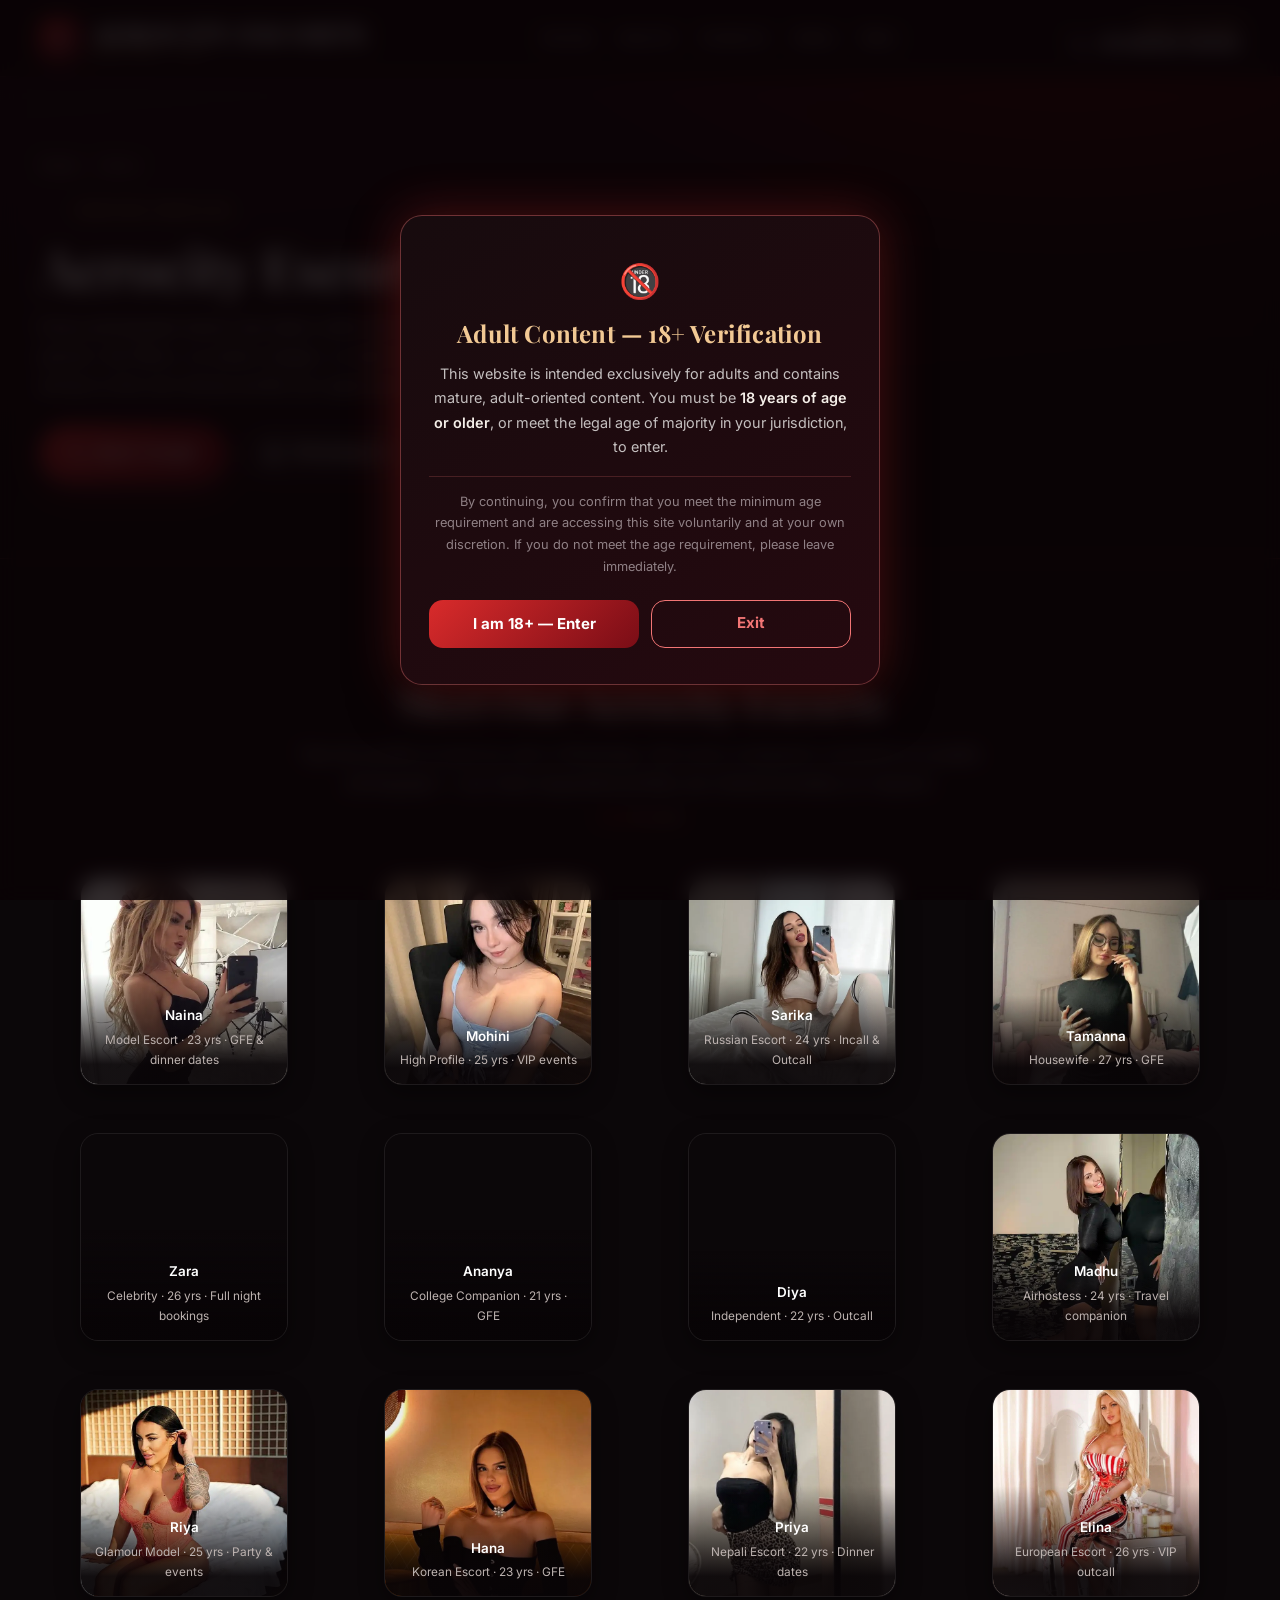
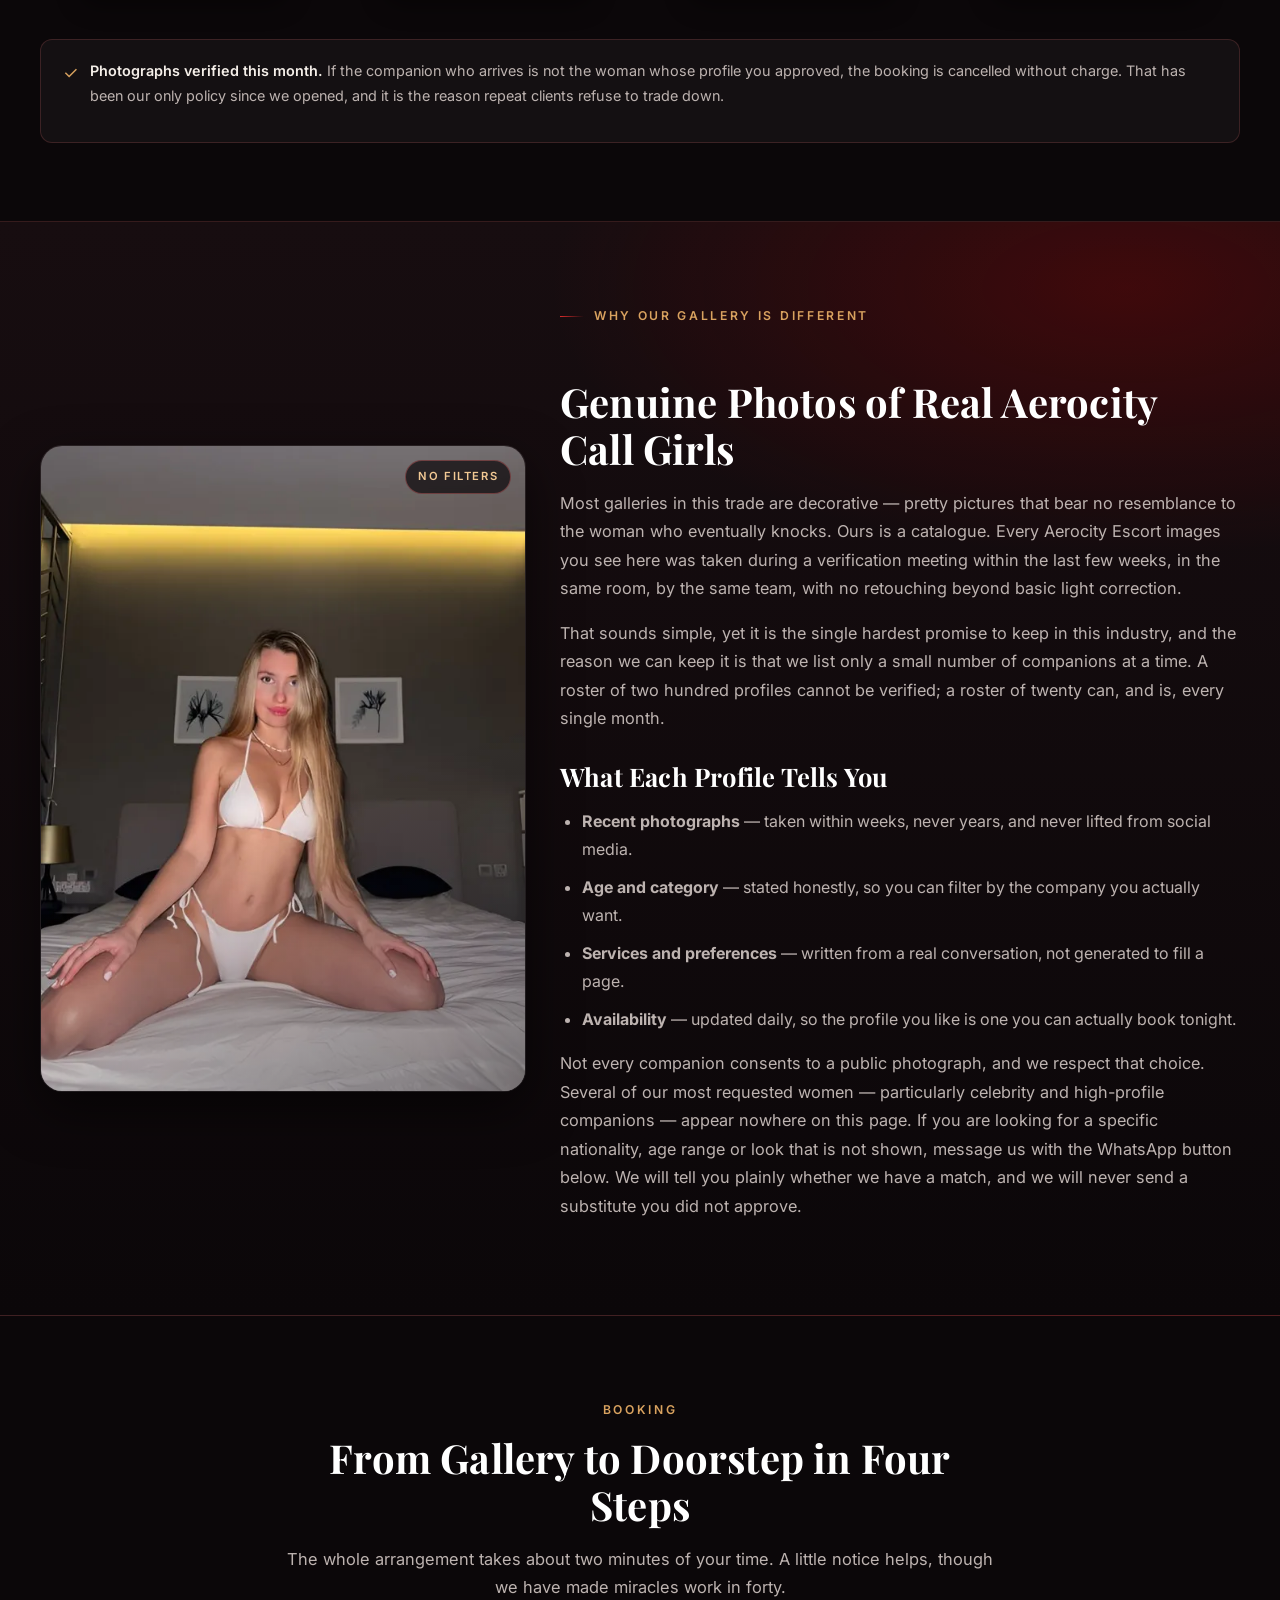
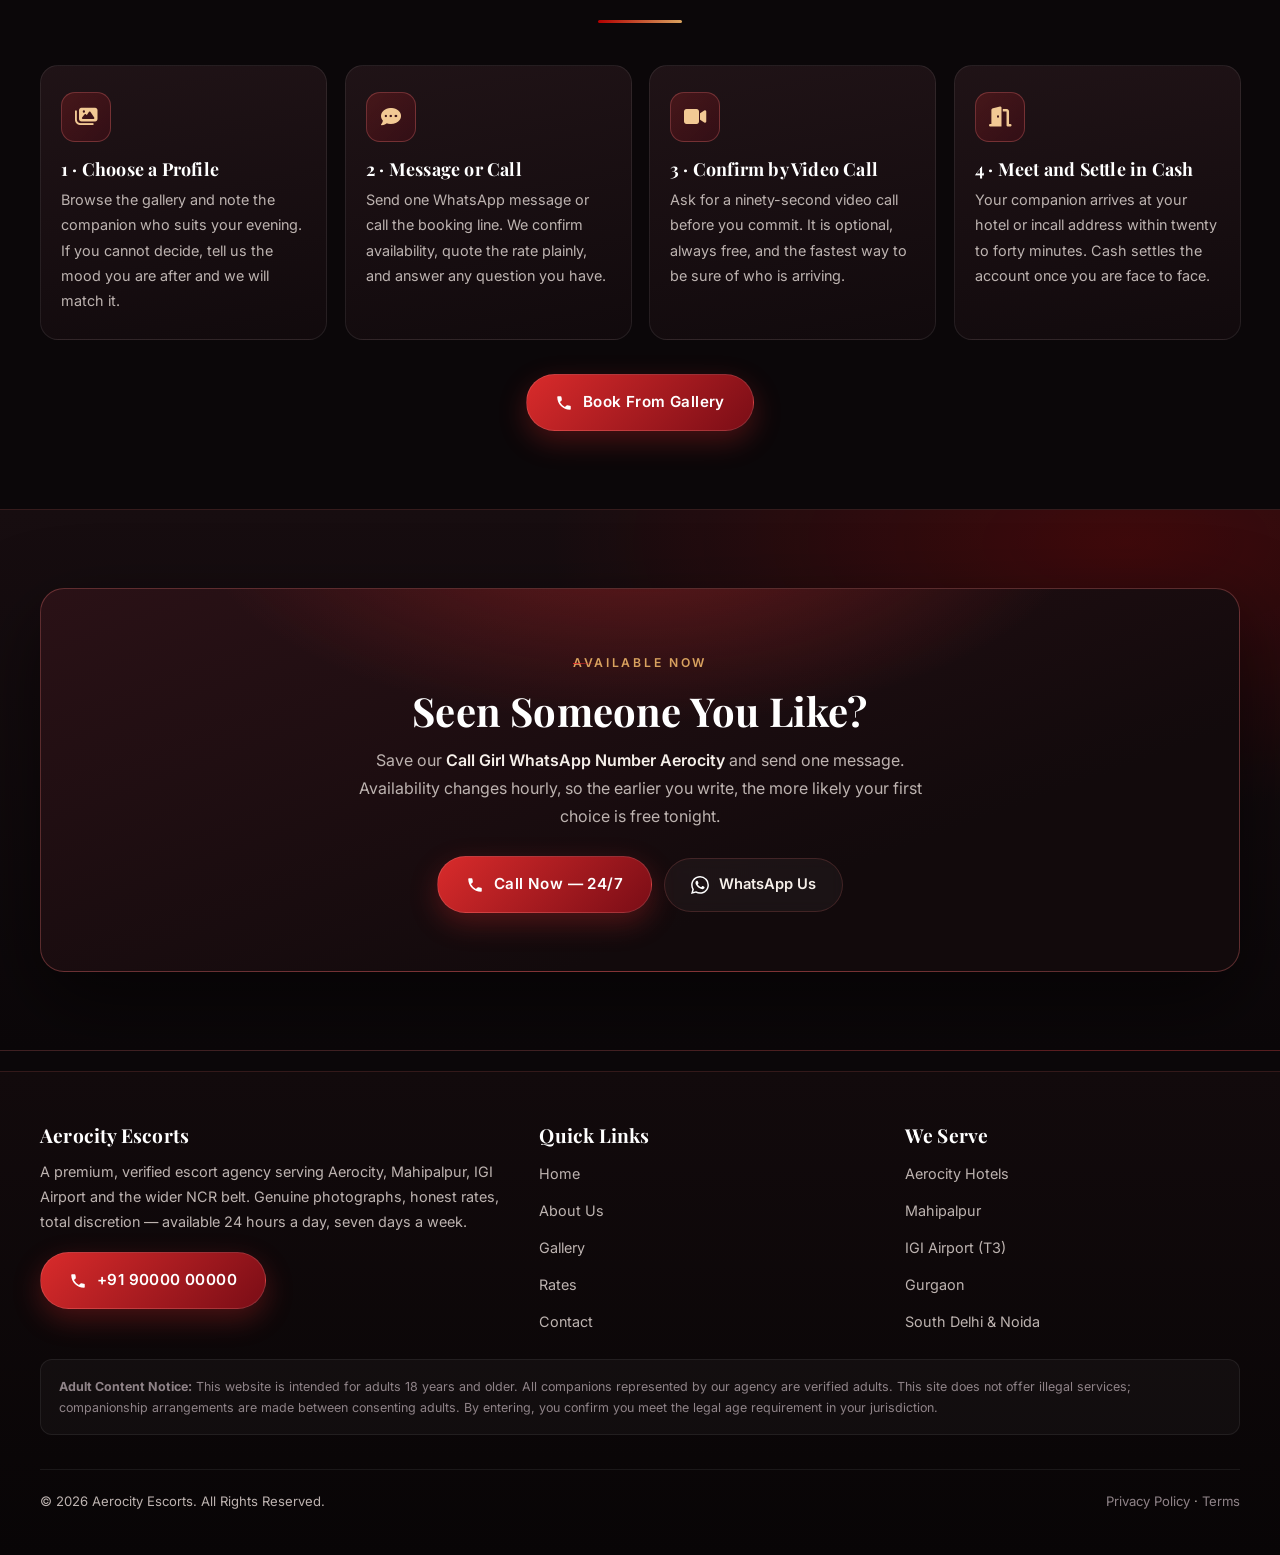
<file: gallery.html>
<!DOCTYPE html>
<html lang="en">

<head>
    <meta charset="UTF-8">
    <meta name="viewport" content="width=device-width, initial-scale=1, shrink-to-fit=no">

    <!-- ============ Primary SEO ============ -->
    <title>Aerocity Escorts Gallery — Verified Photos of Call Girls &amp; Companions in Aerocity</title>
    <meta name="description"
        content="Browse genuine, verified photos of Aerocity escorts and call girls. Recent, unretouched images with honest profile details. Call Girl WhatsApp Number Aerocity — book in minutes.">
    <meta name="keywords"
        content="Aerocity Escorts Gallery, Call Girls in Aerocity, Aerocity Call Girl Photos, Verified Escorts Aerocity, Model Escorts in Aerocity, Russian Escorts in Aerocity, High Profile Escorts in Aerocity">
    <meta name="robots" content="index, follow, max-snippet:-1, max-video-preview:-1, max-image-preview:large">
    <meta name="author" content="Aerocity Escorts Agency">
    <meta name="rating" content="adult">
    <meta name="RATING" content="RTA-5042">
    <link rel="canonical" href="https://kaurpreet.vercel.app/gallery.html">
    <meta name="theme-color" content="#0b0709">

    <!-- ============ Open Graph ============ -->
    <meta property="og:type" content="website">
    <meta property="og:url" content="https://kaurpreet.vercel.app/gallery.html">
    <meta property="og:locale" content="en_US">
    <meta property="og:site_name" content="Aerocity Escorts">
    <meta property="og:title" content="Aerocity Escorts Gallery — Verified Photos of Companions in Aerocity">
    <meta property="og:description"
        content="Browse genuine, verified photos of Aerocity escorts. Recent, unretouched images with honest profile details. Book in minutes.">
    <meta property="og:image" content="https://kaurpreet.vercel.app/assets/images/600x600/1.webp">
    <meta property="og:image:width" content="600">
    <meta property="og:image:height" content="600">
    <meta property="og:image:alt" content="Verified Aerocity escort companion portrait gallery">

    <!-- ============ Twitter ============ -->
    <meta name="twitter:card" content="summary_large_image">
    <meta name="twitter:title" content="Aerocity Escorts Gallery — Verified Photos of Companions in Aerocity">
    <meta name="twitter:description"
        content="Browse genuine, verified photos of Aerocity escorts. Recent, unretouched images with honest profile details.">
    <meta name="twitter:image" content="https://kaurpreet.vercel.app/assets/images/600x600/1.webp">

    <!-- ============ Favicons ============ -->
    <link rel="shortcut icon" type="image/svg+xml" href="assets/img/favicon.svg">
    <link rel="apple-touch-icon" href="assets/img/apple-touch-icon.svg">

    <!-- ============ Fonts ============ -->
    <link rel="preconnect" href="https://fonts.googleapis.com">
    <link rel="preconnect" href="https://fonts.gstatic.com" crossorigin>
    <link rel="preload" as="style"
        href="https://fonts.googleapis.com/css2?family=Inter:wght@400;500;600;700;800&family=Playfair+Display:ital,wght@0,400;0,600;0,700;0,800;1,500&display=swap">
    <link rel="stylesheet"
        href="https://fonts.googleapis.com/css2?family=Inter:wght@400;500;600;700;800&family=Playfair+Display:ital,wght@0,400;0,600;0,700;0,800;1,500&display=swap"
        media="print" onload="this.media='all'">
    <noscript>
        <link rel="stylesheet"
            href="https://fonts.googleapis.com/css2?family=Inter:wght@400;500;600;700;800&family=Playfair+Display:ital,wght@0,400;0,600;0,700;0,800;1,500&display=swap">
    </noscript>

    <!-- ============ Styles ============ -->
    <link rel="stylesheet" href="https://cdnjs.cloudflare.com/ajax/libs/font-awesome/6.5.0/css/all.min.css"
        referrerpolicy="no-referrer">
    <link rel="stylesheet" href="assets/css/style.css">

    <!-- ============ JSON-LD: CollectionPage + ImageObject + BreadcrumbList ============ -->
    <script type="application/ld+json">
    {
        "@context": "https://schema.org",
        "@graph": [
            {
                "@type": "CollectionPage",
                "@id": "https://kaurpreet.vercel.app/gallery.html#collectionpage",
                "name": "Aerocity Escorts Gallery — Verified Photos of Call Girls & Companions in Aerocity",
                "url": "https://kaurpreet.vercel.app/gallery.html",
                "description": "Browse genuine, verified photos of Aerocity escorts and call girls. Recent, unretouched images with honest profile details.",
                "inLanguage": "en-US",
                "isPartOf": { "@id": "https://kaurpreet.vercel.app/#website" },
                "mainEntity": {
                    "@type": "ItemList",
                    "itemListElement": [
                        { "@type": "ListItem", "position": 1, "name": "Naina — Model Escort in Aerocity" },
                        { "@type": "ListItem", "position": 2, "name": "Mohini — High Profile Escort in Aerocity" },
                        { "@type": "ListItem", "position": 3, "name": "Sarika — Russian Escort in Aerocity" },
                        { "@type": "ListItem", "position": 4, "name": "Tamanna — Housewife Escort in Aerocity" },
                        { "@type": "ListItem", "position": 5, "name": "Zara — Celebrity Escort in Aerocity" },
                        { "@type": "ListItem", "position": 6, "name": "Ananya — College Companion in Aerocity" }
                    ]
                }
            },
            {
                "@type": "BreadcrumbList",
                "itemListElement": [
                    { "@type": "ListItem", "position": 1, "name": "Home", "item": "https://kaurpreet.vercel.app/" },
                    { "@type": "ListItem", "position": 2, "name": "Gallery", "item": "https://kaurpreet.vercel.app/gallery.html" }
                ]
            }
        ]
    }
    </script>
</head>

<body>

    <!-- ============ Age verification modal ============ -->
    <div class="age-overlay" id="ageOverlay"></div>
    <div class="age-modal" id="ageModal" role="dialog" aria-modal="true" aria-labelledby="ageTitle">
        <div class="age-modal-content">
            <div class="age-ic" aria-hidden="true">🔞</div>
            <h2 id="ageTitle">Adult Content — 18+ Verification</h2>
            <p>This website is intended exclusively for adults and contains mature, adult-oriented content. You must be
                <strong>18 years of age or older</strong>, or meet the legal age of majority in your jurisdiction, to
                enter.
            </p>
            <p class="disclaimer">By continuing, you confirm that you meet the minimum age requirement and are accessing
                this site voluntarily and at your own discretion. If you do not meet the age requirement, please leave
                immediately.</p>
            <div class="age-buttons">
                <button class="btn-yes" onclick="acceptAge()">I am 18+ — Enter</button>
                <a href="https://www.google.com" class="btn-no" rel="nofollow noopener noreferrer"
                    onclick="rejectAge(); return false;">Exit</a>
            </div>
        </div>
    </div>

    <!-- ============ Header ============ -->
    <header class="header">
        <div class="container header-inner">
            <a href="index.html" class="logo" aria-label="Aerocity Escorts — home">
                <span class="mark" aria-hidden="true">A</span>
                <span>Aerocity Escorts<small>Delhi NCR · 24/7</small></span>
            </a>
            <nav class="topbar-nav" aria-label="Location navigation">
                <a href="index.html" aria-current="page">Aerocity</a>
                <a href="https://kaurpreet.vercel.app/about-us.html" rel="nofollow">About Us</a>
                <a href="https://kaurpreet.vercel.app/contact.html" rel="nofollow">Contact Us</a>
                <a href="https://kaurpreet.vercel.app/gallery.html" rel="nofollow">Gallery</a>
                <a href="https://kaurpreet.vercel.app/rates.html" rel="nofollow">Rates</a>
            </nav>

            <div class="header-actions">
                <div class="contact-info">
                    <p>Call Us 24x7</p>
                    <a href="tel:+919000000000">
                        <img src="assets/img/phone-icon.svg" alt="Call Aerocity escorts service" width="16" height="16"
                            loading="lazy"> +91 90000 00000
                    </a>
                </div>
                <button class="menu-btn" id="menuBtn" aria-label="Open navigation menu"
                    aria-controls="drawer"><span></span></button>
            </div>
        </div>
    </header>

    <div class="fixed-btn fixed-ui">
        <a href="tel:+919000000000" class="call" aria-label="Call Aerocity escorts now">
            <img src="assets/img/phone-icon.svg" alt="Call Aerocity escorts" width="24" height="24" loading="lazy">
        </a>
        <a href="https://wa.me/919000000000?text=Hello%2C%20I%20found%20your%20Aerocity%20gallery%20page%20and%20would%20like%20more%20details."
            target="_blank" rel="noopener" aria-label="Chat on WhatsApp">
            <img src="assets/img/whatsapp-icon.svg" alt="Aerocity escorts WhatsApp" width="28" height="28"
                loading="lazy">
        </a>
    </div>

    <main>
        <!-- ============ Page hero ============ -->
        <section class="page-hero" aria-labelledby="pageHeroTitle">
            <div class="container">
                <ol class="breadcrumb">
                    <li><a href="index.html">Home</a></li>
                    <li>Gallery</li>
                </ol>
                <span class="eyebrow">Verified Profiles</span>
                <h1 id="pageHeroTitle">Aerocity Escorts <span class="accent"
                        style="background:linear-gradient(100deg,#f2c994,#f27575 55%,#d92b2b);-webkit-background-clip:text;background-clip:text;color:transparent">Gallery</span>
                </h1>
                <p class="lead">Every photograph below was taken within the last few weeks and confirmed in person. No
                    filters, no stolen images, no bait-and-switch — the companion who arrives is the one whose profile
                    you approved.</p>
                <div class="btn-group" style="margin-top:24px">
                    <a href="tel:+919000000000" class="primary-btn">
                        <img src="assets/img/phone-icon.svg" alt="Call Aerocity escorts gallery" width="18" height="18"
                            loading="lazy"> Book Tonight
                    </a>
                    <a href="https://wa.me/919000000000" target="_blank" rel="noopener" class="ghost-btn">
                        <img src="assets/img/whatsapp-icon.svg" alt="Aerocity escorts WhatsApp" width="18" height="18"
                            loading="lazy"> WhatsApp Us
                    </a>
                </div>
            </div>
        </section>

        <!-- ============ Gallery grid ============ -->
        <section class="section" aria-labelledby="galTitle">
            <div class="container">
                <div class="section-head text-center reveal">
                    <span class="eyebrow">Available Companions</span>
                    <h2 id="galTitle">Meet Our Aerocity Escorts</h2>
                    <p>Tap any profile to book by call or WhatsApp. Not every companion consents to a public photograph
                        — our most requested profiles are shared privately on request.</p>
                    <div class="rule"></div>
                </div>

                <div class="gallery-grid">
                    <figure class="gallery-item reveal">
                        <img src="assets/images/600x600/1.webp"
                            alt="Naina, model escort in Aerocity, in an evening gown" width="600" height="600"
                            loading="lazy" decoding="async">
                        <figcaption>Naina <small>Model Escort · 23 yrs · GFE &amp; dinner dates</small></figcaption>
                    </figure>
                    <figure class="gallery-item reveal">
                        <img src="assets/images/600x600/2.webp"
                            alt="Mohini, high profile escort in Aerocity, hotel lounge portrait" width="600"
                            height="600" loading="lazy" decoding="async">
                        <figcaption>Mohini <small>High Profile · 25 yrs · VIP events</small></figcaption>
                    </figure>
                    <figure class="gallery-item reveal">
                        <img src="assets/images/600x600/3.webp"
                            alt="Sarika, Russian escort in Aerocity, portrait in natural light" width="600" height="600"
                            loading="lazy" decoding="async">
                        <figcaption>Sarika <small>Russian Escort · 24 yrs · Incall &amp; Outcall</small></figcaption>
                    </figure>
                    <figure class="gallery-item reveal">
                        <img src="assets/images/600x600/4.webp"
                            alt="Tamanna, housewife escort in Aerocity, warm evening portrait" width="600" height="600"
                            loading="lazy" decoding="async">
                        <figcaption>Tamanna <small>Housewife · 27 yrs · GFE</small></figcaption>
                    </figure>
                    <figure class="gallery-item reveal">
                        <img src="assets/images/600x600/5.webp"
                            alt="Zara, celebrity-style escort in Aerocity, studio portrait" width="600" height="600"
                            loading="lazy" decoding="async">
                        <figcaption>Zara <small>Celebrity · 26 yrs · Full night bookings</small></figcaption>
                    </figure>
                    <figure class="gallery-item reveal">
                        <img src="assets/images/600x600/6.webp"
                            alt="Ananya, college companion in Aerocity, casual daylight portrait" width="600"
                            height="600" loading="lazy" decoding="async">
                        <figcaption>Ananya <small>College Companion · 21 yrs · GFE</small></figcaption>
                    </figure>
                    <figure class="gallery-item reveal">
                        <img src="assets/images/600x600/7.webp"
                            alt="Diya, independent escort in Aerocity, portrait in evening light" width="600"
                            height="600" loading="lazy" decoding="async">
                        <figcaption>Diya <small>Independent · 22 yrs · Outcall</small></figcaption>
                    </figure>
                    <figure class="gallery-item reveal">
                        <img src="assets/images/600x600/8.webp"
                            alt="Madhu, airhostess escort in Aerocity, travel companion portrait" width="600"
                            height="600" loading="lazy" decoding="async">
                        <figcaption>Madhu <small>Airhostess · 24 yrs · Travel companion</small></figcaption>
                    </figure>
                    <figure class="gallery-item reveal">
                        <img src="assets/images/600x600/9.webp"
                            alt="Riya, glamour model escort in Aerocity, elegant evening portrait" width="600"
                            height="600" loading="lazy" decoding="async">
                        <figcaption>Riya <small>Glamour Model · 25 yrs · Party &amp; events</small></figcaption>
                    </figure>
                    <figure class="gallery-item reveal">
                        <img src="assets/images/600x600/10.webp"
                            alt="Korean escort companion in Aerocity, soft-lit portrait" width="600" height="600"
                            loading="lazy" decoding="async">
                        <figcaption>Hana <small>Korean Escort · 23 yrs · GFE</small></figcaption>
                    </figure>
                    <figure class="gallery-item reveal">
                        <img src="assets/images/600x600/11.webp"
                            alt="Priya, Nepali escort companion in Aerocity, natural daylight portrait" width="600"
                            height="600" loading="lazy" decoding="async">
                        <figcaption>Priya <small>Nepali Escort · 22 yrs · Dinner dates</small></figcaption>
                    </figure>
                    <figure class="gallery-item reveal">
                        <img src="assets/images/600x600/12.webp"
                            alt="European escort companion in Aerocity, elegant hotel portrait" width="600" height="600"
                            loading="lazy" decoding="async">
                        <figcaption>Elina <small>European Escort · 26 yrs · VIP outcall</small></figcaption>
                    </figure>
                </div>

                <div class="rate-note reveal">
                    <span aria-hidden="true">✓</span>
                    <p><b>Photographs verified this month.</b> If the companion who arrives is not the woman whose
                        profile you approved, the booking is cancelled without charge. That has been our only policy
                        since we opened, and it is the reason repeat clients refuse to trade down.</p>
                </div>
            </div>
        </section>

        <!-- ============ Copy: Why our gallery is trusted ============ -->
        <section class="section band" aria-labelledby="trustTitle">
            <div class="container">
                <div class="split">
                    <div class="img-box portrait reveal">
                        <span class="img-badge">No filters</span>
                        <img src="assets/images/600x800/1.webp"
                            alt="Aerocity escort gallery — verified unretouched companion portrait" width="600"
                            height="800" loading="lazy" decoding="async">
                    </div>
                    <div class="reveal prose">
                        <span class="eyebrow">Why Our Gallery Is Different</span>
                        <h2 id="trustTitle">Genuine Photos of Real Aerocity Call Girls</h2>
                        <p>Most galleries in this trade are decorative — pretty pictures that bear no resemblance to the
                            woman who eventually knocks. Ours is a catalogue. Every <a
                                href="https://www.kaurpreet.com/gallery.html">Aerocity Escort images</a> you see here
                            was taken during
                            a verification meeting within the last few weeks, in the same room, by the same team, with
                            no retouching beyond basic light correction.</p>
                        <p>That sounds simple, yet it is the single hardest promise to keep in this industry, and the
                            reason we can keep it is that we list only a small number of companions at a time. A roster
                            of two hundred profiles cannot be verified; a roster of twenty can, and is, every single
                            month.</p>
                        <h3>What Each Profile Tells You</h3>
                        <ul>
                            <li><b>Recent photographs</b> — taken within weeks, never years, and never lifted from
                                social media.</li>
                            <li><b>Age and category</b> — stated honestly, so you can filter by the company you actually
                                want.</li>
                            <li><b>Services and preferences</b> — written from a real conversation, not generated to
                                fill a page.</li>
                            <li><b>Availability</b> — updated daily, so the profile you like is one you can actually
                                book tonight.</li>
                        </ul>
                        <p>Not every companion consents to a public photograph, and we respect that choice. Several of
                            our most requested women — particularly celebrity and high-profile companions — appear
                            nowhere on this page. If you are looking for a specific nationality, age range or look that
                            is not shown, message us with the WhatsApp button below. We will tell you plainly whether we
                            have a match, and we will never send a substitute you did not approve.</p>
                    </div>
                </div>
            </div>
        </section>

        <!-- ============ Copy: How to book ============ -->
        <section class="section" aria-labelledby="bookTitle">
            <div class="container">
                <div class="section-head text-center reveal">
                    <span class="eyebrow">Booking</span>
                    <h2 id="bookTitle">From Gallery to Doorstep in Four Steps</h2>
                    <p>The whole arrangement takes about two minutes of your time. A little notice helps, though we have
                        made miracles work in forty.</p>
                    <div class="rule"></div>
                </div>

                <div class="feature-grid">
                    <div class="feature reveal">
                        <div class="icon"><i class="fa-solid fa-images" aria-hidden="true"></i></div>
                        <h4>1 · Choose a Profile</h4>
                        <p>Browse the gallery and note the companion who suits your evening. If you cannot decide, tell
                            us the mood you are after and we will match it.</p>
                    </div>
                    <div class="feature reveal">
                        <div class="icon"><i class="fa-solid fa-comment-dots" aria-hidden="true"></i></div>
                        <h4>2 · Message or Call</h4>
                        <p>Send one WhatsApp message or call the booking line. We confirm availability, quote the rate
                            plainly, and answer any question you have.</p>
                    </div>
                    <div class="feature reveal">
                        <div class="icon"><i class="fa-solid fa-video" aria-hidden="true"></i></div>
                        <h4>3 · Confirm by Video Call</h4>
                        <p>Ask for a ninety-second video call before you commit. It is optional, always free, and the
                            fastest way to be sure of who is arriving.</p>
                    </div>
                    <div class="feature reveal">
                        <div class="icon"><i class="fa-solid fa-door-open" aria-hidden="true"></i></div>
                        <h4>4 · Meet and Settle in Cash</h4>
                        <p>Your companion arrives at your hotel or incall address within twenty to forty minutes. Cash
                            settles the account once you are face to face.</p>
                    </div>
                </div>

                <div class="text-center" style="margin-top:34px">
                    <a href="tel:+919000000000" class="primary-btn">
                        <img src="assets/img/phone-icon.svg" alt="Call Aerocity escorts" width="18" height="18"
                            loading="lazy"> Book From Gallery
                    </a>
                </div>
            </div>
        </section>

        <!-- ============ CTA ============ -->
        <section class="section band" aria-labelledby="ctaTitle">
            <div class="container">
                <div class="cta-banner reveal">
                    <span class="eyebrow" style="padding-left:0">Available Now</span>
                    <h2 id="ctaTitle">Seen Someone You Like?</h2>
                    <p>Save our <b>Call Girl WhatsApp Number Aerocity</b> and send one message. Availability changes
                        hourly, so the earlier you write, the more likely your first choice is free tonight.</p>
                    <div class="btn-group">
                        <a href="tel:+919000000000" class="primary-btn">
                            <img src="assets/img/phone-icon.svg" alt="Call Aerocity escorts" width="18" height="18"
                                loading="lazy"> Call Now — 24/7
                        </a>
                        <a href="https://wa.me/919000000000?text=Hello%2C%20I%20found%20your%20Aerocity%20gallery%20page%20and%20would%20like%20more%20details."
                            target="_blank" rel="noopener" class="ghost-btn">
                            <img src="assets/img/whatsapp-icon.svg" alt="Aerocity escorts WhatsApp" width="18"
                                height="18" loading="lazy"> WhatsApp Us
                        </a>
                    </div>
                </div>
            </div>
        </section>
    </main>

    <!-- ============ Footer ============ -->
    <footer class="main-footer">
        <div class="container">
            <div class="footer-grid">
                <div class="footer-box">
                    <h2>Aerocity Escorts</h2>
                    <p>A premium, verified escort agency serving Aerocity, Mahipalpur, IGI Airport and the wider NCR
                        belt. Genuine photographs, honest rates, total discretion — available 24 hours a day, seven days
                        a week.</p>
                    <div class="btn-group" style="margin-top:18px">
                        <a href="tel:+919000000000" class="primary-btn">
                            <img src="assets/img/phone-icon.svg" alt="Call Aerocity escorts" width="18" height="18"
                                loading="lazy"> +91 90000 00000
                        </a>
                    </div>
                </div>
                <div class="footer-box">
                    <h3>Quick Links</h3>
                    <ul>
                        <li><a href="index.html">Home</a></li>
                        <li><a href="about-us.html">About Us</a></li>
                        <li><a href="gallery.html">Gallery</a></li>
                        <li><a href="rates.html">Rates</a></li>
                        <li><a href="contact.html">Contact</a></li>
                    </ul>
                </div>
                <div class="footer-box">
                    <h3>We Serve</h3>
                    <ul>
                        <li><a href="contact.html">Aerocity Hotels</a></li>
                        <li><a href="contact.html">Mahipalpur</a></li>
                        <li><a href="contact.html">IGI Airport (T3)</a></li>
                        <li><a href="contact.html">Gurgaon</a></li>
                        <li><a href="contact.html">South Delhi &amp; Noida</a></li>
                    </ul>
                </div>
            </div>
            <div class="disclaimer-box">
                <strong>Adult Content Notice:</strong> This website is intended for adults 18 years and older. All
                companions represented by our agency are verified adults. This site does not offer illegal services;
                companionship arrangements are made between consenting adults. By entering, you confirm you meet the
                legal age requirement in your jurisdiction.
            </div>
            <div class="footer-meta">
                <p>© <span id="currentYear">2026</span> Aerocity Escorts. All Rights Reserved.</p>
                <p><a href="javascript:void(0)" onclick="return false">Privacy Policy</a> · <a href="javascript:void(0)"
                        onclick="return false">Terms</a></p>
            </div>
        </div>
    </footer>

    <!-- ============ Cookie consent bar ============ -->
    <div id="cookieBar" class="cookie-bar fixed-ui">
        <p>We use <strong>essential cookies</strong> to ensure secure access and improve site performance. By
            continuing, you agree to our use of cookies.</p>
        <button id="acceptCookies">Accept</button>
    </div>

    <!-- ============ Drawer ============ -->
    <div class="drawer-scrim" id="drawerScrim"></div>
    <div class="drawer" id="drawer" role="dialog" aria-modal="true" aria-label="Site navigation">
        <div class="drawer-head">
            <span class="logo" style="font-size:1.1rem"><span class="mark" aria-hidden="true">A</span>Aerocity</span>
            <button class="drawer-close" id="drawerClose" aria-label="Close navigation">✕</button>
        </div>
        <nav aria-label="Mobile navigation">
            <ul class="nav-menu">
                <li><a href="index.html">Aerocity Escorts</a></li>
                <li><a href="about-us.html">About Us</a></li>
                <li><a href="gallery.html">Gallery</a></li>
                <li><a href="rates.html">Rates</a></li>
                <li><a href="contact.html">Contact</a></li>
                <li><a href="#" rel="nofollow">Delhi Escorts</a></li>
                <li><a href="#" rel="nofollow">Mumbai Escorts</a></li>
                <li><a href="#" rel="nofollow">Gurgaon Escorts</a></li>
                <li><a href="#" rel="nofollow">Noida Escorts</a></li>
            </ul>
        </nav>
        <div class="drawer-foot">
            <p>Call us 24x7 — a human always answers.</p>
            <a href="tel:+919000000000" class="primary-btn">
                <img src="assets/img/phone-icon.svg" alt="Call Aerocity escorts" width="18" height="18" loading="lazy">
                +91 90000 00000
            </a>
        </div>
    </div>


    <script src="assets/js/main.js"></script>
</body>

</html>
</file>
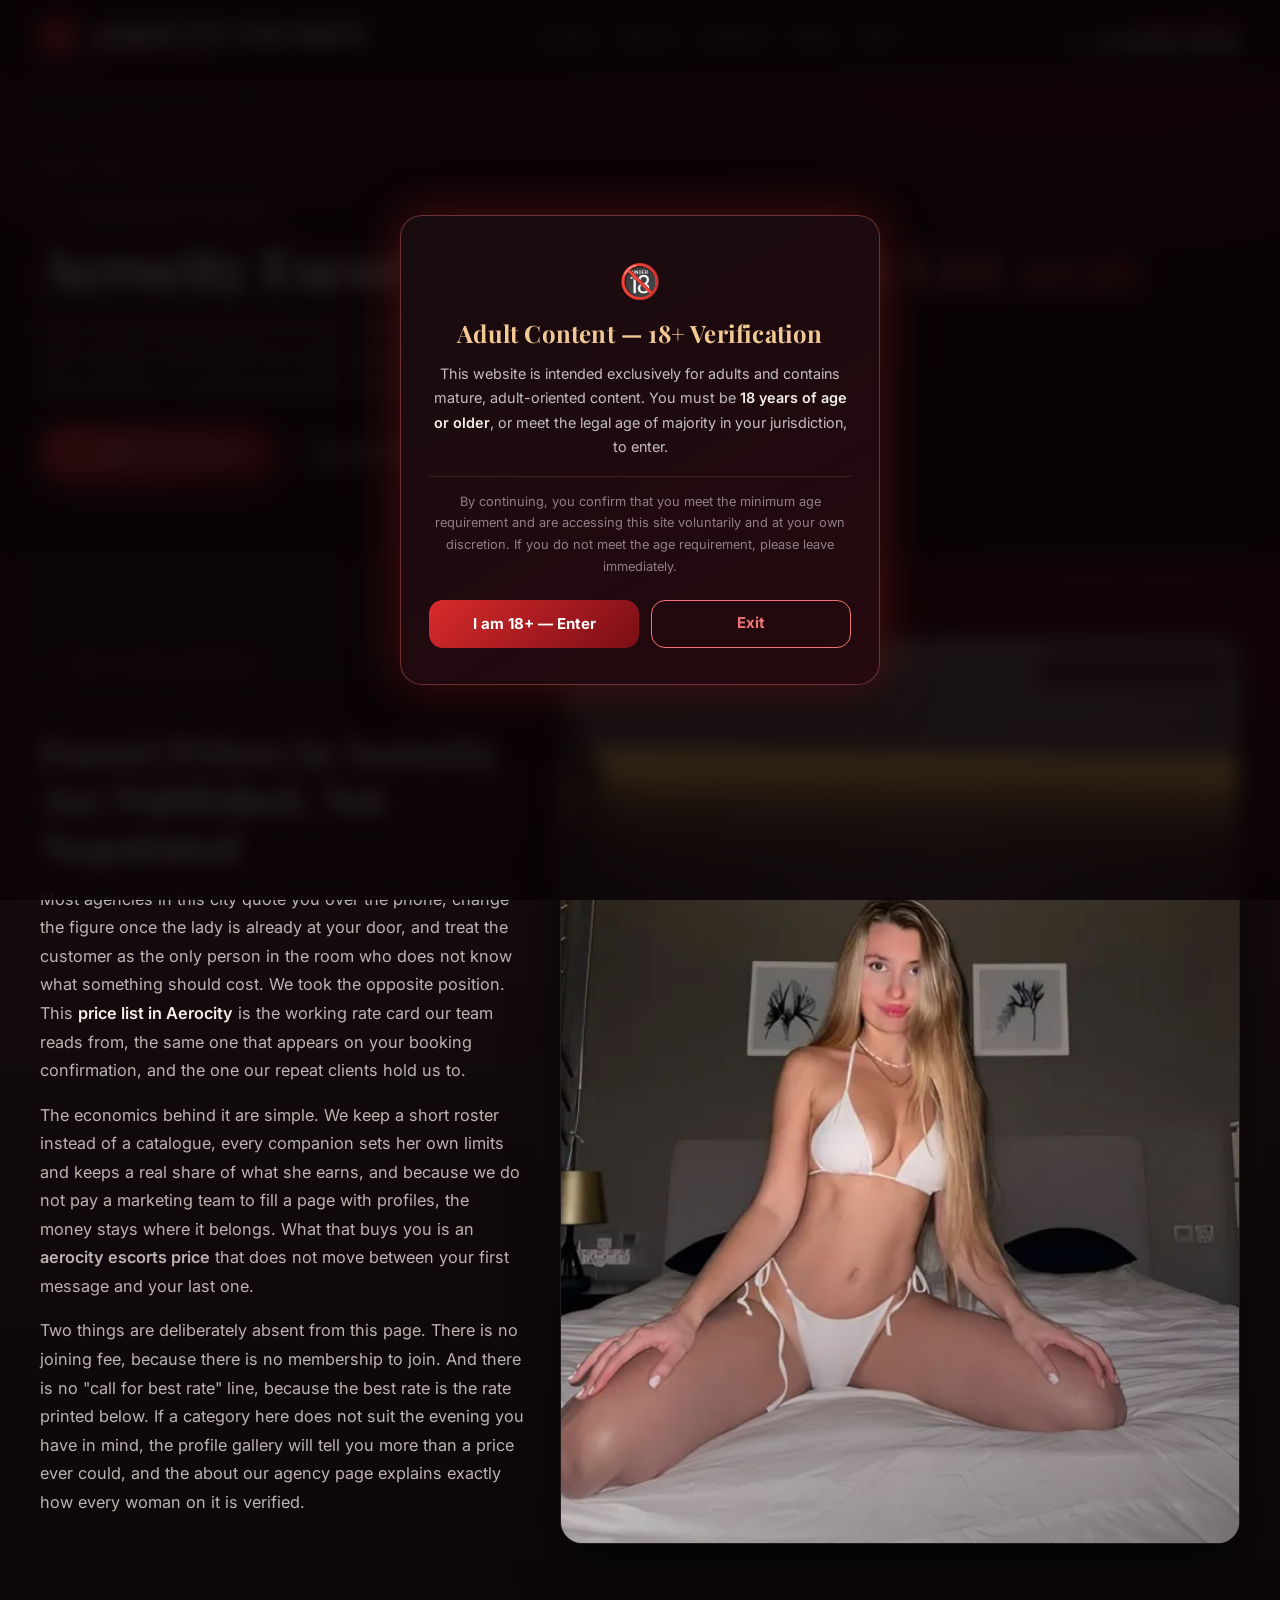
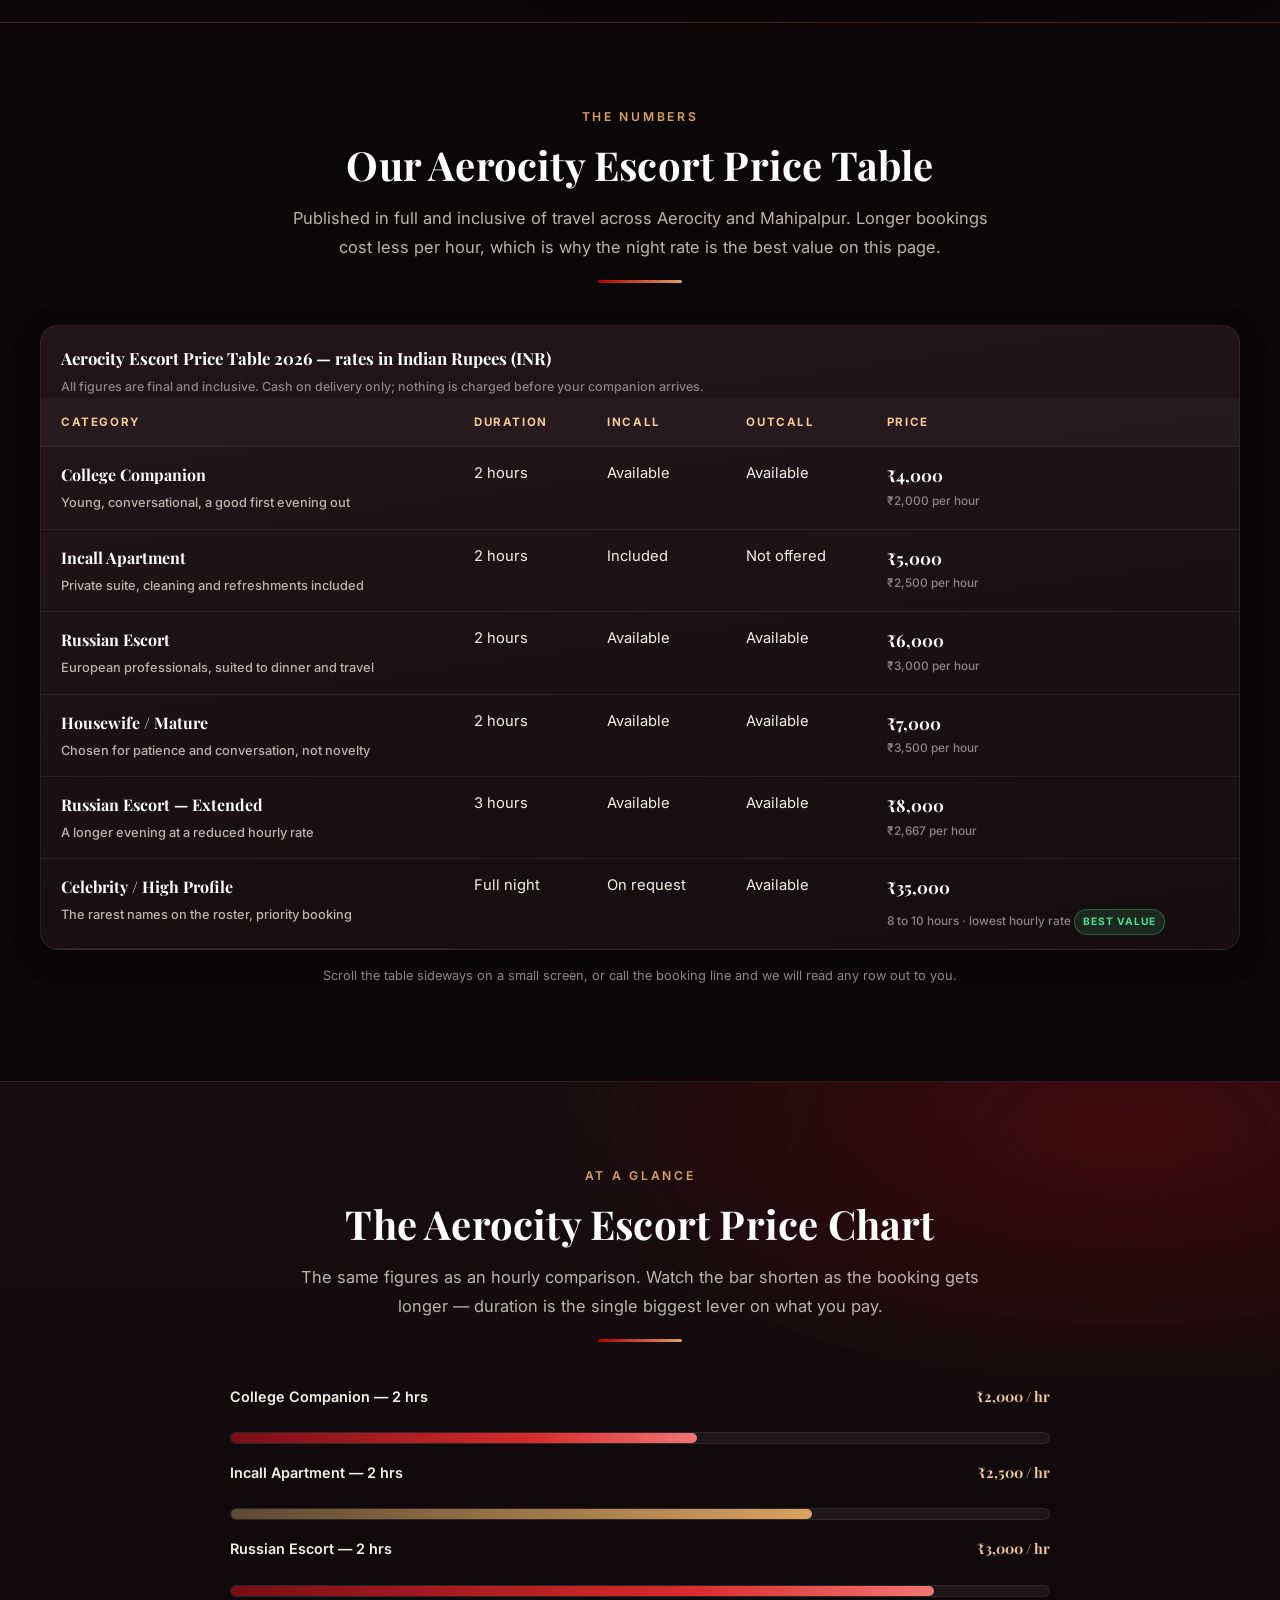
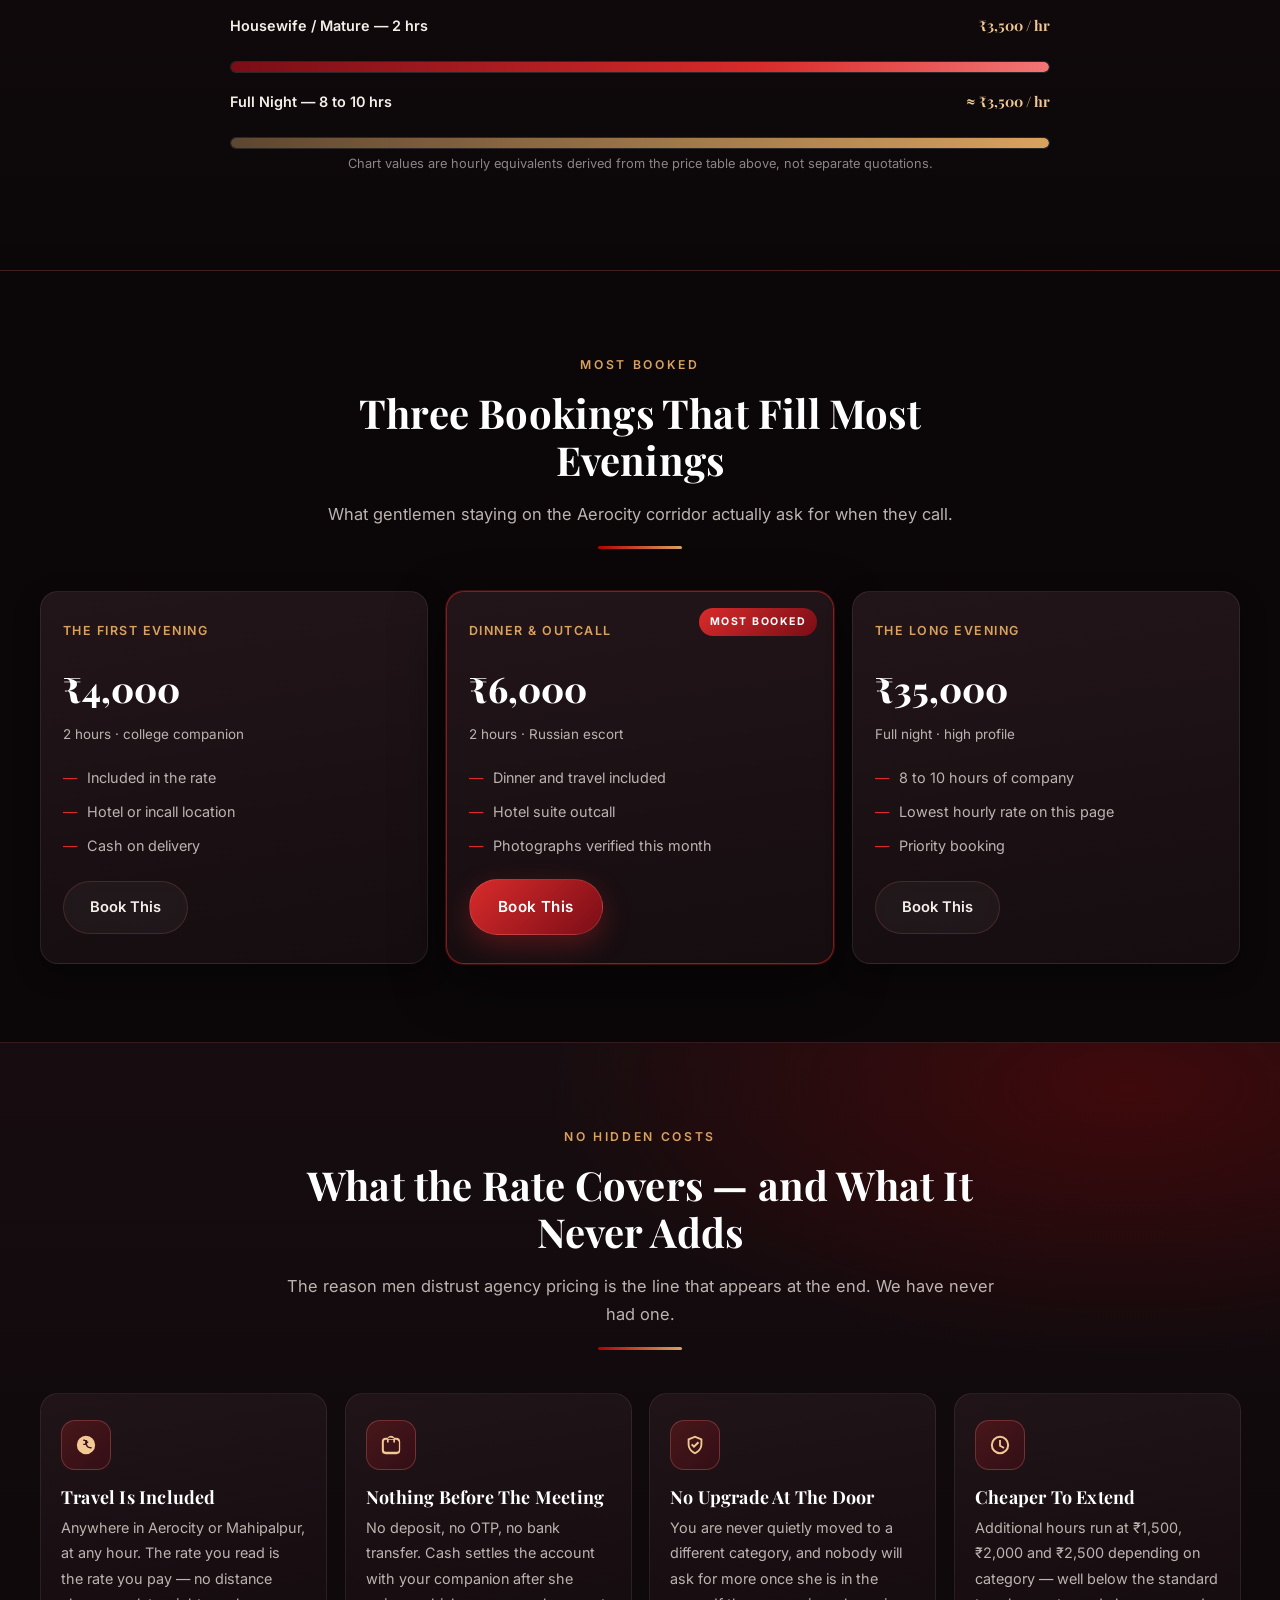
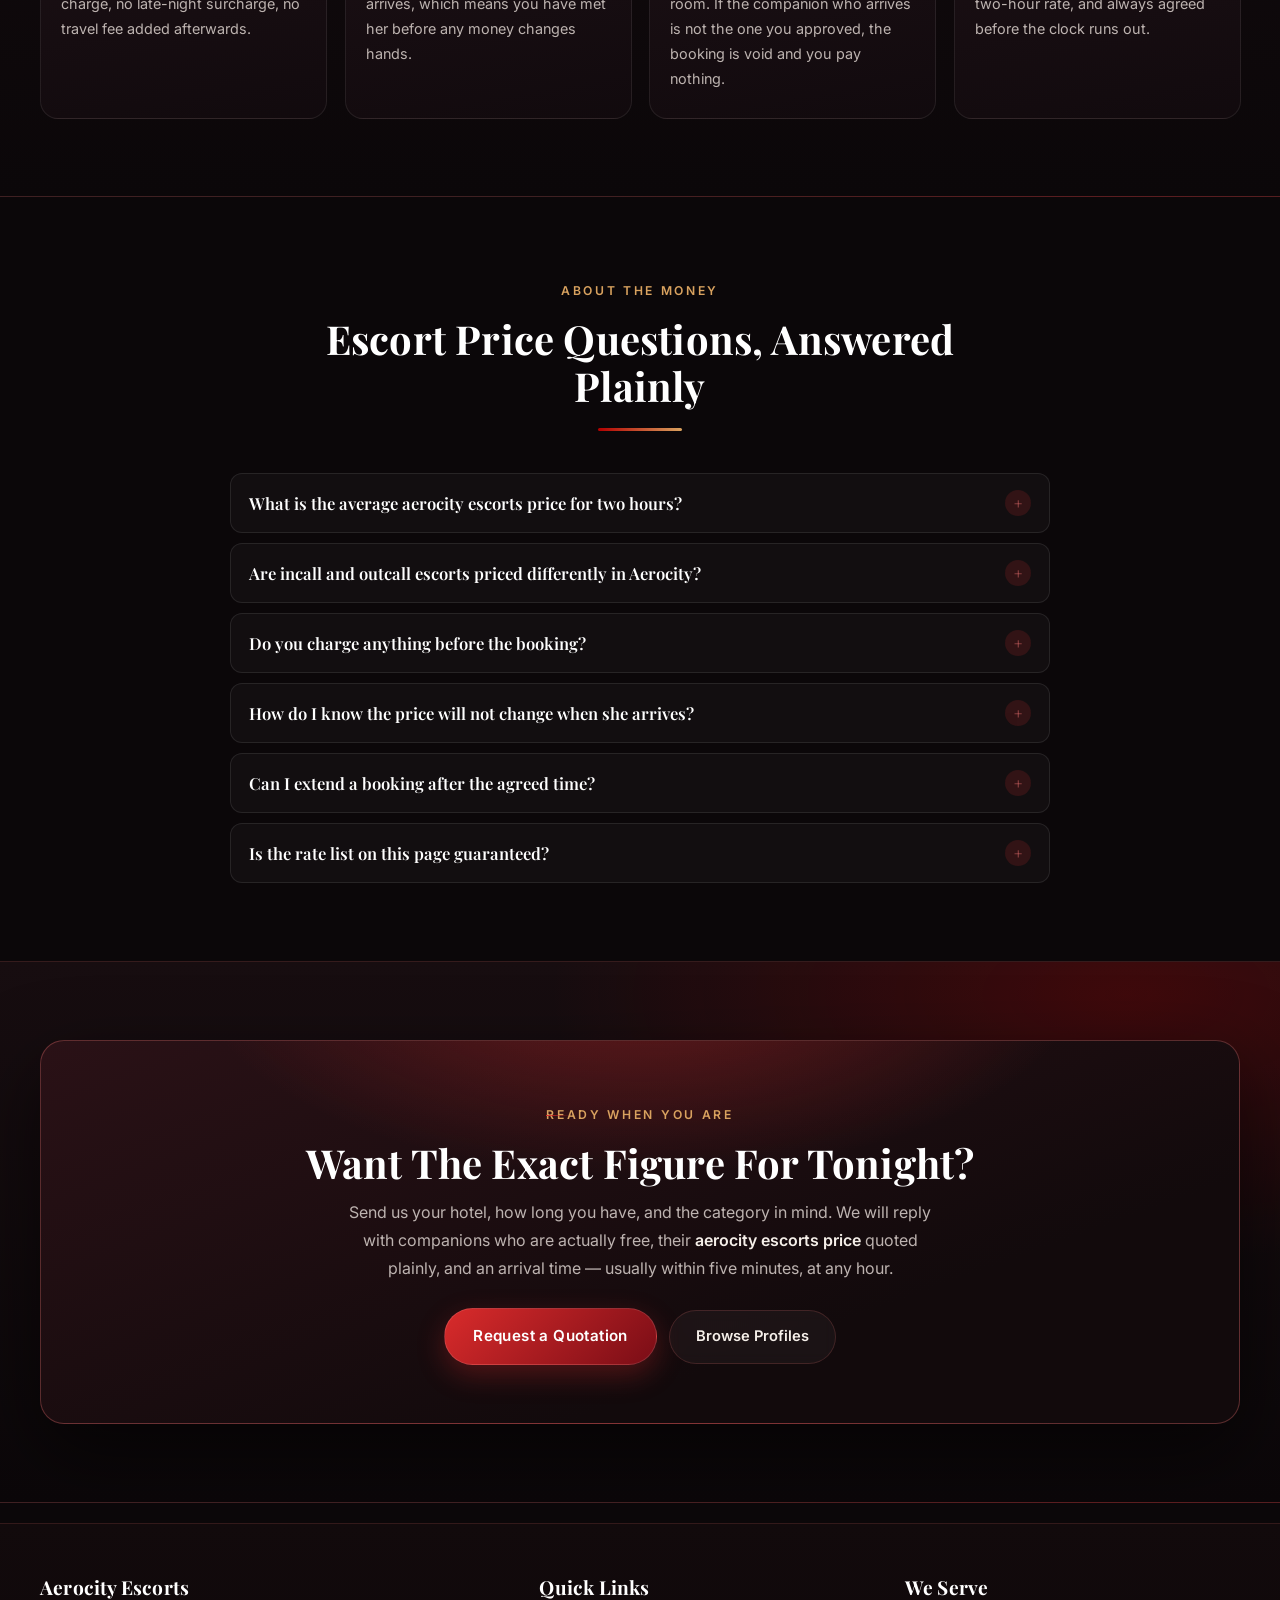
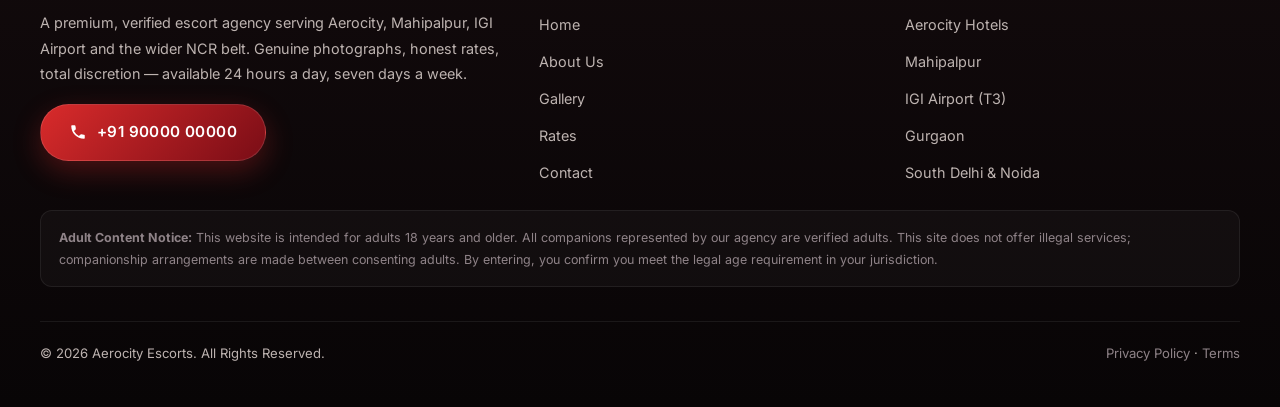
<file: rates.html>
<!DOCTYPE html>
<html lang="en">

<head>
    <meta charset="UTF-8">
    <meta name="viewport" content="width=device-width, initial-scale=1, shrink-to-fit=no">

    <!-- ============ Primary SEO ============ -->
    <title>Aerocity Escorts Price 2026 — Escort Prices in Aerocity | Rate List</title>
    <meta name="description"
        content="Complete Aerocity escorts price list for 2026. See escort prices in Aerocity by category and duration in our aerocity escort price table and chart — from ₹4,000 for 2 hours. Cash on delivery, no advance payment.">
    <meta name="keywords"
        content="aerocity escorts price, escort prices in aerocity, price list in aerocity, aerocity escort price chart, aerocity escort price table, Aerocity Escort Rate, Call Girl Rate Aerocity, Russian Escort Price Aerocity, Incall Escort Price Aerocity, Outcall Escort Rates Aerocity">
    <meta name="robots" content="index, follow, max-snippet:-1, max-video-preview:-1, max-image-preview:large">
    <meta name="author" content="Aerocity Escorts Agency">
    <meta name="rating" content="adult">
    <meta name="RATING" content="RTA-5042">
    <link rel="canonical" href="https://kaurpreet.vercel.app/rates.html">
    <meta name="theme-color" content="#0b0709">

    <!-- ============ Local / Geo signals ============ -->
    <meta name="geo.region" content="IN-DL">
    <meta name="geo.placename" content="Aerocity, New Delhi">
    <meta name="geo.position" content="28.5562;77.1000">
    <meta name="ICBM" content="28.5562, 77.1000">
    <link rel="author" href="https://kaurpreet.vercel.app/about-us.html">

    <!-- ============ Open Graph ============ -->
    <meta property="og:type" content="website">
    <meta property="og:url" content="https://kaurpreet.vercel.app/rates.html">
    <meta property="og:locale" content="en_US">
    <meta property="og:site_name" content="Aerocity Escorts">
    <meta property="og:title" content="Aerocity Escorts Price 2026 — Full Rate List &amp; Price Table">
    <meta property="og:description"
        content="Escort prices in Aerocity by category and duration. Our aerocity escort price table and chart show every figure in advance — from ₹4,000 for two hours. Cash on delivery.">
    <meta property="og:image" content="https://kaurpreet.vercel.app/assets/images/600x600/7.webp">
    <meta property="og:image:secure_url" content="https://kaurpreet.vercel.app/assets/images/600x600/7.webp">
    <meta property="og:image:type" content="image/webp">
    <meta property="og:image:width" content="600">
    <meta property="og:image:height" content="600">
    <meta property="og:image:alt" content="Aerocity escort rate list — transparent pricing, cash on delivery">
    <meta property="og:updated_time" content="2026-09-30T00:00:00+05:30">

    <!-- ============ Twitter ============ -->
    <meta name="twitter:card" content="summary_large_image">
    <meta name="twitter:title" content="Aerocity Escorts Price 2026 — Full Rate List &amp; Price Table">
    <meta name="twitter:description"
        content="Escort prices in Aerocity by category and duration. Every figure published in advance. Cash on delivery, no advance payment.">
    <meta name="twitter:image" content="https://kaurpreet.vercel.app/assets/images/600x600/7.webp">
    <meta name="twitter:image:alt" content="Aerocity escort rate list — transparent pricing, cash on delivery">

    <!-- ============ Favicons ============ -->
    <link rel="shortcut icon" type="image/svg+xml" href="assets/img/favicon.svg">
    <link rel="apple-touch-icon" href="assets/img/apple-touch-icon.svg">

    <!-- ============ Fonts ============ -->
    <link rel="preconnect" href="https://fonts.googleapis.com">
    <link rel="preconnect" href="https://fonts.gstatic.com" crossorigin>
    <link rel="preload" as="style"
        href="https://fonts.googleapis.com/css2?family=Inter:wght@400;500;600;700;800&amp;family=Playfair+Display:ital,wght@0,400;0,600;0,700;0,800;1,500&amp;display=swap">
    <link rel="stylesheet"
        href="https://fonts.googleapis.com/css2?family=Inter:wght@400;500;600;700;800&amp;family=Playfair+Display:ital,wght@0,400;0,600;0,700;0,800;1,500&amp;display=swap"
        media="print" onload="this.media='all'">
    <noscript>
        <link rel="stylesheet"
            href="https://fonts.googleapis.com/css2?family=Inter:wght@400;500;600;700;800&amp;family=Playfair+Display:ital,wght@0,400;0,600;0,700;0,800;1,500&amp;display=swap">
    </noscript>

    <!-- ============ Performance: preload LCP hero ============ -->
    <link rel="preload" as="image" href="assets/images/600x600/7.webp" type="image/webp" fetchpriority="high">

    <!-- ============ Styles ============ -->
    <link rel="stylesheet" href="assets/css/style.css">

    <link rel="manifest" href="site.webmanifest">
    <link rel="sitemap" type="application/xml" href="sitemap.xml">
    <!-- ============ JSON-LD: BreadcrumbList + WebPage + OfferCatalog + FAQPage ============ -->
    <script type="application/ld+json">
    {
        "@context": "https://schema.org",
        "@graph": [
            {
                "@type": "BreadcrumbList",
                "@id": "https://kaurpreet.vercel.app/rates.html#breadcrumb",
                "itemListElement": [
                    { "@type": "ListItem", "position": 1, "name": "Home", "item": "https://kaurpreet.vercel.app/" },
                    { "@type": "ListItem", "position": 2, "name": "Rates", "item": "https://kaurpreet.vercel.app/rates.html" }
                ]
            },
            {
                "@type": "WebPage",
                "@id": "https://kaurpreet.vercel.app/rates.html#webpage",
                "url": "https://kaurpreet.vercel.app/rates.html",
                "name": "Aerocity Escorts Price 2026 — Escort Prices in Aerocity | Rate List",
                "description": "Complete Aerocity escorts price list for 2026, broken down by category and duration with a full price table and chart.",
                "inLanguage": "en-US",
                "isPartOf": { "@id": "https://kaurpreet.vercel.app/#website" },
                "breadcrumb": { "@id": "https://kaurpreet.vercel.app/rates.html#breadcrumb" },
                "primaryImageOfPage": {
                    "@type": "ImageObject",
                    "url": "https://kaurpreet.vercel.app/assets/images/600x600/7.webp",
                    "width": 600,
                    "height": 600
                }
            },
            {
                "@type": "OfferCatalog",
                "@id": "https://kaurpreet.vercel.app/rates.html#offercatalog",
                "name": "Aerocity Escort Rate List 2026",
                "url": "https://kaurpreet.vercel.app/rates.html",
                "inLanguage": "en-US",
                "provider": { "@id": "https://kaurpreet.vercel.app/#organization" },
                "itemListElement": [
                    { "@type": "Offer", "name": "College Companion — 2 hours, incall and outcall", "price": "4000", "priceCurrency": "INR", "url": "https://kaurpreet.vercel.app/rates.html" },
                    { "@type": "Offer", "name": "Incall Apartment — 2 hours", "price": "5000", "priceCurrency": "INR", "url": "https://kaurpreet.vercel.app/rates.html" },
                    { "@type": "Offer", "name": "Russian Escort — 2 hours", "price": "6000", "priceCurrency": "INR", "url": "https://kaurpreet.vercel.app/rates.html" },
                    { "@type": "Offer", "name": "Housewife or Mature Companion — 2 hours", "price": "7000", "priceCurrency": "INR", "url": "https://kaurpreet.vercel.app/rates.html" },
                    { "@type": "Offer", "name": "Russian Escort — 3 hours", "price": "8000", "priceCurrency": "INR", "url": "https://kaurpreet.vercel.app/rates.html" },
                    { "@type": "Offer", "name": "Full Night Booking — 8 to 10 hours", "price": "35000", "priceCurrency": "INR", "url": "https://kaurpreet.vercel.app/rates.html" }
                ]
            },
            {
                "@type": "FAQPage",
                "@id": "https://kaurpreet.vercel.app/rates.html#faq",
                "url": "https://kaurpreet.vercel.app/rates.html#faq",
                "inLanguage": "en-US",
                "isPartOf": { "@id": "https://kaurpreet.vercel.app/#website" },
                "mainEntity": [
                    {
                        "@type": "Question",
                        "name": "What is the average aerocity escorts price for two hours?",
                        "acceptedAnswer": {
                            "@type": "Answer",
                            "text": "Two hours with a college companion starts at ₹4,000, a Russian companion is ₹6,000, and a housewife or mature companion is ₹7,000. Longer bookings are cheaper per hour — a full night of eight to ten hours is ₹35,000, which works out at roughly ₹3,500 an hour."
                        }
                    },
                    {
                        "@type": "Question",
                        "name": "Are incall and outcall escorts priced differently in Aerocity?",
                        "acceptedAnswer": {
                            "@type": "Answer",
                            "text": "There is no separate surcharge. Outcall to your hotel suite is quoted at the standard category rate. If you would rather not receive a visitor at your hotel, a private incall apartment costs ₹5,000 for two hours, which includes the room, cleaning and refreshments."
                        }
                    },
                    {
                        "@type": "Question",
                        "name": "Do you charge anything before the booking?",
                        "acceptedAnswer": {
                            "@type": "Answer",
                            "text": "No. We never request a deposit, OTP or bank transfer in advance. Every booking is settled in cash with your companion after she arrives, and the rate is confirmed in writing before you commit to anything."
                        }
                    },
                    {
                        "@type": "Question",
                        "name": "How do I know the price will not change when she arrives?",
                        "acceptedAnswer": {
                            "@type": "Answer",
                            "text": "It will not. The figure in our rate list is the figure you pay. Travel within Aerocity and Mahipalpur is included, there is no category upgrade at the door, and if the companion who arrives is not the one you approved the booking is void and you pay nothing."
                        }
                    },
                    {
                        "@type": "Question",
                        "name": "Can I extend a booking after the agreed time?",
                        "acceptedAnswer": {
                            "@type": "Answer",
                            "text": "Yes, and it is far cheaper than booking a second companion. Each additional hour is charged at a reduced hourly rate — ₹1,500 for college, ₹2,000 for Russian and ₹2,500 for housewife categories. Extensions are always agreed verbally before the clock runs out."
                        }
                    },
                    {
                        "@type": "Question",
                        "name": "Is the rate list on this page guaranteed?",
                        "acceptedAnswer": {
                            "@type": "Answer",
                            "text": "Yes. This price list in Aerocity is the working rate list for the current season, and the same figures appear on your booking confirmation. We publish a range rather than a single figure for the rarest profiles, and we will always tell you the exact aerocity escorts price for a specific companion before you commit."
                        }
                    }
                ]
            }
        ]
    }
    </script>
</head>

<body>

    <!-- ============ Age verification modal ============ -->
    <div class="age-overlay" id="ageOverlay"></div>
    <div class="age-modal" id="ageModal" role="dialog" aria-modal="true" aria-labelledby="ageTitle">
        <div class="age-modal-content">
            <div class="age-ic" aria-hidden="true">🔞</div>
            <h2 id="ageTitle">Adult Content — 18+ Verification</h2>
            <p>This website is intended exclusively for adults and contains mature, adult-oriented content. You must be
                <strong>18 years of age or older</strong>, or meet the legal age of majority in your jurisdiction, to
                enter.
            </p>
            <p class="disclaimer">By continuing, you confirm that you meet the minimum age requirement and are accessing
                this site voluntarily and at your own discretion. If you do not meet the age requirement, please leave
                immediately.</p>
            <div class="age-buttons">
                <button class="btn-yes" onclick="acceptAge()">I am 18+ — Enter</button>
                <a href="https://www.google.com" class="btn-no" rel="nofollow noopener noreferrer"
                    onclick="rejectAge(); return false;">Exit</a>
            </div>
        </div>
    </div>

    <!-- ============ Header ============ -->
    <header class="header">
        <div class="container header-inner">
            <a href="index.html" class="logo" aria-label="Aerocity Escorts — home">
                <span class="mark" aria-hidden="true">A</span>
                <span>Aerocity Escorts<small>Delhi NCR · 24/7</small></span>
            </a>
            <nav class="topbar-nav" aria-label="Location navigation">
                <a href="index.html">Aerocity</a>
                <a href="about-us.html">About Us</a>
                <a href="contact.html">Contact Us</a>
                <a href="gallery.html">Gallery</a>
                <a href="rates.html" aria-current="page">Rates</a>
            </nav>
            <div class="header-actions">
                <div class="contact-info">
                    <p>Call Us 24x7</p>
                    <a href="tel:+919000000000">
                        <img src="assets/img/phone-icon.svg" alt="Call Aerocity escorts service" width="16" height="16"
                            loading="lazy"> +91 90000 00000
                    </a>
                </div>
                <button class="menu-btn" id="menuBtn" aria-label="Open navigation menu"
                    aria-controls="drawer"><span></span></button>
            </div>
        </div>
    </header>

    <div class="fixed-btn fixed-ui">
        <a href="tel:+919000000000" class="call" aria-label="Call Aerocity escorts now">
            <img src="assets/img/phone-icon.svg" alt="Call Aerocity escorts" width="24" height="24" loading="lazy">
        </a>
        <a href="https://wa.me/919000000000?text=Hello%2C%20I%20found%20your%20Aerocity%20rates%20page%20and%20would%20like%20to%20know%20the%20price%20list."
            target="_blank" rel="noopener" aria-label="Chat on WhatsApp">
            <img src="assets/img/whatsapp-icon.svg" alt="Aerocity escorts WhatsApp" width="28" height="28"
                loading="lazy">
        </a>
    </div>

    <main>
        <!-- ============ Page hero ============ -->
        <section class="page-hero" aria-labelledby="pageHeroTitle">
            <div class="container">
                <ol class="breadcrumb">
                    <li><a href="index.html">Home</a></li>
                    <li>Rates</li>
                </ol>
                <span class="eyebrow">Transparent Pricing</span>
                <h1 id="pageHeroTitle">Aerocity Escorts Price — <span class="accent"
                        style="background:linear-gradient(100deg,#f2c994,#f27575 55%,#d92b2b);-webkit-background-clip:text;background-clip:text;color:transparent">Full
                        Rate List 2026</span></h1>
                <p class="lead">Every rupee published before you book. Our aerocity escort price table lists what each
                    category costs by the hour and by the night, and the figure you read is the figure you pay — no
                    advance payment, no deposit, and no adjustment at the door.</p>
                <div class="btn-group" style="margin-top:24px">
                    <a href="tel:+919000000000" class="primary-btn">
                        <img src="assets/img/phone-icon.svg" alt="Call Aerocity escorts" width="18" height="18"
                            loading="lazy"> Call For Exact Price
                    </a>
                    <a href="contact.html" class="ghost-btn">Request a Quotation</a>
                </div>
            </div>
        </section>

        <!-- ============ Why our pricing ============ -->
        <section class="section band" aria-labelledby="whyTitle">
            <div class="container">
                <div class="split">
                    <div class="reveal prose">
                        <span class="eyebrow">Why These Numbers</span>
                        <h2 id="whyTitle">Escort Prices in Aerocity Are Published, Not Negotiated</h2>
                        <p>Most agencies in this city quote you over the phone, change the figure once the lady is
                            already at your door, and treat the customer as the only person in the room who does not
                            know
                            what something should cost. We took the opposite position. This <b>price list in
                                Aerocity</b> is the working rate card our team reads from, the same one that appears on
                            your booking confirmation, and the one our repeat clients hold us to.</p>
                        <p>The economics behind it are simple. We keep a short roster instead of a catalogue, every
                            companion sets her own limits and keeps a real share of what she earns, and because we do
                            not
                            pay a marketing team to fill a page with profiles, the money stays where it belongs. What
                            that buys you is an <b><a href="https://www.kaurpreet.com/rates.html">aerocity escorts
                                    price</a></b> that does not move between your first
                            message and your last one.</p>
                        <p>Two things are deliberately absent from this page. There is no joining fee, because there is
                            no membership to join. And there is no "call for best rate" line, because the best rate is
                            the rate printed below. If a category here does not suit the evening you have in mind, the
                            <a href="gallery.html">profile gallery</a> will tell you more than a price ever could, and
                            the <a href="about-us.html">about our agency page</a> explains exactly how every woman on it
                            is verified.
                        </p>
                    </div>
                    <div class="img-box portrait reveal">
                        <span class="img-badge">No advance payment</span>
                        <img src="assets/images/600x800/1.webp"
                            alt="Aerocity escort rate card — transparent pricing settled in cash" width="600"
                            height="800" loading="lazy" decoding="async">
                    </div>
                </div>
            </div>
        </section>
        <!-- ============ PRICE TABLE ============ -->
        <section class="section" aria-labelledby="tableTitle">
            <div class="container">
                <div class="section-head text-center reveal">
                    <span class="eyebrow">The Numbers</span>
                    <h2 id="tableTitle">Our Aerocity Escort Price Table</h2>
                    <p>Published in full and inclusive of travel across Aerocity and Mahipalpur. Longer bookings cost
                        less per hour, which is why the night rate is the best value on this page.</p>
                    <div class="rule"></div>
                </div>

                <div class="table-wrap reveal">
                    <table class="rate-table">
                        <caption>
                            Aerocity Escort Price Table 2026 — rates in Indian Rupees (INR)
                            <small>All figures are final and inclusive. Cash on delivery only; nothing is charged before
                                your companion arrives.</small>
                        </caption>
                        <thead>
                            <tr>
                                <th scope="col">Category</th>
                                <th scope="col">Duration</th>
                                <th scope="col">Incall</th>
                                <th scope="col">Outcall</th>
                                <th scope="col">Price</th>
                            </tr>
                        </thead>
                        <tbody>
                            <tr>
                                <th scope="row">College Companion<span class="cat-note">Young, conversational, a good
                                        first evening out</span></th>
                                <td>2 hours</td>
                                <td>Available</td>
                                <td>Available</td>
                                <td class="num">₹4,000<small>₹2,000 per hour</small></td>
                            </tr>
                            <tr>
                                <th scope="row">Incall Apartment<span class="cat-note">Private suite, cleaning and
                                        refreshments included</span></th>
                                <td>2 hours</td>
                                <td>Included</td>
                                <td>Not offered</td>
                                <td class="num">₹5,000<small>₹2,500 per hour</small></td>
                            </tr>
                            <tr>
                                <th scope="row">Russian Escort<span class="cat-note">European professionals, suited to
                                        dinner and travel</span></th>
                                <td>2 hours</td>
                                <td>Available</td>
                                <td>Available</td>
                                <td class="num">₹6,000<small>₹3,000 per hour</small></td>
                            </tr>
                            <tr>
                                <th scope="row">Housewife / Mature<span class="cat-note">Chosen for patience and
                                        conversation, not novelty</span></th>
                                <td>2 hours</td>
                                <td>Available</td>
                                <td>Available</td>
                                <td class="num">₹7,000<small>₹3,500 per hour</small></td>
                            </tr>
                            <tr>
                                <th scope="row">Russian Escort — Extended<span class="cat-note">A longer evening at a
                                        reduced hourly rate</span></th>
                                <td>3 hours</td>
                                <td>Available</td>
                                <td>Available</td>
                                <td class="num">₹8,000<small>₹2,667 per hour</small></td>
                            </tr>
                            <tr>
                                <th scope="row">Celebrity / High Profile<span class="cat-note">The rarest names on the
                                        roster, priority booking</span></th>
                                <td>Full night</td>
                                <td>On request</td>
                                <td>Available</td>
                                <td class="num">₹35,000<small>8 to 10 hours · lowest hourly rate
                                        <span class="flag-best">Best value</span></small></td>
                            </tr>
                        </tbody>
                    </table>
                </div>
                <p class="chart-cap reveal" style="margin-top:14px">Scroll the table sideways on a small screen, or call
                    the booking line and we will read any row out to you.</p>
            </div>
        </section>

        <!-- ============ PRICE CHART ============ -->
        <section class="section band" aria-labelledby="chartTitle">
            <div class="container">
                <div class="section-head text-center reveal">
                    <span class="eyebrow">At A Glance</span>
                    <h2 id="chartTitle">The Aerocity Escort Price Chart</h2>
                    <p>The same figures as an hourly comparison. Watch the bar shorten as the booking gets longer —
                        duration is the single biggest lever on what you pay.</p>
                    <div class="rule"></div>
                </div>

                <div class="rate-chart reveal" role="img"
                    aria-label="Bar chart comparing hourly escort rates in Aerocity: college companion ₹2,000 per hour, incall apartment ₹2,500 per hour, Russian escort ₹3,000 per hour, housewife companion ₹3,500 per hour, and a full night booking at approximately ₹3,500 per hour.">
                    <div class="chart-row">
                        <p class="chart-lbl"><span>College Companion — 2 hrs</span><em>₹2,000 / hr</em></p>
                        <div class="chart-track"><span class="chart-bar" style="width:57%"></span></div>
                    </div>
                    <div class="chart-row">
                        <p class="chart-lbl"><span>Incall Apartment — 2 hrs</span><em>₹2,500 / hr</em></p>
                        <div class="chart-track"><span class="chart-bar alt" style="width:71%"></span></div>
                    </div>
                    <div class="chart-row">
                        <p class="chart-lbl"><span>Russian Escort — 2 hrs</span><em>₹3,000 / hr</em></p>
                        <div class="chart-track"><span class="chart-bar" style="width:86%"></span></div>
                    </div>
                    <div class="chart-row">
                        <p class="chart-lbl"><span>Housewife / Mature — 2 hrs</span><em>₹3,500 / hr</em></p>
                        <div class="chart-track"><span class="chart-bar" style="width:100%"></span></div>
                    </div>
                    <div class="chart-row">
                        <p class="chart-lbl"><span>Full Night — 8 to 10 hrs</span><em>≈ ₹3,500 / hr</em></p>
                        <div class="chart-track"><span class="chart-bar alt" style="width:100%"></span></div>
                    </div>
                </div>
                <p class="chart-cap reveal">Chart values are hourly equivalents derived from the price table above, not
                    separate quotations.</p>
            </div>
        </section>
        <!-- ============ Popular combinations ============ -->
        <section class="section" aria-labelledby="comboTitle">
            <div class="container">
                <div class="section-head text-center reveal">
                    <span class="eyebrow">Most Booked</span>
                    <h2 id="comboTitle">Three Bookings That Fill Most Evenings</h2>
                    <p>What gentlemen staying on the Aerocity corridor actually ask for when they call.</p>
                    <div class="rule"></div>
                </div>
                <div class="rate-grid">
                    <div class="rate-card reveal">
                        <p class="cat">The First Evening</p>
                        <div class="price"><span class="amt">₹4,000</span></div>
                        <p class="dur">2 hours · college companion</p>
                        <ul>
                            <li>Included in the rate</li>
                            <li>Hotel or incall location</li>
                            <li>Cash on delivery</li>
                        </ul>
                        <div class="btn-group"><a href="contact.html" class="ghost-btn">Book This</a></div>
                    </div>
                    <div class="rate-card featured reveal">
                        <span class="ribbon">Most booked</span>
                        <p class="cat">Dinner &amp; Outcall</p>
                        <div class="price"><span class="amt">₹6,000</span></div>
                        <p class="dur">2 hours · Russian escort</p>
                        <ul>
                            <li>Dinner and travel included</li>
                            <li>Hotel suite outcall</li>
                            <li>Photographs verified this month</li>
                        </ul>
                        <div class="btn-group"><a href="contact.html" class="primary-btn">Book This</a></div>
                    </div>
                    <div class="rate-card reveal">
                        <p class="cat">The Long Evening</p>
                        <div class="price"><span class="amt">₹35,000</span></div>
                        <p class="dur">Full night · high profile</p>
                        <ul>
                            <li>8 to 10 hours of company</li>
                            <li>Lowest hourly rate on this page</li>
                            <li>Priority booking</li>
                        </ul>
                        <div class="btn-group"><a href="contact.html" class="ghost-btn">Book This</a></div>
                    </div>
                </div>
            </div>
        </section>

        <!-- ============ What's included ============ -->
        <section class="section band" aria-labelledby="incTitle">
            <div class="container">
                <div class="section-head text-center reveal">
                    <span class="eyebrow">No Hidden Costs</span>
                    <h2 id="incTitle">What the Rate Covers — and What It Never Adds</h2>
                    <p>The reason men distrust agency pricing is the line that appears at the end. We have never had
                        one.</p>
                    <div class="rule"></div>
                </div>
                <div class="feature-grid">
                    <div class="feature reveal">
                        <div class="icon">
                            <svg class="ico" viewBox="0 0 24 24" aria-hidden="true" focusable="false">
                                <path
                                    d="M12 2a10 10 0 1 0 0 20 10 10 0 0 0 0-20Zm-1.2 4.6h2.4v1.5h1.2v1.6h-1.2v1.2a3.6 3.6 0 0 0 3.5 3.2h1.4v1.6h-1.4a5.2 5.2 0 0 1-4.9-3.6H9v-1.6h2V7.6H9V6.1h1.8Z" />
                            </svg>
                        </div>
                        <h4>Travel Is Included</h4>
                        <p>Anywhere in Aerocity or Mahipalpur, at any hour. The rate you read is the rate you pay — no
                            distance charge, no late-night surcharge, no travel fee added afterwards.</p>
                    </div>
                    <div class="feature reveal">
                        <div class="icon">
                            <svg class="ico" viewBox="0 0 24 24" aria-hidden="true" focusable="false">
                                <path
                                    d="M12 1.8A5.1 5.1 0 0 0 8.3 4H6.2A4.2 4.2 0 0 0 2 8.2v9.6A4.2 4.2 0 0 0 6.2 22h11.6a4.2 4.2 0 0 0 4.2-4.2V8.2A4.2 4.2 0 0 0 17.8 4h-2.1A5.1 5.1 0 0 0 12 1.8Zm0 2.2c1.4 0 2.7.6 3.6 1.5H8.4A3 3 0 0 1 12 4Zm8.6 3.8v9.6a2 2 0 0 1-2 2H6.2a2 2 0 0 1-2-2V8.2a2 2 0 0 1 2-2h1.4v3.1h1.9V6.2h5v3.1h1.9V6.2h1.4a2 2 0 0 1 2 2Z" />
                            </svg>
                        </div>
                        <h4>Nothing Before The Meeting</h4>
                        <p>No deposit, no OTP, no bank transfer. Cash settles the account with your companion after she
                            arrives, which means you have met her before any money changes hands.</p>
                    </div>
                    <div class="feature reveal">
                        <div class="icon">
                            <svg class="ico" viewBox="0 0 24 24" aria-hidden="true" focusable="false">
                                <path
                                    d="M12 2 4 5.2v6.1c0 4.7 3.4 9.1 8 10.7 4.6-1.6 8-6 8-10.7V5.2L12 2Zm0 2.2 6 2.4v4.7c0 3.7-2.5 7.2-6 8.6-3.5-1.4-6-4.9-6-8.6V6.6l6-2.4Z" />
                                <path d="M10.9 15.4 7.6 12l1.5-1.5 1.8 1.8 4.1-4.2L16.6 9.7l-5.7 5.7Z" />
                            </svg>
                        </div>
                        <h4>No Upgrade At The Door</h4>
                        <p>You are never quietly moved to a different category, and nobody will ask for more once she
                            is in the room. If the companion who arrives is not the one you approved, the booking is
                            void and you pay nothing.</p>
                    </div>
                    <div class="feature reveal">
                        <div class="icon">
                            <svg class="ico" viewBox="0 0 24 24" aria-hidden="true" focusable="false">
                                <path
                                    d="M12 2a10 10 0 1 0 0 20 10 10 0 0 0 0-20Zm0 2.2a7.8 7.8 0 1 1 0 15.6 7.8 7.8 0 0 1 0-15.6Z" />
                                <path d="M11 6.6h2v5.6l3.9 2.3-1 1.7L11 13.3V6.6Z" />
                            </svg>
                        </div>
                        <h4>Cheaper To Extend</h4>
                        <p>Additional hours run at ₹1,500, ₹2,000 and ₹2,500 depending on category — well below the
                            standard two-hour rate, and always agreed before the clock runs out.</p>
                    </div>
                </div>
            </div>
        </section>
        <!-- ============ RATE FAQ ============ -->
        <section class="section" aria-labelledby="faqTitle">
            <div class="container">
                <div class="section-head text-center reveal">
                    <span class="eyebrow">About the Money</span>
                    <h2 id="faqTitle">Escort Price Questions, Answered Plainly</h2>
                    <div class="rule"></div>
                </div>
                <div style="max-width:820px;margin-inline:auto">
                    <ul class="accordion" id="faq">
                        <li>
                            <button class="toggle" aria-expanded="false">What is the average aerocity escorts price for
                                two hours? <span class="sign" aria-hidden="true">+</span></button>
                            <div class="inner">
                                <p>Two hours with a college companion starts at <b>₹4,000</b>, a Russian companion is
                                    <b>₹6,000</b>, and a housewife or mature companion is <b>₹7,000</b>. Longer bookings
                                    cost less per hour — a full night of eight to ten hours is <b>₹35,000</b>, which
                                    works out at roughly ₹3,500 an hour.
                                </p>
                            </div>
                        </li>
                        <li>
                            <button class="toggle" aria-expanded="false">Are incall and outcall escorts priced
                                differently in Aerocity? <span class="sign" aria-hidden="true">+</span></button>
                            <div class="inner">
                                <p>There is no separate surcharge. Outcall to your hotel suite is quoted at the standard
                                    category rate. If you would rather not receive a visitor at your hotel, a private
                                    <b>incall apartment costs ₹5,000 for two hours</b>, which includes the room,
                                    cleaning and refreshments.
                                </p>
                            </div>
                        </li>
                        <li>
                            <button class="toggle" aria-expanded="false">Do you charge anything before the booking?
                                <span class="sign" aria-hidden="true">+</span></button>
                            <div class="inner">
                                <p>No. We never request a deposit, OTP or bank transfer in advance. Every booking is
                                    settled in cash with your companion after she arrives, and the rate is confirmed in
                                    writing before you commit to anything.
                                </p>
                            </div>
                        </li>
                        <li>
                            <button class="toggle" aria-expanded="false">How do I know the price will not change when
                                she
                                arrives? <span class="sign" aria-hidden="true">+</span></button>
                            <div class="inner">
                                <p>It will not. The figure in our rate list is the figure you pay. Travel within
                                    Aerocity and Mahipalpur is included, there is no category upgrade at the door, and
                                    if
                                    the companion who arrives is not the one you approved the booking is void and you
                                    pay nothing.
                                </p>
                            </div>
                        </li>
                        <li>
                            <button class="toggle" aria-expanded="false">Can I extend a booking after the agreed time?
                                <span class="sign" aria-hidden="true">+</span></button>
                            <div class="inner">
                                <p>Yes, and it is far cheaper than booking a second companion. Each additional hour is
                                    charged at a reduced hourly rate — <b>₹1,500 for college, ₹2,000 for Russian and
                                        ₹2,500 for housewife</b> categories. Extensions are always agreed verbally
                                    before the
                                    clock runs out.
                                </p>
                            </div>
                        </li>
                        <li>
                            <button class="toggle" aria-expanded="false">Is the rate list on this page guaranteed?
                                <span class="sign" aria-hidden="true">+</span></button>
                            <div class="inner">
                                <p>Yes. This <b>Escorts price list in Aerocity</b> is the working rate list for the
                                    current
                                    season, and the same figures appear on your booking confirmation. We publish a range
                                    rather than a single figure for the rarest profiles, and we will always tell you the
                                    exact <b>aerocity escorts price</b> for a specific companion before you commit.
                                </p>
                            </div>
                        </li>
                    </ul>
                </div>
            </div>
        </section>

        <!-- ============ CTA ============ -->
        <section class="section band" aria-labelledby="ctaTitle">
            <div class="container">
                <div class="cta-banner reveal">
                    <span class="eyebrow" style="padding-left:0">Ready When You Are</span>
                    <h2 id="ctaTitle">Want The Exact Figure For Tonight?</h2>
                    <p>Send us your hotel, how long you have, and the category in mind. We will reply with companions
                        who are actually free, their <b>aerocity escorts price</b> quoted plainly, and an arrival time —
                        usually within five minutes, at any hour.</p>
                    <div class="btn-group">
                        <a href="contact.html" class="primary-btn">Request a Quotation</a>
                        <a href="gallery.html" class="ghost-btn">Browse Profiles</a>
                    </div>
                </div>
            </div>
        </section>
    </main>
    <!-- ============ Footer ============ -->
    <footer class="main-footer">
        <div class="container">
            <div class="footer-grid">
                <div class="footer-box">
                    <h2>Aerocity Escorts</h2>
                    <p>A premium, verified escort agency serving Aerocity, Mahipalpur, IGI Airport and the wider NCR
                        belt. Genuine photographs, honest rates, total discretion — available 24 hours a day, seven days
                        a week.</p>
                    <div class="btn-group" style="margin-top:18px">
                        <a href="tel:+919000000000" class="primary-btn">
                            <img src="assets/img/phone-icon.svg" alt="Call Aerocity escorts" width="18" height="18"
                                loading="lazy"> +91 90000 00000
                        </a>
                    </div>
                </div>
                <div class="footer-box">
                    <h3>Quick Links</h3>
                    <ul>
                        <li><a href="index.html">Home</a></li>
                        <li><a href="about-us.html">About Us</a></li>
                        <li><a href="gallery.html">Gallery</a></li>
                        <li><a href="rates.html" aria-current="page">Rates</a></li>
                        <li><a href="contact.html">Contact</a></li>
                    </ul>
                </div>
                <div class="footer-box">
                    <h3>We Serve</h3>
                    <ul>
                        <li><a href="contact.html">Aerocity Hotels</a></li>
                        <li><a href="contact.html">Mahipalpur</a></li>
                        <li><a href="contact.html">IGI Airport (T3)</a></li>
                        <li><a href="contact.html">Gurgaon</a></li>
                        <li><a href="contact.html">South Delhi &amp; Noida</a></li>
                    </ul>
                </div>
            </div>
            <div class="disclaimer-box">
                <strong>Adult Content Notice:</strong> This website is intended for adults 18 years and older. All
                companions represented by our agency are verified adults. This site does not offer illegal services;
                companionship arrangements are made between consenting adults. By entering, you confirm you meet the
                legal age requirement in your jurisdiction.
            </div>
            <div class="footer-meta">
                <p>© <span id="currentYear">2026</span> Aerocity Escorts. All Rights Reserved.</p>
                <p><a href="javascript:void(0)" onclick="return false">Privacy Policy</a> · <a href="javascript:void(0)"
                        onclick="return false">Terms</a></p>
            </div>
        </div>
    </footer>

    <!-- ============ Cookie consent bar ============ -->
    <div id="cookieBar" class="cookie-bar fixed-ui">
        <p>We use <strong>essential cookies</strong> to ensure secure access and improve site performance. By
            continuing, you agree to our use of cookies.</p>
        <button id="acceptCookies">Accept</button>
    </div>

    <!-- ============ Drawer ============ -->
    <div class="drawer-scrim" id="drawerScrim"></div>
    <div class="drawer" id="drawer" role="dialog" aria-modal="true" aria-label="Site navigation">
        <div class="drawer-head">
            <span class="logo" style="font-size:1.1rem"><span class="mark" aria-hidden="true">A</span>Aerocity</span>
            <button class="drawer-close" id="drawerClose" aria-label="Close navigation">✕</button>
        </div>
        <nav aria-label="Mobile navigation">
            <ul class="nav-menu">
                <li><a href="index.html">Aerocity Escorts</a></li>
                <li><a href="about-us.html">About Us</a></li>
                <li><a href="gallery.html">Gallery</a></li>
                <li><a href="rates.html" aria-current="page">Rates</a></li>
                <li><a href="contact.html">Contact</a></li>
            </ul>
        </nav>
        <div class="drawer-foot">
            <p>Call us 24/7 — a human always answers.</p>
            <a href="tel:+919000000000" class="primary-btn">
                <img src="assets/img/phone-icon.svg" alt="Call Aerocity escorts" width="18" height="18" loading="lazy">
                +91 90000 00000
            </a>
        </div>
    </div>

    <script src="assets/js/main.js"></script>
</body>

</html>
</file>
<file: assets/css/style.css>
/* =====================================================================
   Aerocity Escorts — Consolidated Stylesheet
   Author: Front-end & SEO Team
   Fonts: Playfair Display (display) + Inter (body)
   Palette: Onyx / Charcoal / Deep Crimson / Champagne Gold
   ===================================================================== */

:root {
    --ink: #0b0709;
    --charcoal: #140c0e;
    --charcoal-2: #1c1114;
    --panel: #221519;
    --crimson: #b30000;
    --crimson-2: #d92b2b;
    --crimson-3: #7a0d16;
    --burgundy: #4a0d18;
    --gold: #d9a25f;
    --gold-soft: #f2c994;
    --rose: #f27575;
    --text: #f5efe9;
    --muted: #bdb3b0;
    --muted-2: #8f8388;
    --line: rgba(242, 117, 117, .18);
    --radius: 18px;
    --radius-sm: 12px;
    --shadow: 0 18px 50px rgba(0, 0, 0, .55);
    --shadow-sm: 0 8px 24px rgba(0, 0, 0, .4);
    --font-display: 'Playfair Display', Georgia, 'Times New Roman', serif;
    --font-body: 'Inter', -apple-system, BlinkMacSystemFont, 'Segoe UI', Roboto, Arial, sans-serif;
    --ease: cubic-bezier(.25, .8, .25, 1);
}

* {
    box-sizing: border-box;
}

html {
    scroll-behavior: smooth;
    -webkit-text-size-adjust: 100%;
}

body {
    margin: 0;
    background: var(--ink);
    color: var(--text);
    font-family: var(--font-body);
    font-size: 16px;
    line-height: 1.75;
    -webkit-font-smoothing: antialiased;
    overflow-x: hidden;
}

img {
    max-width: 100%;
    height: auto;
    display: block;
}

a {
    color: var(--muted);
    text-decoration: none;
    transition: color .25s var(--ease);
}

a:hover {
    color: var(--rose);
}

h1,
h2,
h3,
h4 {
    font-family: var(--font-display);
    font-weight: 700;
    line-height: 1.18;
    letter-spacing: .2px;
    margin: 0 0 16px;
    color: #fff;
}

h1 {
    font-size: clamp(2rem, 5vw, 3.4rem);
}

h2 {
    font-size: clamp(1.6rem, 3.4vw, 2.5rem);
}

h3 {
    font-size: clamp(1.25rem, 2.2vw, 1.6rem);
}

h4 {
    font-size: 1.12rem;
}

p {
    margin: 0 0 16px;
    color: var(--muted);
}

p b,
p strong {
    color: var(--text);
    font-weight: 600;
}

::selection {
    background: var(--crimson);
    color: #fff;
}

/* ---------------- Layout ---------------- */
.container {
    width: 100%;
    max-width: 1240px;
    margin: 0 auto;
    padding: 0 20px;
}

.container-fluid {
    width: 100%;
    padding: 0 20px;
}

.container-90 {
    width: 90%;
    max-width: none;
    margin: 0 auto;
    padding: 0;
}

/* wide text sections — content spans up to 90% */
.text-center {
    text-align: center;
}

.text-justify {
    text-align: justify;
}

.ms-auto {
    margin-left: auto;
}

.section {
    padding: 78px 0;
    position: relative;
}

.section-sm {
    padding: 56px 0;
}

.eyebrow {
    display: inline-block;
    font-family: var(--font-body);
    font-size: .76rem;
    font-weight: 600;
    letter-spacing: .22em;
    text-transform: uppercase;
    color: var(--gold);
    margin-bottom: 14px;
    position: relative;
    padding-left: 34px;
}

.eyebrow::before {
    content: "";
    position: absolute;
    left: 0;
    top: 50%;
    width: 24px;
    height: 1px;
    background: linear-gradient(90deg, var(--crimson-2), transparent);
}

.text-center .eyebrow {
    padding-left: 0;
}

.text-center .eyebrow::before {
    display: none;
}

.section-head {
    max-width: 720px;
    margin: 0 auto 42px;
}

.section-head p {
    font-size: 1.03rem;
}

.rule {
    width: 84px;
    height: 3px;
    margin: 18px auto 0;
    border-radius: 3px;
    background: linear-gradient(90deg, var(--crimson), var(--gold));
}

/* ---------------- Content block (reusable heading + paragraph module) ----------------
    A standalone text module — eyebrow (optional) + heading + body copy + rule (optional).
    Drops into any placement: section intros, grid columns, cards, bare backgrounds.
    Two equivalent ways to use it, identically styled:
      1. <content-block> custom element → assets/js/content-block.js builds the markup.
      2. Plain markup                   → <div class="content-block"> with the same children.
    Modifiers:
      align  --center (also applies .text-center) | --end   (default: --start)
      size   --sm | --md | --lg                             (omit = the level's natural scale)
      width  --narrow | --wide | --full                     (default measure: 720px)
      panel  --panel (card surface for blocks on bare or busy backgrounds) */
content-block {
    display: block;
}

.content-block {
    display: block;
    max-width: 720px;
    /* same measure as .section-head */
    margin: 0 0 30px;
}

.content-block:last-child {
    margin-bottom: 0;
}

.content-block__title {
    font-family: var(--font-display);
    font-weight: 700;
    line-height: 1.18;
    letter-spacing: .2px;
    color: #fff;
    margin: 0 0 16px;
    font-size: clamp(1.6rem, 3.4vw, 2.5rem);
    /* h2 scale = default level */
}

/* Natural scale per heading level — mirrors the global h1–h6 scale (h5/h6 live only here) */
.content-block__title[data-level="h1"] {
    font-size: clamp(2rem, 5vw, 3.4rem);
}

.content-block__title[data-level="h3"] {
    font-size: clamp(1.25rem, 2.2vw, 1.6rem);
}

.content-block__title[data-level="h4"] {
    font-size: 1.12rem;
}

.content-block__title[data-level="h5"] {
    font-size: .98rem;
}

.content-block__title[data-level="h6"] {
    font-size: .82rem;
    letter-spacing: .1em;
    text-transform: uppercase;
}

/* Size presets — declared after the level scale so an explicit size= always wins */
.content-block--sm .content-block__title {
    font-size: clamp(1.25rem, 2.2vw, 1.6rem);
}

.content-block--md .content-block__title {
    font-size: clamp(1.6rem, 3.4vw, 2.5rem);
}

.content-block--lg .content-block__title {
    font-size: clamp(2rem, 5vw, 3.4rem);
}

.content-block__body {
    margin: 0;
}

.content-block p {
    font-size: 1.03rem;
}

/* same measure as .section-head p */
.content-block--sm p {
    font-size: .95rem;
}

.content-block--lg p {
    font-size: 1.05rem;
}

.content-block__body> :last-child,
.content-block> :last-child {
    margin-bottom: 0;
}

/* Measure presets */
.content-block--narrow {
    max-width: 560px;
}

.content-block--wide {
    max-width: 880px;
}

.content-block--full {
    max-width: none;
}

/* Alignment */
.content-block.text-center,
.content-block--center {
    margin-inline: auto;
}

.content-block--center .eyebrow {
    padding-left: 0;
}

.content-block--center .eyebrow::before {
    display: none;
}

.content-block--start .rule {
    margin-left: 0;
}

.content-block--end {
    text-align: right;
}

.content-block--end .eyebrow {
    padding-left: 0;
    padding-right: 34px;
}

.content-block--end .eyebrow::before {
    left: auto;
    right: 0;
    background: linear-gradient(270deg, var(--crimson-2), transparent);
}

.content-block--end .rule {
    margin-left: auto;
    margin-right: 0;
}

/* Card surface for standalone placement on bare or busy backgrounds */
.content-block--panel {
    background: rgba(255, 255, 255, .035);
    border: 1px solid rgba(255, 255, 255, .08);
    border-radius: var(--radius);
    padding: clamp(24px, 4vw, 34px);
}

@media (max-width: 480px) {
    .content-block {
        margin-bottom: 24px;
    }

    .content-block--panel {
        padding: 22px 18px;
        border-radius: var(--radius-sm);
    }
}

/* ---------------- Buttons ---------------- */
.btn-group {
    display: flex;
    flex-wrap: wrap;
    gap: 12px;
    align-items: center;
}

.primary-btn {
    display: inline-flex;
    align-items: center;
    justify-content: center;
    gap: 10px;
    background: linear-gradient(135deg, var(--crimson-2), var(--crimson-3));
    color: #fff;
    font-family: var(--font-body);
    font-size: .95rem;
    font-weight: 600;
    letter-spacing: .4px;
    padding: 14px 28px;
    border: 1px solid rgba(255, 255, 255, .12);
    border-radius: 999px;
    box-shadow: 0 10px 28px rgba(217, 43, 43, .3);
    transition: transform .25s var(--ease), box-shadow .25s var(--ease), background .25s var(--ease);
    min-height: 48px;
}

.primary-btn:hover {
    color: #fff;
    transform: translateY(-2px);
    box-shadow: 0 16px 36px rgba(217, 43, 43, .42);
    background: linear-gradient(135deg, #e03434, var(--crimson));
}

.primary-btn img {
    width: 18px;
    height: 18px;
}

.ghost-btn {
    display: inline-flex;
    align-items: center;
    justify-content: center;
    gap: 10px;
    background: rgba(255, 255, 255, .04);
    color: var(--text);
    border: 1px solid var(--line);
    border-radius: 999px;
    padding: 13px 26px;
    font-size: .92rem;
    font-weight: 600;
    min-height: 48px;
    transition: .25s var(--ease);
    backdrop-filter: blur(6px);
}

.ghost-btn:hover {
    color: #fff;
    border-color: var(--rose);
    background: rgba(242, 117, 117, .1);
    transform: translateY(-2px);
}

.ghost-btn img {
    width: 18px;
    height: 18px;
}

.wp-btn {
    display: inline-flex;
    align-items: center;
    justify-content: center;
    width: 48px;
    height: 48px;
    border-radius: 50%;
    background: rgba(37, 211, 102, .14);
    border: 1px solid rgba(37, 211, 102, .45);
    transition: .25s var(--ease);
}

.wp-btn:hover {
    background: rgba(37, 211, 102, .28);
    transform: translateY(-2px) scale(1.04);
}

.wp-btn img {
    width: 24px;
    height: 24px;
}

/* ---------------- Header ---------------- */
.header {
    position: sticky;
    top: 0;
    z-index: 1030;
    display: flex;
    align-items: center;
    justify-content: space-between;
    gap: 16px;
    padding: 12px 0;
    background: rgba(11, 7, 9, .82);
    backdrop-filter: blur(14px) saturate(140%);
    border-bottom: 1px solid rgba(242, 117, 117, .14);
}

.header-inner {
    display: flex;
    align-items: center;
    justify-content: space-between;
    gap: 16px;
    width: 100%;
}

.logo {
    display: inline-flex;
    align-items: center;
    gap: 12px;
    font-family: var(--font-display);
    font-size: clamp(1.15rem, 2.4vw, 1.6rem);
    font-weight: 800;
    color: #fff;
    text-transform: uppercase;
    letter-spacing: 1px;
    line-height: 1.1;
    padding: 6px 0;
}

.logo:hover {
    color: #fff;
}

.logo .mark {
    width: 40px;
    height: 40px;
    flex: none;
    display: grid;
    place-items: center;
    border-radius: 12px;
    background: linear-gradient(135deg, var(--crimson-2), var(--burgundy));
    box-shadow: 0 6px 18px rgba(217, 43, 43, .35);
    font-family: var(--font-display);
    font-size: 1.05rem;
    color: #fff;
}

.logo small {
    display: block;
    font-family: var(--font-body);
    font-size: .56rem;
    letter-spacing: .3em;
    color: var(--gold);
    font-weight: 600;
    text-transform: uppercase;
}

.header-actions {
    display: flex;
    align-items: center;
    gap: 14px;
}

.contact-info {
    text-align: right;
    line-height: 1.3;
}

.contact-info p {
    margin: 0;
    font-size: .68rem;
    letter-spacing: .16em;
    text-transform: uppercase;
    color: var(--gold);
    font-weight: 600;
}

.contact-info a {
    display: inline-flex;
    align-items: center;
    gap: 8px;
    color: #fff;
    font-weight: 700;
    font-size: 1rem;
    white-space: nowrap;
}

.contact-info a:hover {
    color: var(--rose);
}

.contact-info img {
    width: 16px;
    height: 16px;
}

.menu-btn {
    width: 46px;
    height: 46px;
    border-radius: 12px;
    display: grid;
    place-items: center;
    background: rgba(255, 255, 255, .05);
    border: 1px solid var(--line);
    cursor: pointer;
    transition: .25s var(--ease);
}

.menu-btn:hover {
    background: rgba(242, 117, 117, .12);
    border-color: var(--rose);
}

.menu-btn span {
    display: block;
    width: 20px;
    height: 2px;
    background: var(--text);
    border-radius: 2px;
    position: relative;
}

.menu-btn span::before,
.menu-btn span::after {
    content: "";
    position: absolute;
    left: 0;
    width: 20px;
    height: 2px;
    background: var(--text);
    border-radius: 2px;
}

.menu-btn span::before {
    top: -6px;
}

.menu-btn span::after {
    top: 6px;
}

/* Off-canvas drawer */
.drawer-scrim {
    position: fixed;
    inset: 0;
    z-index: 1040;
    background: rgba(5, 3, 4, .7);
    backdrop-filter: blur(4px);
    opacity: 0;
    visibility: hidden;
    transition: opacity .3s var(--ease), visibility .3s;
}

.drawer-scrim.open {
    opacity: 1;
    visibility: visible;
}

.drawer {
    position: fixed;
    top: 0;
    right: 0;
    bottom: 0;
    z-index: 1050;
    width: min(340px, 88vw);
    background: linear-gradient(160deg, #170e11, #0c0709);
    border-left: 1px solid var(--line);
    box-shadow: -20px 0 60px rgba(0, 0, 0, .6);
    transform: translateX(102%);
    transition: transform .38s var(--ease);
    display: flex;
    flex-direction: column;
    padding: 22px;
    overflow-y: auto;
}

.drawer.open {
    transform: translateX(0);
}

.drawer-head {
    display: flex;
    align-items: center;
    justify-content: space-between;
    margin-bottom: 22px;
}

.drawer-close {
    width: 40px;
    height: 40px;
    border-radius: 10px;
    cursor: pointer;
    background: rgba(255, 255, 255, .05);
    border: 1px solid var(--line);
    color: var(--text);
    font-size: 1.2rem;
    line-height: 1;
    display: grid;
    place-items: center;
    transition: .25s var(--ease);
}

.drawer-close:hover {
    background: rgba(217, 43, 43, .2);
    border-color: var(--rose);
}

.nav-menu {
    list-style: none;
    margin: 0;
    padding: 0;
}

.nav-menu li+li {
    border-top: 1px solid rgba(255, 255, 255, .06);
}

.nav-menu a {
    display: flex;
    align-items: center;
    justify-content: space-between;
    padding: 12px 4px;
    color: var(--muted);
    font-size: .95rem;
    font-weight: 500;
}

.nav-menu a:hover {
    color: var(--gold-soft);
}

.nav-menu a[aria-current="page"] {
    color: #fff;
}

.nav-menu a::after {
    content: "›";
    color: var(--crimson-2);
    font-size: 1.2rem;
}

.drawer-foot {
    margin-top: auto;
    padding-top: 22px;
    border-top: 1px solid var(--line);
}

.drawer-foot p {
    font-size: .78rem;
    color: var(--muted-2);
    margin: 0 0 12px;
}

/* Desktop nav bar */
.topbar-nav {
    display: none;
    gap: 4px;
    flex-wrap: wrap;
    justify-content: center;
}

.topbar-nav a {
    color: var(--muted);
    font-size: .8rem;
    font-weight: 500;
    padding: 7px 11px;
    border-radius: 999px;
    white-space: nowrap;
}

.topbar-nav a:hover {
    color: #fff;
    background: rgba(255, 255, 255, .05);
}

/* ---------------- Fixed action buttons ---------------- */
.fixed-btn {
    position: fixed;
    right: 14px;
    bottom: 16px;
    z-index: 1020;
    display: flex;
    flex-direction: column;
    gap: 10px;
}

.fixed-btn a {
    width: 52px;
    height: 52px;
    border-radius: 50%;
    display: grid;
    place-items: center;
    box-shadow: var(--shadow-sm);
    transition: transform .25s var(--ease);
}

.fixed-btn a:hover {
    transform: translateY(-3px) scale(1.06);
}

.fixed-btn .call {
    background: linear-gradient(135deg, var(--crimson-2), var(--crimson-3));
}

.fixed-btn .call img {
    width: 24px;
    height: 24px;
}

.fixed-btn .wp {
    background: #25d366;
}

.fixed-btn .wp img {
    width: 28px;
    height: 28px;
}

/* ---------------- Hero ---------------- */
.hero {
    position: relative;
    overflow: hidden;
    padding: clamp(48px, 8vw, 96px) 0 clamp(52px, 8vw, 104px);
    background:
        radial-gradient(1100px 520px at 82% -12%, rgba(179, 0, 0, .28), transparent 62%),
        radial-gradient(760px 420px at 6% 108%, rgba(74, 13, 24, .55), transparent 60%),
        linear-gradient(175deg, #150b0e 0%, var(--ink) 62%);
}

.hero::after {
    content: "";
    position: absolute;
    inset: 0;
    pointer-events: none;
    background-image: linear-gradient(rgba(255, 255, 255, .028) 1px, transparent 1px),
        linear-gradient(90deg, rgba(255, 255, 255, .028) 1px, transparent 1px);
    background-size: 64px 64px;
    mask-image: radial-gradient(ellipse 70% 60% at 50% 40%, #000 30%, transparent 78%);
    -webkit-mask-image: radial-gradient(ellipse 70% 60% at 50% 40%, #000 30%, transparent 78%);
}

.hero .container {
    position: relative;
    z-index: 2;
}

.hero-badge {
    display: inline-flex;
    align-items: center;
    gap: 9px;
    padding: 7px 15px;
    border-radius: 999px;
    background: rgba(217, 43, 43, .14);
    border: 1px solid rgba(242, 117, 117, .35);
    font-size: .74rem;
    font-weight: 600;
    letter-spacing: .14em;
    text-transform: uppercase;
    color: var(--gold-soft);
    margin-bottom: 22px;
    backdrop-filter: blur(6px);
}

.hero-badge .dot {
    width: 8px;
    height: 8px;
    border-radius: 50%;
    background: #2ecc71;
    box-shadow: 0 0 0 4px rgba(46, 204, 113, .2);
}

.hero h1 a {
    color: inherit;
}

.hero h1 .accent {
    background: linear-gradient(100deg, var(--gold-soft), var(--rose) 55%, var(--crimson-2));
    -webkit-background-clip: text;
    background-clip: text;
    color: transparent;
}

.hero-sub {
    font-family: var(--font-display);
    font-size: clamp(1.15rem, 2.4vw, 1.6rem);
    color: #fff;
    margin-bottom: 18px;
    font-weight: 600;
}

.hero-lead {
    font-size: 1.05rem;
    max-width: 56ch;
}

.hero-cta {
    margin: 26px 0 18px;
}

.hero-trust {
    display: flex;
    flex-wrap: wrap;
    gap: 10px 26px;
    list-style: none;
    padding: 0;
    margin: 0;
}

.hero-trust li {
    display: flex;
    align-items: center;
    gap: 8px;
    font-size: .85rem;
    color: var(--muted);
}

.hero-trust img {
    width: 16px;
    height: 16px;
    flex: none;
}

.hero-media {
    position: relative;
}

.hero-frame {
    position: relative;
    border-radius: 26px;
    overflow: hidden;
    border: 1px solid rgba(242, 117, 117, .28);
    box-shadow: 0 30px 80px rgba(0, 0, 0, .6), 0 0 0 1px rgba(255, 255, 255, .04) inset;
    background: #000;
}

.hero-frame img {
    width: 100%;
    aspect-ratio: 3 / 4;
    object-fit: cover;
}

.hero-card {
    position: absolute;
    left: -6px;
    bottom: 20px;
    background: rgba(15, 9, 11, .78);
    backdrop-filter: blur(12px);
    border: 1px solid rgba(255, 255, 255, .12);
    border-radius: 16px;
    padding: 13px 17px;
    box-shadow: var(--shadow);
    max-width: 260px;
}

.hero-card .stars {
    color: var(--gold);
    letter-spacing: 2px;
    font-size: .85rem;
}

.hero-card p {
    margin: 4px 0 0;
    font-size: .8rem;
    color: var(--muted);
}

.hero-card strong {
    color: #fff;
    font-family: var(--font-display);
    font-size: 1rem;
    display: block;
}

/* ---------------- Category grid ---------------- */
.category-grid {
    display: grid;
    gap: 16px;
    grid-template-columns: repeat(2, minmax(0, 1fr));
}

@media (min-width: 768px) {
    .category-grid {
        grid-template-columns: repeat(4, minmax(0, 1fr));
    }
}

.cat-card {
    position: relative;
    display: block;
    border-radius: var(--radius);
    overflow: hidden;
    border: 1px solid rgba(255, 255, 255, .08);
    background: var(--panel);
    box-shadow: var(--shadow-sm);
    transition: transform .35s var(--ease), box-shadow .35s var(--ease), border-color .35s var(--ease);
}

.cat-card img {
    width: 100%;
    aspect-ratio: 3 / 4;
    object-fit: cover;
    transition: transform .6s var(--ease);
}

.cat-card:hover {
    transform: translateY(-6px);
    border-color: rgba(242, 117, 117, .5);
    box-shadow: 0 24px 54px rgba(0, 0, 0, .6);
}

.cat-card:hover img {
    transform: scale(1.06);
}

.cat-info {
    position: absolute;
    inset: auto 0 0 0;
    padding: 34px 16px 15px;
    background: linear-gradient(to top, rgba(8, 4, 6, .94) 12%, rgba(8, 4, 6, .55) 58%, transparent);
}

.cat-info h4 {
    margin: 0;
    font-size: 1.02rem;
    color: #fff;
}

.cat-info span {
    display: block;
    font-size: .74rem;
    color: var(--gold);
    letter-spacing: .12em;
    text-transform: uppercase;
    font-weight: 600;
}

/* ---------------- Split / about rows ---------------- */
.split {
    display: grid;
    gap: 34px;
    align-items: center;
}

@media (min-width: 992px) {
    .split {
        grid-template-columns: 5fr 7fr;
    }
}

.split.reverse {}

@media (min-width: 992px) {
    .split.reverse {
        grid-template-columns: 7fr 5fr;
    }
}

.img-box {
    position: relative;
    border-radius: 22px;
    overflow: hidden;
    border: 1px solid rgba(255, 255, 255, .08);
    box-shadow: var(--shadow);
}

.img-box img {
    width: 100%;
    aspect-ratio: 1 / 1;
    object-fit: cover;
}

.img-box.portrait img {
    aspect-ratio: 3 / 4;
}

.img-box::after {
    content: "";
    position: absolute;
    inset: 0;
    pointer-events: none;
    background: linear-gradient(160deg, transparent 55%, rgba(11, 7, 9, .5));
}

.img-badge {
    position: absolute;
    z-index: 2;
    right: 14px;
    top: 14px;
    background: rgba(11, 7, 9, .7);
    backdrop-filter: blur(8px);
    border: 1px solid rgba(242, 117, 117, .35);
    color: var(--gold-soft);
    font-size: .7rem;
    font-weight: 600;
    letter-spacing: .14em;
    text-transform: uppercase;
    padding: 6px 12px;
    border-radius: 999px;
}

.check-list {
    list-style: none;
    margin: 0 0 22px;
    padding: 0;
    display: grid;
    gap: 10px;
}

.check-list li {
    display: flex;
    gap: 12px;
    align-items: flex-start;
    font-size: .96rem;
    color: var(--muted);
}

.check-list li::before {
    content: "✓";
    flex: none;
    margin-top: 1px;
    width: 22px;
    height: 22px;
    border-radius: 50%;
    display: grid;
    place-items: center;
    background: rgba(37, 211, 102, .15);
    color: #4be38a;
    font-size: .72rem;
    font-weight: 700;
}

/* ---------------- Companion cards ---------------- */
.companion-grid {
    display: grid;
    gap: 18px;
    grid-template-columns: repeat(2, minmax(0, 1fr));
}

@media (min-width: 640px) {
    .companion-grid {
        grid-template-columns: repeat(3, minmax(0, 1fr));
    }
}

@media (min-width: 992px) {
    .companion-grid {
        grid-template-columns: repeat(4, minmax(0, 1fr));
    }
}

.companion {
    background: linear-gradient(170deg, var(--panel), #160e11);
    border: 1px solid rgba(255, 255, 255, .08);
    border-radius: var(--radius);
    overflow: hidden;
    box-shadow: var(--shadow-sm);
    transition: transform .35s var(--ease), box-shadow .35s var(--ease), border-color .35s var(--ease);
    display: flex;
    flex-direction: column;
}

.companion:hover {
    transform: translateY(-6px);
    border-color: rgba(242, 117, 117, .45);
    box-shadow: 0 26px 60px rgba(0, 0, 0, .62);
}

.companion-img {
    position: relative;
    overflow: hidden;
}

.companion-img img {
    width: 100%;
    aspect-ratio: 1 / 1;
    object-fit: cover;
    transition: transform .6s var(--ease);
}

.companion:hover .companion-img img {
    transform: scale(1.05);
}

.status {
    position: absolute;
    left: 10px;
    top: 10px;
    z-index: 2;
    display: inline-flex;
    align-items: center;
    gap: 6px;
    background: rgba(11, 7, 9, .72);
    backdrop-filter: blur(6px);
    border: 1px solid rgba(46, 204, 113, .4);
    color: #7ce7a8;
    font-size: .68rem;
    font-weight: 700;
    letter-spacing: .1em;
    text-transform: uppercase;
    padding: 5px 10px;
    border-radius: 999px;
}

.status .dot {
    width: 7px;
    height: 7px;
    border-radius: 50%;
    background: #2ecc71;
}

.companion-body {
    padding: 15px 15px 17px;
    display: flex;
    flex-direction: column;
    flex: 1;
}

.companion-body h4 {
    margin: 0 0 2px;
    font-size: 1.08rem;
}

.companion-body .role {
    font-size: .8rem;
    color: var(--gold);
    letter-spacing: .08em;
    text-transform: uppercase;
    font-weight: 600;
    margin: 0 0 10px;
}

.stars {
    color: var(--gold);
    letter-spacing: 2px;
    font-size: .82rem;
    margin: 0 0 10px;
}

.tags {
    display: flex;
    flex-wrap: wrap;
    gap: 6px;
    margin: 0 0 14px;
    padding: 0;
    list-style: none;
}

.tags span {
    font-size: .7rem;
    font-weight: 600;
    color: var(--muted);
    background: rgba(255, 255, 255, .05);
    border: 1px solid rgba(255, 255, 255, .09);
    padding: 4px 9px;
    border-radius: 999px;
}

/* ---------------- Keyword tag cloud ---------------- */
.tag-cloud {
    list-style: none;
    margin: 0;
    padding: 0;
    display: flex;
    flex-wrap: wrap;
    justify-content: center;
    gap: 10px;
    max-width: 1000px;
    margin-inline: auto;
}

.tag-cloud li {
    display: block;
}

.tag-cloud a {
    display: inline-block;
    padding: 9px 18px;
    border-radius: 999px;
    font-size: .86rem;
    font-weight: 600;
    line-height: 1.35;
    text-decoration: none;
    border: 1px solid rgba(255, 255, 255, .12);
    background: rgba(255, 255, 255, .04);
    color: var(--text);
    transition: transform .25s var(--ease), border-color .25s var(--ease),
        background .25s var(--ease), color .25s var(--ease);
}

.tag-cloud a:hover,
.tag-cloud a:focus-visible {
    transform: translateY(-2px);
    border-color: rgba(217, 43, 43, .6);
    background: rgba(217, 43, 43, .12);
    color: #fff;
}

/* High KD = head terms, visually strongest (they matter most) */
.tag-cloud a.kd-high {
    font-size: .95rem;
    font-weight: 700;
    padding: 11px 21px;
    color: #fff;
    background: linear-gradient(135deg, rgba(217, 43, 43, .22), rgba(74, 13, 24, .45));
    border-color: rgba(242, 117, 117, .38);
}

/* Mid KD */
.tag-cloud a.kd-mid {
    color: var(--gold-soft);
    background: rgba(217, 162, 95, .08);
    border-color: rgba(217, 162, 95, .3);
}

/* Low KD = long-tail, visually lightest */
.tag-cloud a.kd-low {
    font-size: .8rem;
    font-weight: 500;
    color: var(--muted);
    background: rgba(255, 255, 255, .03);
}

.tag-cloud a.kd-low:hover,
.tag-cloud a.kd-low:focus-visible {
    color: var(--gold-soft);
}

@media (max-width: 575px) {
    .tag-cloud {
        gap: 8px;
    }

    .tag-cloud a,
    .tag-cloud a.kd-high {
        font-size: .8rem;
        padding: 8px 14px;
    }
}

.companion-body .btn-group {
    margin-top: auto;
}

.companion-body .primary-btn {
    padding: 10px 16px;
    font-size: .82rem;
    min-height: 40px;
}

.companion-body .wp-btn {
    width: 40px;
    height: 40px;
}

.companion-body .wp-btn img {
    width: 20px;
    height: 20px;
}

/* ---------------- Why choose ---------------- */
.feature-grid {
    display: grid;
    gap: 18px;
    grid-template-columns: repeat(2, minmax(0, 1fr));
}

@media (min-width: 992px) {
    .feature-grid {
        grid-template-columns: repeat(4, minmax(0, 1fr));
    }
}

.feature {
    height: 100%;
    padding: 26px 20px;
    border-radius: var(--radius);
    background: linear-gradient(170deg, rgba(34, 21, 25, .9), rgba(18, 11, 14, .9));
    border: 1px solid rgba(255, 255, 255, .08);
    transition: transform .35s var(--ease), border-color .35s var(--ease), box-shadow .35s var(--ease);
}

.feature:hover {
    transform: translateY(-5px);
    border-color: rgba(242, 117, 117, .42);
    box-shadow: 0 20px 46px rgba(0, 0, 0, .55);
}

.feature .icon {
    width: 50px;
    height: 50px;
    border-radius: 14px;
    margin-bottom: 16px;
    display: grid;
    place-items: center;
    background: linear-gradient(135deg, rgba(217, 43, 43, .22), rgba(74, 13, 24, .5));
    border: 1px solid rgba(242, 117, 117, .3);
    color: var(--gold-soft);
    font-size: 1.25rem;
}

/* Inline SVG icons (replaced the render-blocking Font Awesome webfont) */
.feature .icon .ico {
    width: 22px;
    height: 22px;
    display: block;
    fill: currentColor;
}

.feature h4 {
    margin-bottom: 8px;
}

.feature p {
    margin: 0;
    font-size: .9rem;
}

/* ---------------- Info / parallax band ---------------- */
.band {
    position: relative;
    overflow: hidden;
    border-top: 1px solid var(--line);
    border-bottom: 1px solid var(--line);
    background:
        radial-gradient(900px 420px at 88% 6%, rgba(179, 0, 0, .26), transparent 64%),
        linear-gradient(180deg, #170d10, var(--ink));
}

.band-grid {
    display: grid;
    gap: 0;
    align-items: stretch;
}

@media (min-width: 992px) {
    .band-grid {
        grid-template-columns: 1fr 1fr;
    }
}

.band-media {
    min-height: 340px;
    position: relative;
}

.band-media img {
    position: absolute;
    inset: 0;
    width: 100%;
    height: 100%;
    object-fit: cover;
}

.band-media::after {
    content: "";
    position: absolute;
    inset: 0;
    background: linear-gradient(100deg, rgba(11, 7, 9, .35), rgba(11, 7, 9, .8));
}

.band-body {
    padding: clamp(34px, 5vw, 64px);
    display: flex;
    flex-direction: column;
    justify-content: center;
}

.band-body .step {
    font-size: .74rem;
    font-weight: 700;
    letter-spacing: .2em;
    text-transform: uppercase;
    color: var(--crimson-2);
    margin-bottom: 10px;
}

/* ---------------- Rates ---------------- */
.rate-grid {
    display: grid;
    gap: 18px;
    grid-template-columns: 1fr;
}

@media (min-width: 640px) {
    .rate-grid {
        grid-template-columns: repeat(2, minmax(0, 1fr));
    }
}

@media (min-width: 1100px) {
    .rate-grid {
        grid-template-columns: repeat(3, minmax(0, 1fr));
    }
}

.rate-card {
    position: relative;
    padding: 28px 22px;
    border-radius: var(--radius);
    background: linear-gradient(172deg, var(--panel), #150d10);
    border: 1px solid rgba(255, 255, 255, .08);
    box-shadow: var(--shadow-sm);
    transition: transform .35s var(--ease), border-color .35s var(--ease);
    display: flex;
    flex-direction: column;
}

.rate-card:hover {
    transform: translateY(-5px);
    border-color: rgba(217, 43, 43, .5);
}

.rate-card.featured {
    border-color: rgba(217, 43, 43, .55);
    box-shadow: 0 0 0 1px rgba(217, 43, 43, .25), var(--shadow);
}

.rate-card .ribbon {
    position: absolute;
    top: 16px;
    right: 16px;
    background: linear-gradient(135deg, var(--crimson-2), var(--crimson-3));
    color: #fff;
    font-size: .66rem;
    font-weight: 700;
    letter-spacing: .14em;
    text-transform: uppercase;
    padding: 5px 11px;
    border-radius: 999px;
}

.rate-card h3 {
    margin-bottom: 4px;
}

.rate-card .cat {
    font-size: .78rem;
    letter-spacing: .12em;
    text-transform: uppercase;
    color: var(--gold);
    font-weight: 600;
    margin-bottom: 16px;
}

.price {
    display: flex;
    align-items: baseline;
    gap: 6px;
    margin-bottom: 4px;
}

.price .amt {
    font-family: var(--font-display);
    font-size: 2.2rem;
    font-weight: 800;
    color: #fff;
}

.price .per {
    font-size: .85rem;
    color: var(--muted-2);
}

.rate-card .dur {
    font-size: .84rem;
    color: var(--muted);
    margin-bottom: 18px;
}

.rate-card ul {
    list-style: none;
    margin: 0 0 20px;
    padding: 0;
    display: grid;
    gap: 9px;
}

.rate-card ul li {
    display: flex;
    gap: 10px;
    font-size: .9rem;
    color: var(--muted);
}

.rate-card ul li::before {
    content: "—";
    color: var(--crimson-2);
}

.rate-card .btn-group {
    margin-top: auto;
}

.rate-note {
    margin-top: 26px;
    padding: 18px 22px;
    border-radius: var(--radius-sm);
    background: rgba(255, 255, 255, .04);
    border: 1px solid var(--line);
    font-size: .9rem;
    color: var(--muted);
    display: flex;
    gap: 12px;
    align-items: flex-start;
}

.rate-note span {
    color: var(--gold);
    flex: none;
    font-size: 1.1rem;
}

/* ---------------- FAQ accordion ---------------- */
.accordion {
    list-style: none;
    margin: 0;
    padding: 0;
    display: grid;
    gap: 10px;
}

.accordion li {
    border: 1px solid rgba(255, 255, 255, .09);
    border-radius: var(--radius-sm);
    background: rgba(255, 255, 255, .03);
    overflow: hidden;
    transition: border-color .3s var(--ease), background .3s var(--ease);
}

.accordion li.open {
    border-color: rgba(217, 43, 43, .5);
    background: rgba(217, 43, 43, .07);
}

.accordion .toggle {
    display: flex;
    align-items: center;
    justify-content: space-between;
    gap: 14px;
    width: 100%;
    text-align: left;
    padding: 16px 18px;
    background: none;
    border: none;
    cursor: pointer;
    font-family: var(--font-display);
    font-size: 1.04rem;
    font-weight: 600;
    color: #fff;
}

.accordion .toggle:hover {
    color: var(--gold-soft);
}

.accordion .toggle .sign {
    flex: none;
    width: 26px;
    height: 26px;
    border-radius: 50%;
    display: grid;
    place-items: center;
    background: rgba(217, 43, 43, .16);
    color: var(--rose);
    font-size: .9rem;
    font-weight: 700;
    transition: transform .3s var(--ease);
}

.accordion li.open .toggle .sign {
    transform: rotate(45deg);
}

.accordion .inner {
    max-height: 0;
    overflow: hidden;
    transition: max-height .38s var(--ease);
}

.accordion .inner p {
    margin: 0;
    padding: 0 18px 18px;
    font-size: .94rem;
}

.accordion .inner a {
    color: var(--rose);
    border-bottom: 1px solid rgba(242, 117, 117, .3);
}

.accordion .inner a:hover {
    color: var(--gold-soft);
    border-bottom-color: rgba(242, 201, 148, .5);
}

/* ---------------- Locations strip ---------------- */
.loc-grid {
    display: grid;
    gap: 14px;
    grid-template-columns: repeat(2, minmax(0, 1fr));
}

@media (min-width: 640px) {
    .loc-grid {
        grid-template-columns: repeat(3, minmax(0, 1fr));
    }
}

@media (min-width: 992px) {
    .loc-grid {
        grid-template-columns: repeat(5, minmax(0, 1fr));
    }
}

.loc-card {
    position: relative;
    display: block;
    border-radius: var(--radius-sm);
    overflow: hidden;
    border: 1px solid rgba(255, 255, 255, .08);
}

.loc-card img {
    width: 100%;
    aspect-ratio: 4 / 3;
    object-fit: cover;
    transition: transform .5s var(--ease);
}

.loc-card:hover img {
    transform: scale(1.07);
}

.loc-card .tag {
    position: absolute;
    inset: auto 0 0 0;
    display: flex;
    align-items: center;
    justify-content: center;
    gap: 7px;
    padding: 22px 10px 11px;
    background: linear-gradient(to top, rgba(8, 4, 6, .94), rgba(8, 4, 6, .35) 62%, transparent);
    font-size: .82rem;
    font-weight: 600;
    color: #fff;
}

.loc-card .tag img {
    width: 13px;
    height: 13px;
    aspect-ratio: 1;
}

.loc-card:hover .tag {
    color: var(--gold-soft);
}

/* ---------------- CTA banner ---------------- */
.cta-banner {
    position: relative;
    overflow: hidden;
    border-radius: 24px;
    padding: clamp(34px, 5vw, 58px);
    text-align: center;
    background:
        radial-gradient(680px 320px at 50% -20%, rgba(217, 43, 43, .4), transparent 66%),
        linear-gradient(160deg, #2a1116, #120a0c 70%);
    border: 1px solid rgba(242, 117, 117, .32);
    box-shadow: 0 30px 80px rgba(0, 0, 0, .55);
}

.cta-banner h2 {
    margin-bottom: 12px;
}

.cta-banner p {
    max-width: 60ch;
    margin: 0 auto 26px;
}

.cta-banner .btn-group {
    justify-content: center;
}

/* ---------------- Gallery ---------------- */
.gallery-grid {
    display: grid;
    gap: 16px;
    grid-template-columns: repeat(2, minmax(0, 1fr));
}

@media (min-width: 768px) {
    .gallery-grid {
        grid-template-columns: repeat(3, minmax(0, 1fr));
    }
}

@media (min-width: 1100px) {
    .gallery-grid {
        grid-template-columns: repeat(4, minmax(0, 1fr));
    }
}

.gallery-item {
    position: relative;
    border-radius: var(--radius);
    overflow: hidden;
    border: 1px solid rgba(255, 255, 255, .08);
    box-shadow: var(--shadow-sm);
}

.gallery-item img {
    width: 100%;
    aspect-ratio: 1 / 1;
    object-fit: cover;
    transition: transform .6s var(--ease);
}

.gallery-item:hover img {
    transform: scale(1.06);
}

.gallery-item figcaption {
    position: absolute;
    inset: auto 0 0 0;
    padding: 30px 14px 13px;
    background: linear-gradient(to top, rgba(8, 4, 6, .95) 18%, rgba(8, 4, 6, .4) 66%, transparent);
    font-size: .84rem;
    font-weight: 600;
    color: #fff;
    text-align: center;
}

.gallery-item figcaption small {
    display: block;
    font-weight: 400;
    color: var(--muted);
    font-size: .74rem;
    margin-top: 2px;
}

/* ---------------- Forms ---------------- */
.form-wrap {
    padding: clamp(24px, 3.6vw, 38px);
    border-radius: var(--radius);
    background: linear-gradient(172deg, var(--panel), #150d10);
    border: 1px solid rgba(255, 255, 255, .09);
    box-shadow: var(--shadow);
}

.form-row {
    display: grid;
    gap: 16px;
}

@media (min-width: 640px) {
    .form-row {
        grid-template-columns: 1fr 1fr;
    }
}

.field {
    margin-bottom: 16px;
}

.field label {
    display: block;
    font-size: .78rem;
    font-weight: 600;
    letter-spacing: .1em;
    text-transform: uppercase;
    color: var(--gold);
    margin-bottom: 7px;
}

.field input,
.field select,
.field textarea {
    width: 100%;
    padding: 13px 15px;
    background: rgba(0, 0, 0, .35);
    border: 1px solid rgba(255, 255, 255, .12);
    border-radius: var(--radius-sm);
    color: var(--text);
    font-family: var(--font-body);
    font-size: .94rem;
    transition: border-color .25s var(--ease), box-shadow .25s var(--ease);
}

.field textarea {
    resize: vertical;
    min-height: 118px;
}

.field input::placeholder,
.field textarea::placeholder {
    color: var(--muted-2);
}

.field input:focus,
.field select:focus,
.field textarea:focus {
    outline: none;
    border-color: var(--rose);
    box-shadow: 0 0 0 3px rgba(242, 117, 117, .16);
}

.field select {
    appearance: none;
    background-image: linear-gradient(45deg, transparent 50%, var(--gold) 50%), linear-gradient(135deg, var(--gold) 50%, transparent 50%);
    background-position: calc(100% - 20px) 50%, calc(100% - 15px) 50%;
    background-size: 5px 5px, 5px 5px;
    background-repeat: no-repeat;
}

.form-hint {
    font-size: .8rem;
    color: var(--muted-2);
    margin: 0 0 18px;
}

.contact-cards {
    display: grid;
    gap: 14px;
}

.contact-card {
    display: flex;
    gap: 15px;
    align-items: flex-start;
    padding: 18px;
    border-radius: var(--radius-sm);
    background: rgba(255, 255, 255, .035);
    border: 1px solid rgba(255, 255, 255, .08);
    transition: .3s var(--ease);
}

.contact-card:hover {
    border-color: rgba(242, 117, 117, .4);
    background: rgba(242, 117, 117, .06);
}

.contact-card .ic {
    flex: none;
    width: 44px;
    height: 44px;
    border-radius: 12px;
    display: grid;
    place-items: center;
    background: linear-gradient(135deg, rgba(217, 43, 43, .22), rgba(74, 13, 24, .5));
    border: 1px solid rgba(242, 117, 117, .3);
    color: var(--gold-soft);
}

.contact-card h4 {
    margin: 0 0 3px;
    font-size: .98rem;
}

.contact-card p {
    margin: 0;
    font-size: .9rem;
}

/* ---------------- Rates: price table + chart ---------------- */
.table-wrap {
    width: 100%;
    overflow-x: auto;
    -webkit-overflow-scrolling: touch;
    border-radius: var(--radius);
    border: 1px solid rgba(255, 255, 255, .08);
    background: linear-gradient(172deg, var(--panel), #150d10);
    box-shadow: var(--shadow-sm);
}

.rate-table {
    width: 100%;
    min-width: 680px;
    border-collapse: collapse;
    font-size: .92rem;
}

.rate-table caption {
    padding: 18px 20px 0;
    text-align: left;
    font-family: var(--font-display);
    font-size: 1.05rem;
    font-weight: 700;
    color: #fff;
}

.rate-table caption small {
    display: block;
    font-family: var(--font-body);
    font-size: .78rem;
    font-weight: 500;
    color: var(--muted-2);
    margin-top: 3px;
}

.rate-table th,
.rate-table td {
    padding: 14px 20px;
    text-align: left;
    border-bottom: 1px solid rgba(255, 255, 255, .07);
    vertical-align: top;
}

.rate-table thead th {
    font-size: .72rem;
    font-weight: 700;
    letter-spacing: .14em;
    text-transform: uppercase;
    color: var(--gold-soft);
    background: rgba(255, 255, 255, .03);
    white-space: nowrap;
}

.rate-table tbody tr:last-child td {
    border-bottom: none;
}

.rate-table tbody tr:hover td {
    background: rgba(255, 255, 255, .02);
}

.rate-table tbody th[scope="row"] {
    font-family: var(--font-display);
    font-size: 1rem;
    font-weight: 700;
    color: #fff;
    white-space: nowrap;
}

.rate-table .cat-note {
    display: block;
    font-family: var(--font-body);
    font-size: .8rem;
    font-weight: 500;
    color: var(--muted);
    margin-top: 3px;
}

.rate-table .num {
    font-family: var(--font-display);
    font-size: 1.06rem;
    font-weight: 700;
    color: #fff;
    white-space: nowrap;
}

.rate-table .num small {
    display: block;
    font-family: var(--font-body);
    font-size: .74rem;
    font-weight: 500;
    color: var(--muted-2);
    white-space: normal;
}

.rate-table .flag-best {
    display: inline-block;
    font-family: var(--font-body);
    font-size: .64rem;
    font-weight: 700;
    letter-spacing: .1em;
    text-transform: uppercase;
    color: #4be38a;
    background: rgba(75, 227, 138, .12);
    border: 1px solid rgba(75, 227, 138, .3);
    padding: 3px 8px;
    border-radius: 999px;
    margin-top: 6px;
    white-space: nowrap;
}

/* Horizontal bar chart — visual "price chart" */
.rate-chart {
    display: grid;
    gap: 16px;
    max-width: 820px;
    margin-inline: auto;
}

.chart-row {
    display: grid;
    gap: 7px;
}

.chart-lbl {
    display: flex;
    justify-content: space-between;
    align-items: baseline;
    gap: 12px;
    font-size: .9rem;
    font-weight: 600;
    color: var(--text);
}

.chart-lbl em {
    font-style: normal;
    font-family: var(--font-display);
    font-weight: 700;
    color: var(--gold-soft);
    white-space: nowrap;
}

.chart-track {
    height: 12px;
    border-radius: 999px;
    background: rgba(255, 255, 255, .06);
    border: 1px solid rgba(255, 255, 255, .07);
    overflow: hidden;
}

.chart-bar {
    display: block;
    height: 100%;
    border-radius: 999px;
    background: linear-gradient(90deg, var(--crimson-3), var(--crimson-2) 65%, var(--rose));
    transition: width .8s var(--ease);
}

.chart-bar.alt {
    background: linear-gradient(90deg, rgba(217, 162, 95, .35), var(--gold));
}

.chart-cap {
    text-align: center;
    font-size: .8rem;
    color: var(--muted-2);
    margin-top: 4px;
}

@media (max-width: 575px) {
    .rate-table th,
    .rate-table td {
        padding: 12px 14px;
    }
}

/* ---------------- Inner page hero ---------------- */
.page-hero {
    position: relative;
    overflow: hidden;
    padding: clamp(44px, 6vw, 80px) 0;
    background:
        radial-gradient(900px 420px at 84% -14%, rgba(179, 0, 0, .3), transparent 62%),
        linear-gradient(175deg, #170d10, var(--ink) 70%);
    border-bottom: 1px solid var(--line);
}

.page-hero .container {
    position: relative;
    z-index: 2;
}

.page-hero h1 {
    margin-bottom: 14px;
}

.page-hero p.lead {
    max-width: 66ch;
    font-size: 1.04rem;
}

.breadcrumb {
    display: flex;
    flex-wrap: wrap;
    gap: 8px;
    align-items: center;
    list-style: none;
    padding: 0;
    margin: 0 0 18px;
    font-size: .82rem;
    color: var(--muted-2);
}

.breadcrumb li+li::before {
    content: "/";
    margin-right: 8px;
    color: var(--crimson-2);
}

.breadcrumb a {
    color: var(--muted);
}

.breadcrumb a:hover {
    color: var(--gold-soft);
}

/* Prose block for content pages */
.prose {
    max-width: 780px;
}

.prose p {
    font-size: 1.02rem;
}

.prose h2 {
    margin-top: 38px;
}

.prose h3 {
    margin-top: 28px;
}

.prose ul {
    padding-left: 22px;
    color: var(--muted);
}

.prose ul li {
    margin-bottom: 10px;
}

.prose blockquote {
    margin: 26px 0;
    padding: 18px 24px;
    border-left: 3px solid var(--crimson-2);
    background: rgba(255, 255, 255, .035);
    border-radius: 0 var(--radius-sm) var(--radius-sm) 0;
    font-family: var(--font-display);
    font-size: 1.1rem;
    font-style: italic;
    color: var(--gold-soft);
}

.prose blockquote p {
    margin: 0;
    color: var(--gold-soft);
}

.two-col {
    display: grid;
    gap: 26px;
}

@media (min-width: 992px) {
    .two-col {
        grid-template-columns: 1fr 1fr;
    }
}

.stats-grid {
    display: grid;
    gap: 16px;
    grid-template-columns: repeat(2, minmax(0, 1fr));
}

@media (min-width: 768px) {
    .stats-grid {
        grid-template-columns: repeat(4, minmax(0, 1fr));
    }
}

.stat {
    padding: 22px 16px;
    text-align: center;
    border-radius: var(--radius-sm);
    background: rgba(255, 255, 255, .035);
    border: 1px solid rgba(255, 255, 255, .08);
}

.stat .num {
    font-family: var(--font-display);
    font-size: 2rem;
    font-weight: 800;
    color: #fff;
    display: block;
}

.stat .lbl {
    font-size: .78rem;
    letter-spacing: .12em;
    text-transform: uppercase;
    color: var(--gold);
    font-weight: 600;
}

/* ---------------- Footer ---------------- */
.main-footer {
    border-top: 1px solid var(--line);
    background: linear-gradient(180deg, #120a0c, #080506);
    padding: 52px 0 26px;
    margin-top: 20px;
}

.footer-grid {
    display: grid;
    gap: 30px;
}

@media (min-width: 768px) {
    .footer-grid {
        grid-template-columns: 1.4fr 1fr 1fr;
    }
}

.footer-box h2,
.footer-box h3 {
    font-size: 1.2rem;
    margin-bottom: 12px;
}

.footer-box p {
    font-size: .9rem;
}

.footer-box ul {
    list-style: none;
    margin: 0;
    padding: 0;
    display: grid;
    gap: 9px;
}

.footer-box ul a {
    font-size: .9rem;
    color: var(--muted);
}

.footer-box ul a:hover {
    color: var(--gold-soft);
}

.footer-meta {
    margin-top: 34px;
    padding-top: 20px;
    border-top: 1px solid rgba(255, 255, 255, .07);
    display: flex;
    flex-wrap: wrap;
    gap: 10px 22px;
    justify-content: space-between;
    font-size: .82rem;
    color: var(--muted-2);
}

.footer-meta a {
    color: var(--muted-2);
}

.footer-meta a:hover {
    color: var(--rose);
}

.disclaimer-box {
    margin-top: 24px;
    padding: 16px 18px;
    border-radius: var(--radius-sm);
    background: rgba(255, 255, 255, .03);
    border: 1px solid rgba(255, 255, 255, .07);
    font-size: .78rem;
    color: var(--muted-2);
    line-height: 1.7;
}

/* =====================================================================
   Cookie Bar
   ===================================================================== */
.cookie-bar {
    position: fixed;
    bottom: 84px;
    left: 50%;
    transform: translateX(-50%);
    background: linear-gradient(135deg, #120608, #240a10);
    padding: 14px 18px;
    border-radius: 16px;
    box-shadow: 0 0 30px rgba(217, 43, 43, .28), var(--shadow);
    display: flex;
    align-items: center;
    gap: 18px;
    z-index: 8888;
    border: 1px solid rgba(242, 117, 117, .3);
    max-width: 760px;
    width: calc(100% - 20px);
    animation: cookieSlide .5s var(--ease);
}

.cookie-bar p {
    margin: 0;
    font-size: .86rem;
    color: #d2cece;
}

.cookie-bar p a {
    color: var(--rose);
    border-bottom: 1px solid rgba(255, 167, 167, .3);
}

.cookie-bar button {
    flex: none;
    background: var(--crimson-2);
    border: none;
    color: #fff;
    padding: 10px 20px;
    border-radius: 999px;
    font-weight: 600;
    font-size: .88rem;
    cursor: pointer;
    font-family: inherit;
    transition: .25s var(--ease);
    box-shadow: 0 0 14px rgba(217, 43, 43, .4);
}

.cookie-bar button:hover {
    background: #b81f1f;
    transform: translateY(-1px);
}

@media (max-width: 768px) {
    .cookie-bar {
        left: 10px;
        right: 10px;
        bottom: 88px;
        transform: none;
        flex-direction: column;
        align-items: stretch;
        gap: 10px;
        text-align: center;
        padding: 16px;
        width: auto;
        animation: cookieSlideMobile .5s var(--ease);
    }

    .cookie-bar button {
        width: 100%;
    }
}

@keyframes cookieSlide {
    from {
        opacity: 0;
        transform: translate(-50%, 30px);
    }

    to {
        opacity: 1;
        transform: translate(-50%, 0);
    }
}

@keyframes cookieSlideMobile {
    from {
        opacity: 0;
        transform: translateY(30px);
    }

    to {
        opacity: 1;
        transform: translateY(0);
    }
}

/* =====================================================================
   Age Verification Modal
   ===================================================================== */
body.age-popup-active .fixed-ui {
    display: none !important;
}

body.age-popup-active {
    overflow: hidden;
    height: 100vh;
}

.age-overlay {
    position: fixed;
    inset: 0;
    z-index: 9998;
    background: rgba(10, 3, 5, .84);
    backdrop-filter: blur(10px);
    display: none;
}

.age-overlay.active {
    display: block;
}

.age-modal {
    position: fixed;
    inset: 0;
    z-index: 9999;
    display: none;
    align-items: center;
    justify-content: center;
    padding: 20px;
}

.age-modal.active {
    display: flex;
}

.age-modal-content {
    background: linear-gradient(150deg, #170b0e, #25090f);
    border: 1px solid rgba(242, 117, 117, .38);
    color: #eee;
    max-width: 480px;
    width: 100%;
    padding: 36px 28px;
    border-radius: 22px;
    text-align: center;
    box-shadow: 0 0 50px rgba(217, 43, 43, .32), var(--shadow);
    animation: popupZoom .35s var(--ease);
    max-height: 92vh;
    overflow-y: auto;
}

@keyframes popupZoom {
    from {
        transform: scale(.88);
        opacity: 0;
    }

    to {
        transform: scale(1);
        opacity: 1;
    }
}

.age-modal-content .age-ic {
    font-size: 2.1rem;
    margin-bottom: 8px;
}

.age-modal-content h2 {
    font-size: 1.5rem;
    color: var(--gold-soft);
    margin-bottom: 14px;
}

.age-modal-content p {
    font-size: .9rem;
    line-height: 1.7;
    color: #c4bfbf;
}

.age-modal-content .disclaimer {
    font-size: .8rem;
    color: #8f8085;
    margin-bottom: 22px;
    border-top: 1px solid rgba(242, 117, 117, .2);
    padding-top: 14px;
}

.age-buttons {
    display: flex;
    gap: 12px;
}

.age-buttons a,
.age-buttons button {
    flex: 1;
    min-height: 48px;
}

.btn-yes {
    background: linear-gradient(135deg, var(--crimson-2), var(--crimson-3));
    color: #fff;
    border: none;
    border-radius: 14px;
    font-weight: 700;
    font-size: .94rem;
    cursor: pointer;
    font-family: inherit;
    transition: .25s var(--ease);
}

.btn-yes:hover {
    transform: translateY(-2px);
    box-shadow: 0 10px 26px rgba(217, 43, 43, .38);
}

.btn-no {
    background: transparent;
    color: var(--rose);
    border: 1px solid var(--rose);
    border-radius: 14px;
    font-weight: 700;
    font-size: .94rem;
    text-decoration: none;
    display: inline-flex;
    align-items: center;
    justify-content: center;
    transition: .25s var(--ease);
}

.btn-no:hover {
    background: rgba(242, 117, 117, .1);
    color: var(--rose);
    transform: translateY(-2px);
}

@media (max-width: 480px) {
    .age-buttons {
        flex-direction: column;
    }
}

@media (max-width: 400px) {
    .age-modal-content {
        padding: 26px 18px;
    }

    .age-modal-content h2 {
        font-size: 1.24rem;
    }
}

/* =====================================================================
   Reveal-on-scroll animation (JS toggles .in)
   ===================================================================== */
.reveal {
    opacity: 0;
    transform: translateY(22px);
    transition: opacity .7s var(--ease), transform .7s var(--ease);
    will-change: opacity, transform;
}

.reveal.in {
    opacity: 1;
    transform: none;
}

/* ---------------- Utilities & responsive ---------------- */
@media (max-width: 991px) {
    .contact-info {
        display: none;
    }

    .topbar-nav {
        display: none;
    }
}

@media (min-width: 992px) {
    .menu-btn {
        display: none;
    }

    .topbar-nav {
        display: flex;
    }

    .drawer-scrim,
    .drawer {
        display: none !important;
    }
}

@media (max-width: 767px) {
    .section {
        padding: 54px 0;
    }

    .fixed-btn {
        right: 12px;
        bottom: 12px;
    }

    .fixed-btn a {
        width: 48px;
        height: 48px;
    }

    .hero-trust li {
        font-size: .8rem;
    }

    .footer-meta {
        justify-content: flex-start;
    }
}

@media (max-width: 400px) {

    .container,
    .container-fluid {
        padding: 0 15px;
    }

    .primary-btn {
        width: 100%;
    }

    .btn-group {
        width: 100%;
    }

    .btn-group .wp-btn {
        width: 48px;
    }
}
</file>
